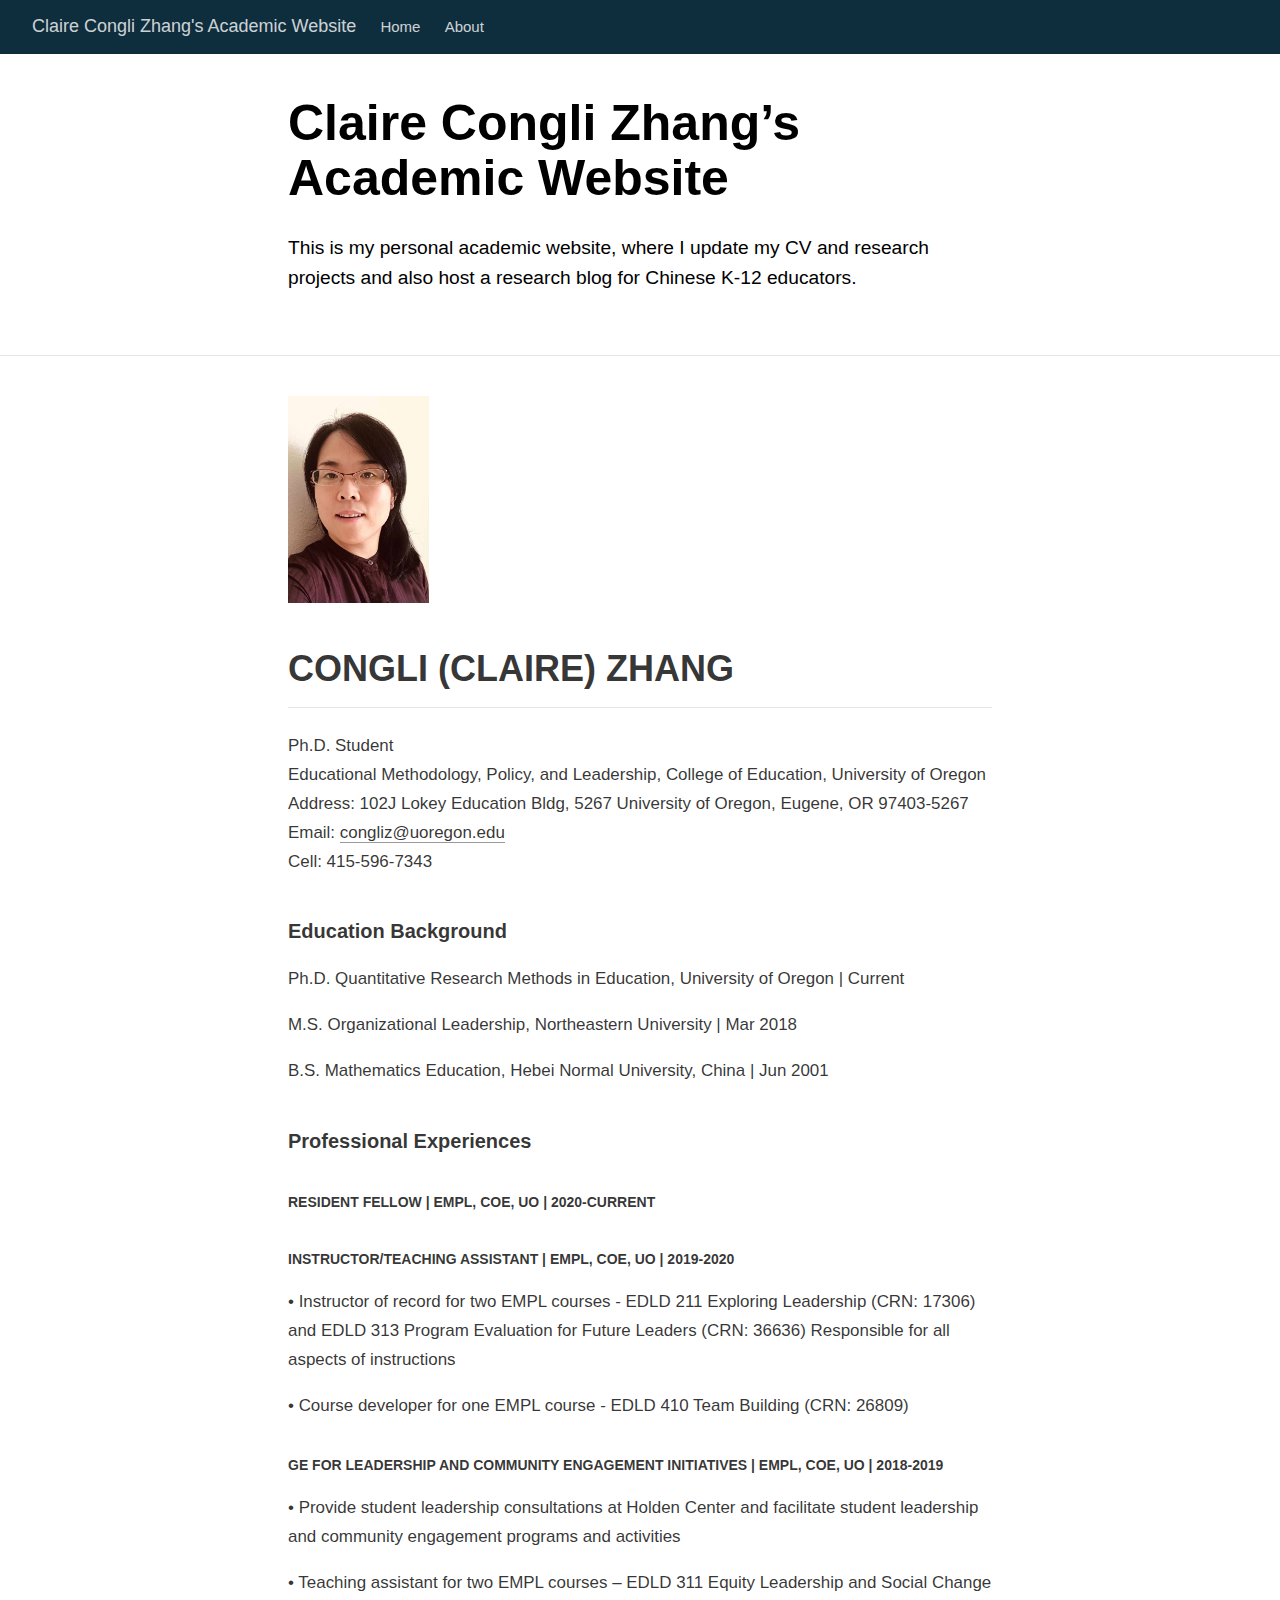
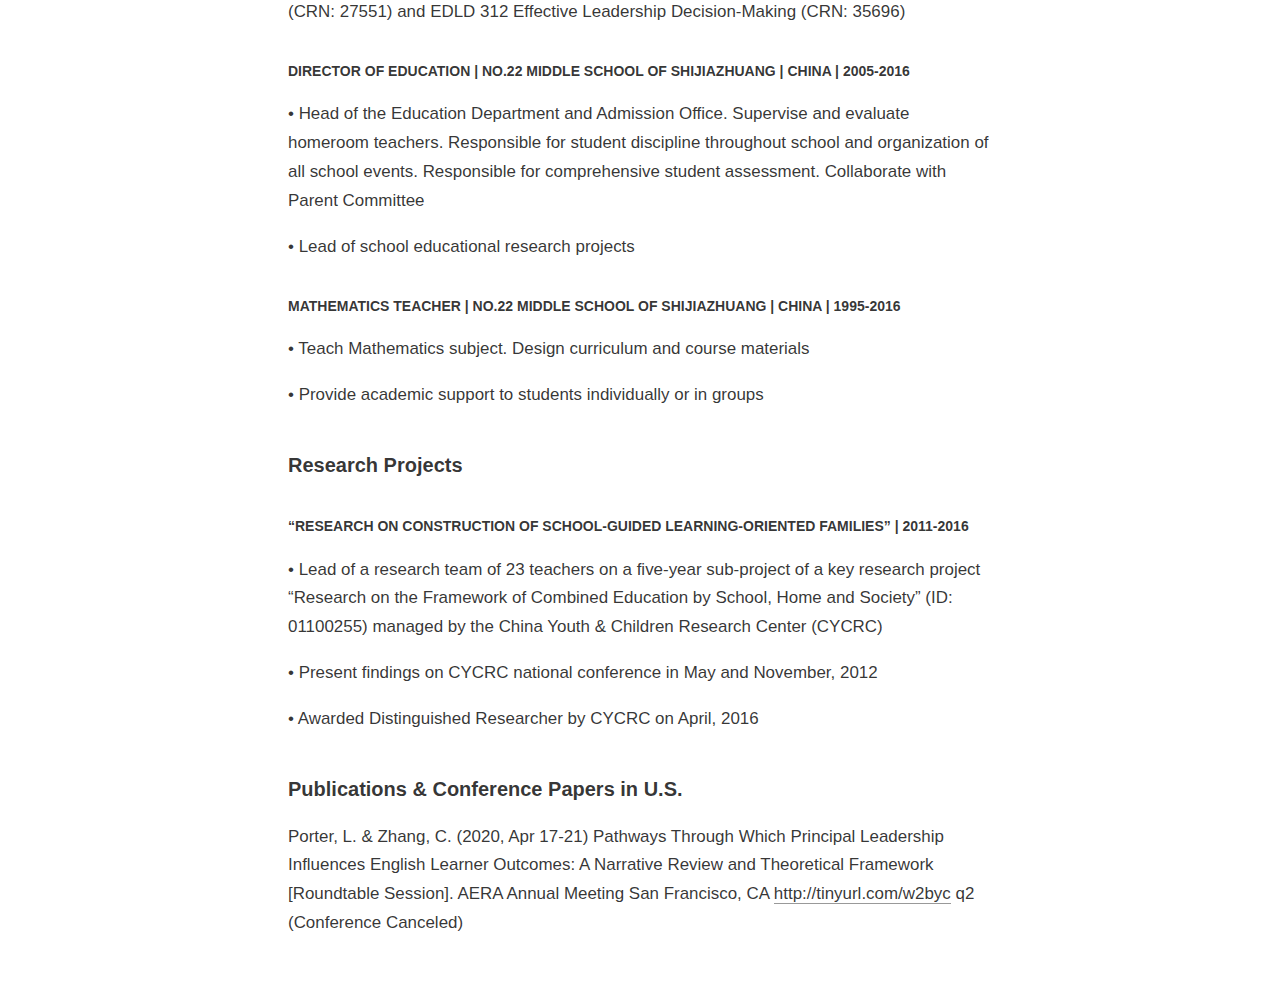
<file: docs/index.html>
<!DOCTYPE html>

<html xmlns="http://www.w3.org/1999/xhtml" lang="" xml:lang="">

<head>
  <meta charset="utf-8"/>
  <meta name="viewport" content="width=device-width, initial-scale=1"/>
  <meta http-equiv="X-UA-Compatible" content="IE=Edge,chrome=1"/>
  <meta name="generator" content="distill" />

  <style type="text/css">
  /* Hide doc at startup (prevent jankiness while JS renders/transforms) */
  body {
    visibility: hidden;
  }
  </style>

 <!--radix_placeholder_import_source-->
 <!--/radix_placeholder_import_source-->

<style type="text/css">code{white-space: pre;}</style>
<style type="text/css" data-origin="pandoc">
pre > code.sourceCode { white-space: pre; position: relative; }
pre > code.sourceCode > span { display: inline-block; line-height: 1.25; }
pre > code.sourceCode > span:empty { height: 1.2em; }
code.sourceCode > span { color: inherit; text-decoration: inherit; }
div.sourceCode { margin: 1em 0; }
pre.sourceCode { margin: 0; }
@media screen {
div.sourceCode { overflow: auto; }
}
@media print {
pre > code.sourceCode { white-space: pre-wrap; }
pre > code.sourceCode > span { text-indent: -5em; padding-left: 5em; }
}
pre.numberSource code
  { counter-reset: source-line 0; }
pre.numberSource code > span
  { position: relative; left: -4em; counter-increment: source-line; }
pre.numberSource code > span > a:first-child::before
  { content: counter(source-line);
    position: relative; left: -1em; text-align: right; vertical-align: baseline;
    border: none; display: inline-block;
    -webkit-touch-callout: none; -webkit-user-select: none;
    -khtml-user-select: none; -moz-user-select: none;
    -ms-user-select: none; user-select: none;
    padding: 0 4px; width: 4em;
    color: #aaaaaa;
  }
pre.numberSource { margin-left: 3em; border-left: 1px solid #aaaaaa;  padding-left: 4px; }
div.sourceCode
  {   }
@media screen {
pre > code.sourceCode > span > a:first-child::before { text-decoration: underline; }
}
code span.al { color: #ad0000; } /* Alert */
code span.an { color: #5e5e5e; } /* Annotation */
code span.at { color: #20794d; } /* Attribute */
code span.bn { color: #ad0000; } /* BaseN */
code span.bu { } /* BuiltIn */
code span.cf { color: #007ba5; } /* ControlFlow */
code span.ch { color: #20794d; } /* Char */
code span.cn { color: #8f5902; } /* Constant */
code span.co { color: #5e5e5e; } /* Comment */
code span.cv { color: #5e5e5e; font-style: italic; } /* CommentVar */
code span.do { color: #5e5e5e; font-style: italic; } /* Documentation */
code span.dt { color: #ad0000; } /* DataType */
code span.dv { color: #ad0000; } /* DecVal */
code span.er { color: #ad0000; } /* Error */
code span.ex { } /* Extension */
code span.fl { color: #ad0000; } /* Float */
code span.fu { color: #4758ab; } /* Function */
code span.im { } /* Import */
code span.in { color: #5e5e5e; } /* Information */
code span.kw { color: #007ba5; } /* Keyword */
code span.op { color: #5e5e5e; } /* Operator */
code span.ot { color: #007ba5; } /* Other */
code span.pp { color: #ad0000; } /* Preprocessor */
code span.sc { color: #20794d; } /* SpecialChar */
code span.ss { color: #20794d; } /* SpecialString */
code span.st { color: #20794d; } /* String */
code span.va { color: #111111; } /* Variable */
code span.vs { color: #20794d; } /* VerbatimString */
code span.wa { color: #5e5e5e; font-style: italic; } /* Warning */
</style>

  <!--radix_placeholder_meta_tags-->
  <title>Claire Congli Zhang's Academic Website</title>

  <meta property="description" itemprop="description" content="This is my personal academic website, where I update my CV and research projects and also host a research blog for Chinese K-12 educators."/>



  <!--  https://developers.facebook.com/docs/sharing/webmasters#markup -->
  <meta property="og:title" content="Claire Congli Zhang&#39;s Academic Website"/>
  <meta property="og:type" content="article"/>
  <meta property="og:description" content="This is my personal academic website, where I update my CV and research projects and also host a research blog for Chinese K-12 educators."/>
  <meta property="og:locale" content="en_US"/>
  <meta property="og:site_name" content="Claire Congli Zhang&#39;s Academic Website"/>

  <!--  https://dev.twitter.com/cards/types/summary -->
  <meta property="twitter:card" content="summary"/>
  <meta property="twitter:title" content="Claire Congli Zhang&#39;s Academic Website"/>
  <meta property="twitter:description" content="This is my personal academic website, where I update my CV and research projects and also host a research blog for Chinese K-12 educators."/>

  <!--/radix_placeholder_meta_tags-->
  <!--radix_placeholder_rmarkdown_metadata-->

  <script type="text/json" id="radix-rmarkdown-metadata">
  {"type":"list","attributes":{"names":{"type":"character","attributes":{},"value":["title","description","site"]}},"value":[{"type":"character","attributes":{},"value":["Claire Congli Zhang's Academic Website"]},{"type":"character","attributes":{},"value":["This is my personal academic website, where I update my CV and research projects and also host a research blog for Chinese K-12 educators.\n"]},{"type":"character","attributes":{},"value":["distill::distill_website"]}]}
  </script>
  <!--/radix_placeholder_rmarkdown_metadata-->
  <!--radix_placeholder_navigation_in_header-->
  <meta name="distill:offset" content=""/>

  <script type="application/javascript">

    window.headroom_prevent_pin = false;

    window.document.addEventListener("DOMContentLoaded", function (event) {

      // initialize headroom for banner
      var header = $('header').get(0);
      var headerHeight = header.offsetHeight;
      var headroom = new Headroom(header, {
        tolerance: 5,
        onPin : function() {
          if (window.headroom_prevent_pin) {
            window.headroom_prevent_pin = false;
            headroom.unpin();
          }
        }
      });
      headroom.init();
      if(window.location.hash)
        headroom.unpin();
      $(header).addClass('headroom--transition');

      // offset scroll location for banner on hash change
      // (see: https://github.com/WickyNilliams/headroom.js/issues/38)
      window.addEventListener("hashchange", function(event) {
        window.scrollTo(0, window.pageYOffset - (headerHeight + 25));
      });

      // responsive menu
      $('.distill-site-header').each(function(i, val) {
        var topnav = $(this);
        var toggle = topnav.find('.nav-toggle');
        toggle.on('click', function() {
          topnav.toggleClass('responsive');
        });
      });

      // nav dropdowns
      $('.nav-dropbtn').click(function(e) {
        $(this).next('.nav-dropdown-content').toggleClass('nav-dropdown-active');
        $(this).parent().siblings('.nav-dropdown')
           .children('.nav-dropdown-content').removeClass('nav-dropdown-active');
      });
      $("body").click(function(e){
        $('.nav-dropdown-content').removeClass('nav-dropdown-active');
      });
      $(".nav-dropdown").click(function(e){
        e.stopPropagation();
      });
    });
  </script>

  <style type="text/css">

  /* Theme (user-documented overrideables for nav appearance) */

  .distill-site-nav {
    color: rgba(255, 255, 255, 0.8);
    background-color: #0F2E3D;
    font-size: 15px;
    font-weight: 300;
  }

  .distill-site-nav a {
    color: inherit;
    text-decoration: none;
  }

  .distill-site-nav a:hover {
    color: white;
  }

  @media print {
    .distill-site-nav {
      display: none;
    }
  }

  .distill-site-header {

  }

  .distill-site-footer {

  }


  /* Site Header */

  .distill-site-header {
    width: 100%;
    box-sizing: border-box;
    z-index: 3;
  }

  .distill-site-header .nav-left {
    display: inline-block;
    margin-left: 8px;
  }

  @media screen and (max-width: 768px) {
    .distill-site-header .nav-left {
      margin-left: 0;
    }
  }


  .distill-site-header .nav-right {
    float: right;
    margin-right: 8px;
  }

  .distill-site-header a,
  .distill-site-header .title {
    display: inline-block;
    text-align: center;
    padding: 14px 10px 14px 10px;
  }

  .distill-site-header .title {
    font-size: 18px;
    min-width: 150px;
  }

  .distill-site-header .logo {
    padding: 0;
  }

  .distill-site-header .logo img {
    display: none;
    max-height: 20px;
    width: auto;
    margin-bottom: -4px;
  }

  .distill-site-header .nav-image img {
    max-height: 18px;
    width: auto;
    display: inline-block;
    margin-bottom: -3px;
  }



  @media screen and (min-width: 1000px) {
    .distill-site-header .logo img {
      display: inline-block;
    }
    .distill-site-header .nav-left {
      margin-left: 20px;
    }
    .distill-site-header .nav-right {
      margin-right: 20px;
    }
    .distill-site-header .title {
      padding-left: 12px;
    }
  }


  .distill-site-header .nav-toggle {
    display: none;
  }

  .nav-dropdown {
    display: inline-block;
    position: relative;
  }

  .nav-dropdown .nav-dropbtn {
    border: none;
    outline: none;
    color: rgba(255, 255, 255, 0.8);
    padding: 16px 10px;
    background-color: transparent;
    font-family: inherit;
    font-size: inherit;
    font-weight: inherit;
    margin: 0;
    margin-top: 1px;
    z-index: 2;
  }

  .nav-dropdown-content {
    display: none;
    position: absolute;
    background-color: white;
    min-width: 200px;
    border: 1px solid rgba(0,0,0,0.15);
    border-radius: 4px;
    box-shadow: 0px 8px 16px 0px rgba(0,0,0,0.1);
    z-index: 1;
    margin-top: 2px;
    white-space: nowrap;
    padding-top: 4px;
    padding-bottom: 4px;
  }

  .nav-dropdown-content hr {
    margin-top: 4px;
    margin-bottom: 4px;
    border: none;
    border-bottom: 1px solid rgba(0, 0, 0, 0.1);
  }

  .nav-dropdown-active {
    display: block;
  }

  .nav-dropdown-content a, .nav-dropdown-content .nav-dropdown-header {
    color: black;
    padding: 6px 24px;
    text-decoration: none;
    display: block;
    text-align: left;
  }

  .nav-dropdown-content .nav-dropdown-header {
    display: block;
    padding: 5px 24px;
    padding-bottom: 0;
    text-transform: uppercase;
    font-size: 14px;
    color: #999999;
    white-space: nowrap;
  }

  .nav-dropdown:hover .nav-dropbtn {
    color: white;
  }

  .nav-dropdown-content a:hover {
    background-color: #ddd;
    color: black;
  }

  .nav-right .nav-dropdown-content {
    margin-left: -45%;
    right: 0;
  }

  @media screen and (max-width: 768px) {
    .distill-site-header a, .distill-site-header .nav-dropdown  {display: none;}
    .distill-site-header a.nav-toggle {
      float: right;
      display: block;
    }
    .distill-site-header .title {
      margin-left: 0;
    }
    .distill-site-header .nav-right {
      margin-right: 0;
    }
    .distill-site-header {
      overflow: hidden;
    }
    .nav-right .nav-dropdown-content {
      margin-left: 0;
    }
  }


  @media screen and (max-width: 768px) {
    .distill-site-header.responsive {position: relative; min-height: 500px; }
    .distill-site-header.responsive a.nav-toggle {
      position: absolute;
      right: 0;
      top: 0;
    }
    .distill-site-header.responsive a,
    .distill-site-header.responsive .nav-dropdown {
      display: block;
      text-align: left;
    }
    .distill-site-header.responsive .nav-left,
    .distill-site-header.responsive .nav-right {
      width: 100%;
    }
    .distill-site-header.responsive .nav-dropdown {float: none;}
    .distill-site-header.responsive .nav-dropdown-content {position: relative;}
    .distill-site-header.responsive .nav-dropdown .nav-dropbtn {
      display: block;
      width: 100%;
      text-align: left;
    }
  }

  /* Site Footer */

  .distill-site-footer {
    width: 100%;
    overflow: hidden;
    box-sizing: border-box;
    z-index: 3;
    margin-top: 30px;
    padding-top: 30px;
    padding-bottom: 30px;
    text-align: center;
  }

  /* Headroom */

  d-title {
    padding-top: 6rem;
  }

  @media print {
    d-title {
      padding-top: 4rem;
    }
  }

  .headroom {
    z-index: 1000;
    position: fixed;
    top: 0;
    left: 0;
    right: 0;
  }

  .headroom--transition {
    transition: all .4s ease-in-out;
  }

  .headroom--unpinned {
    top: -100px;
  }

  .headroom--pinned {
    top: 0;
  }

  </style>

  <link href="site_libs/font-awesome-5.1.0/css/all.css" rel="stylesheet"/>
  <link href="site_libs/font-awesome-5.1.0/css/v4-shims.css" rel="stylesheet"/>
  <script src="site_libs/headroom-0.9.4/headroom.min.js"></script>
  <script src="site_libs/autocomplete-0.37.1/autocomplete.min.js"></script>
  <script src="site_libs/fuse-6.4.1/fuse.min.js"></script>

  <script type="application/javascript">

  function getMeta(metaName) {
    var metas = document.getElementsByTagName('meta');
    for (let i = 0; i < metas.length; i++) {
      if (metas[i].getAttribute('name') === metaName) {
        return metas[i].getAttribute('content');
      }
    }
    return '';
  }

  function offsetURL(url) {
    var offset = getMeta('distill:offset');
    return offset ? offset + '/' + url : url;
  }

  function createFuseIndex() {

    // create fuse index
    var options = {
      keys: [
        { name: 'title', weight: 20 },
        { name: 'categories', weight: 15 },
        { name: 'description', weight: 10 },
        { name: 'contents', weight: 5 },
      ],
      ignoreLocation: true,
      threshold: 0
    };
    var fuse = new window.Fuse([], options);

    // fetch the main search.json
    return fetch(offsetURL('search.json'))
      .then(function(response) {
        if (response.status == 200) {
          return response.json().then(function(json) {
            // index main articles
            json.articles.forEach(function(article) {
              fuse.add(article);
            });
            // download collections and index their articles
            return Promise.all(json.collections.map(function(collection) {
              return fetch(offsetURL(collection)).then(function(response) {
                if (response.status === 200) {
                  return response.json().then(function(articles) {
                    articles.forEach(function(article) {
                      fuse.add(article);
                    });
                  })
                } else {
                  return Promise.reject(
                    new Error('Unexpected status from search index request: ' +
                              response.status)
                  );
                }
              });
            })).then(function() {
              return fuse;
            });
          });

        } else {
          return Promise.reject(
            new Error('Unexpected status from search index request: ' +
                        response.status)
          );
        }
      });
  }

  window.document.addEventListener("DOMContentLoaded", function (event) {

    // get search element (bail if we don't have one)
    var searchEl = window.document.getElementById('distill-search');
    if (!searchEl)
      return;

    createFuseIndex()
      .then(function(fuse) {

        // make search box visible
        searchEl.classList.remove('hidden');

        // initialize autocomplete
        var options = {
          autoselect: true,
          hint: false,
          minLength: 2,
        };
        window.autocomplete(searchEl, options, [{
          source: function(query, callback) {
            const searchOptions = {
              isCaseSensitive: false,
              shouldSort: true,
              minMatchCharLength: 2,
              limit: 10,
            };
            var results = fuse.search(query, searchOptions);
            callback(results
              .map(function(result) { return result.item; })
              .filter(function(item) { return !!item.description; })
            );
          },
          templates: {
            suggestion: function(suggestion) {
              var html = `
                <div class="search-item">
                  <h3>${suggestion.title}</h3>
                  <div class="search-item-description">
                    ${suggestion.description}
                  </div>
                  <div class="search-item-preview">
                    <img src="${suggestion.preview ? offsetURL(suggestion.preview) : ''}"</img>
                  </div>
                </div>
              `;
              return html;
            }
          }
        }]).on('autocomplete:selected', function(event, suggestion) {
          window.location.href = offsetURL(suggestion.path);
        });
        // remove inline display style on autocompleter (we want to
        // manage responsive display via css)
        $('.algolia-autocomplete').css("display", "");
      })
      .catch(function(error) {
        console.log(error);
      });

  });

  </script>

  <style type="text/css">

  /* Algolioa Autocomplete */

  .algolia-autocomplete {
    display: inline-block;
    margin-left: 10px;
    vertical-align: sub;
    background-color: white;
    color: black;
    padding: 6px;
    padding-top: 8px;
    padding-bottom: 0;
    border-radius: 6px;
    border: 1px #0F2E3D solid;
    width: 180px;
  }


  @media screen and (max-width: 768px) {
    .distill-site-nav .algolia-autocomplete {
      display: none;
      visibility: hidden;
    }
    .distill-site-nav.responsive .algolia-autocomplete {
      display: inline-block;
      visibility: visible;
    }
    .distill-site-nav.responsive .algolia-autocomplete .aa-dropdown-menu {
      margin-left: 0;
      width: 400px;
      max-height: 400px;
    }
  }

  .algolia-autocomplete .aa-input, .algolia-autocomplete .aa-hint {
    width: 90%;
    outline: none;
    border: none;
  }

  .algolia-autocomplete .aa-hint {
    color: #999;
  }
  .algolia-autocomplete .aa-dropdown-menu {
    width: 550px;
    max-height: 70vh;
    overflow-x: visible;
    overflow-y: scroll;
    padding: 5px;
    margin-top: 3px;
    margin-left: -150px;
    background-color: #fff;
    border-radius: 5px;
    border: 1px solid #999;
    border-top: none;
  }

  .algolia-autocomplete .aa-dropdown-menu .aa-suggestion {
    cursor: pointer;
    padding: 5px 4px;
    border-bottom: 1px solid #eee;
  }

  .algolia-autocomplete .aa-dropdown-menu .aa-suggestion:last-of-type {
    border-bottom: none;
    margin-bottom: 2px;
  }

  .algolia-autocomplete .aa-dropdown-menu .aa-suggestion .search-item {
    overflow: hidden;
    font-size: 0.8em;
    line-height: 1.4em;
  }

  .algolia-autocomplete .aa-dropdown-menu .aa-suggestion .search-item h3 {
    margin-block-start: 0;
    margin-block-end: 5px;
  }

  .algolia-autocomplete .aa-dropdown-menu .aa-suggestion .search-item-description {
    display: inline-block;
    overflow: hidden;
    height: 2.8em;
    width: 80%;
    margin-right: 4%;
  }

  .algolia-autocomplete .aa-dropdown-menu .aa-suggestion .search-item-preview {
    display: inline-block;
    width: 15%;
  }

  .algolia-autocomplete .aa-dropdown-menu .aa-suggestion .search-item-preview img {
    height: 3em;
    width: auto;
    display: none;
  }

  .algolia-autocomplete .aa-dropdown-menu .aa-suggestion .search-item-preview img[src] {
    display: initial;
  }

  .algolia-autocomplete .aa-dropdown-menu .aa-suggestion.aa-cursor {
    background-color: #eee;
  }
  .algolia-autocomplete .aa-dropdown-menu .aa-suggestion em {
    font-weight: bold;
    font-style: normal;
  }

  </style>


  <!--/radix_placeholder_navigation_in_header-->
  <!--radix_placeholder_distill-->

  <style type="text/css">

  body {
    background-color: white;
  }

  .pandoc-table {
    width: 100%;
  }

  .pandoc-table>caption {
    margin-bottom: 10px;
  }

  .pandoc-table th:not([align]) {
    text-align: left;
  }

  .pagedtable-footer {
    font-size: 15px;
  }

  d-byline .byline {
    grid-template-columns: 2fr 2fr;
  }

  d-byline .byline h3 {
    margin-block-start: 1.5em;
  }

  d-byline .byline .authors-affiliations h3 {
    margin-block-start: 0.5em;
  }

  .authors-affiliations .orcid-id {
    width: 16px;
    height:16px;
    margin-left: 4px;
    margin-right: 4px;
    vertical-align: middle;
    padding-bottom: 2px;
  }

  d-title .dt-tags {
    margin-top: 1em;
    grid-column: text;
  }

  .dt-tags .dt-tag {
    text-decoration: none;
    display: inline-block;
    color: rgba(0,0,0,0.6);
    padding: 0em 0.4em;
    margin-right: 0.5em;
    margin-bottom: 0.4em;
    font-size: 70%;
    border: 1px solid rgba(0,0,0,0.2);
    border-radius: 3px;
    text-transform: uppercase;
    font-weight: 500;
  }

  d-article table.gt_table td,
  d-article table.gt_table th {
    border-bottom: none;
  }

  .html-widget {
    margin-bottom: 2.0em;
  }

  .l-screen-inset {
    padding-right: 16px;
  }

  .l-screen .caption {
    margin-left: 10px;
  }

  .shaded {
    background: rgb(247, 247, 247);
    padding-top: 20px;
    padding-bottom: 20px;
    border-top: 1px solid rgba(0, 0, 0, 0.1);
    border-bottom: 1px solid rgba(0, 0, 0, 0.1);
  }

  .shaded .html-widget {
    margin-bottom: 0;
    border: 1px solid rgba(0, 0, 0, 0.1);
  }

  .shaded .shaded-content {
    background: white;
  }

  .text-output {
    margin-top: 0;
    line-height: 1.5em;
  }

  .hidden {
    display: none !important;
  }

  d-article {
    padding-top: 2.5rem;
    padding-bottom: 30px;
  }

  d-appendix {
    padding-top: 30px;
  }

  d-article>p>img {
    width: 100%;
  }

  d-article h2 {
    margin: 1rem 0 1.5rem 0;
  }

  d-article h3 {
    margin-top: 1.5rem;
  }

  d-article iframe {
    border: 1px solid rgba(0, 0, 0, 0.1);
    margin-bottom: 2.0em;
    width: 100%;
  }

  /* Tweak code blocks */

  d-article div.sourceCode code,
  d-article pre code {
    font-family: Consolas, Monaco, 'Andale Mono', 'Ubuntu Mono', monospace;
  }

  d-article pre,
  d-article div.sourceCode,
  d-article div.sourceCode pre {
    overflow: auto;
  }

  d-article div.sourceCode {
    background-color: white;
  }

  d-article div.sourceCode pre {
    padding-left: 10px;
    font-size: 12px;
    border-left: 2px solid rgba(0,0,0,0.1);
  }

  d-article pre {
    font-size: 12px;
    color: black;
    background: none;
    margin-top: 0;
    text-align: left;
    white-space: pre;
    word-spacing: normal;
    word-break: normal;
    word-wrap: normal;
    line-height: 1.5;

    -moz-tab-size: 4;
    -o-tab-size: 4;
    tab-size: 4;

    -webkit-hyphens: none;
    -moz-hyphens: none;
    -ms-hyphens: none;
    hyphens: none;
  }

  d-article pre a {
    border-bottom: none;
  }

  d-article pre a:hover {
    border-bottom: none;
    text-decoration: underline;
  }

  @media(min-width: 768px) {

  d-article pre,
  d-article div.sourceCode,
  d-article div.sourceCode pre {
    overflow: visible !important;
  }

  d-article div.sourceCode pre {
    padding-left: 18px;
    font-size: 14px;
  }

  d-article pre {
    font-size: 14px;
  }

  }

  figure img.external {
    background: white;
    border: 1px solid rgba(0, 0, 0, 0.1);
    box-shadow: 0 1px 8px rgba(0, 0, 0, 0.1);
    padding: 18px;
    box-sizing: border-box;
  }

  /* CSS for d-contents */

  .d-contents {
    grid-column: text;
    color: rgba(0,0,0,0.8);
    font-size: 0.9em;
    padding-bottom: 1em;
    margin-bottom: 1em;
    padding-bottom: 0.5em;
    margin-bottom: 1em;
    padding-left: 0.25em;
    justify-self: start;
  }

  @media(min-width: 1000px) {
    .d-contents.d-contents-float {
      height: 0;
      grid-column-start: 1;
      grid-column-end: 4;
      justify-self: center;
      padding-right: 3em;
      padding-left: 2em;
    }
  }

  .d-contents nav h3 {
    font-size: 18px;
    margin-top: 0;
    margin-bottom: 1em;
  }

  .d-contents li {
    list-style-type: none
  }

  .d-contents nav > ul {
    padding-left: 0;
  }

  .d-contents ul {
    padding-left: 1em
  }

  .d-contents nav ul li {
    margin-top: 0.6em;
    margin-bottom: 0.2em;
  }

  .d-contents nav a {
    font-size: 13px;
    border-bottom: none;
    text-decoration: none
    color: rgba(0, 0, 0, 0.8);
  }

  .d-contents nav a:hover {
    text-decoration: underline solid rgba(0, 0, 0, 0.6)
  }

  .d-contents nav > ul > li > a {
    font-weight: 600;
  }

  .d-contents nav > ul > li > ul {
    font-weight: inherit;
  }

  .d-contents nav > ul > li > ul > li {
    margin-top: 0.2em;
  }


  .d-contents nav ul {
    margin-top: 0;
    margin-bottom: 0.25em;
  }

  .d-article-with-toc h2:nth-child(2) {
    margin-top: 0;
  }


  /* Figure */

  .figure {
    position: relative;
    margin-bottom: 2.5em;
    margin-top: 1.5em;
  }

  .figure img {
    width: 100%;
  }

  .figure .caption {
    color: rgba(0, 0, 0, 0.6);
    font-size: 12px;
    line-height: 1.5em;
  }

  .figure img.external {
    background: white;
    border: 1px solid rgba(0, 0, 0, 0.1);
    box-shadow: 0 1px 8px rgba(0, 0, 0, 0.1);
    padding: 18px;
    box-sizing: border-box;
  }

  .figure .caption a {
    color: rgba(0, 0, 0, 0.6);
  }

  .figure .caption b,
  .figure .caption strong, {
    font-weight: 600;
    color: rgba(0, 0, 0, 1.0);
  }

  /* Citations */

  d-article .citation {
    color: inherit;
    cursor: inherit;
  }

  div.hanging-indent{
    margin-left: 1em; text-indent: -1em;
  }


  /* Tweak 1000px media break to show more text */

  @media(min-width: 1000px) {
    .base-grid,
    distill-header,
    d-title,
    d-abstract,
    d-article,
    d-appendix,
    distill-appendix,
    d-byline,
    d-footnote-list,
    d-citation-list,
    distill-footer {
      grid-template-columns: [screen-start] 1fr [page-start kicker-start] 80px [middle-start] 50px [text-start kicker-end] 65px 65px 65px 65px 65px 65px 65px 65px [text-end gutter-start] 65px [middle-end] 65px [page-end gutter-end] 1fr [screen-end];
      grid-column-gap: 16px;
    }

    .grid {
      grid-column-gap: 16px;
    }

    d-article {
      font-size: 1.06rem;
      line-height: 1.7em;
    }
    figure .caption, .figure .caption, figure figcaption {
      font-size: 13px;
    }
  }

  @media(min-width: 1180px) {
    .base-grid,
    distill-header,
    d-title,
    d-abstract,
    d-article,
    d-appendix,
    distill-appendix,
    d-byline,
    d-footnote-list,
    d-citation-list,
    distill-footer {
      grid-template-columns: [screen-start] 1fr [page-start kicker-start] 60px [middle-start] 60px [text-start kicker-end] 60px 60px 60px 60px 60px 60px 60px 60px [text-end gutter-start] 60px [middle-end] 60px [page-end gutter-end] 1fr [screen-end];
      grid-column-gap: 32px;
    }

    .grid {
      grid-column-gap: 32px;
    }
  }


  /* Get the citation styles for the appendix (not auto-injected on render since
     we do our own rendering of the citation appendix) */

  d-appendix .citation-appendix,
  .d-appendix .citation-appendix {
    font-size: 11px;
    line-height: 15px;
    border-left: 1px solid rgba(0, 0, 0, 0.1);
    padding-left: 18px;
    border: 1px solid rgba(0,0,0,0.1);
    background: rgba(0, 0, 0, 0.02);
    padding: 10px 18px;
    border-radius: 3px;
    color: rgba(150, 150, 150, 1);
    overflow: hidden;
    margin-top: -12px;
    white-space: pre-wrap;
    word-wrap: break-word;
  }

  /* Include appendix styles here so they can be overridden */

  d-appendix {
    contain: layout style;
    font-size: 0.8em;
    line-height: 1.7em;
    margin-top: 60px;
    margin-bottom: 0;
    border-top: 1px solid rgba(0, 0, 0, 0.1);
    color: rgba(0,0,0,0.5);
    padding-top: 60px;
    padding-bottom: 48px;
  }

  d-appendix h3 {
    grid-column: page-start / text-start;
    font-size: 15px;
    font-weight: 500;
    margin-top: 1em;
    margin-bottom: 0;
    color: rgba(0,0,0,0.65);
  }

  d-appendix h3 + * {
    margin-top: 1em;
  }

  d-appendix ol {
    padding: 0 0 0 15px;
  }

  @media (min-width: 768px) {
    d-appendix ol {
      padding: 0 0 0 30px;
      margin-left: -30px;
    }
  }

  d-appendix li {
    margin-bottom: 1em;
  }

  d-appendix a {
    color: rgba(0, 0, 0, 0.6);
  }

  d-appendix > * {
    grid-column: text;
  }

  d-appendix > d-footnote-list,
  d-appendix > d-citation-list,
  d-appendix > distill-appendix {
    grid-column: screen;
  }

  /* Include footnote styles here so they can be overridden */

  d-footnote-list {
    contain: layout style;
  }

  d-footnote-list > * {
    grid-column: text;
  }

  d-footnote-list a.footnote-backlink {
    color: rgba(0,0,0,0.3);
    padding-left: 0.5em;
  }



  /* Anchor.js */

  .anchorjs-link {
    /*transition: all .25s linear; */
    text-decoration: none;
    border-bottom: none;
  }
  *:hover > .anchorjs-link {
    margin-left: -1.125em !important;
    text-decoration: none;
    border-bottom: none;
  }

  /* Social footer */

  .social_footer {
    margin-top: 30px;
    margin-bottom: 0;
    color: rgba(0,0,0,0.67);
  }

  .disqus-comments {
    margin-right: 30px;
  }

  .disqus-comment-count {
    border-bottom: 1px solid rgba(0, 0, 0, 0.4);
    cursor: pointer;
  }

  #disqus_thread {
    margin-top: 30px;
  }

  .article-sharing a {
    border-bottom: none;
    margin-right: 8px;
  }

  .article-sharing a:hover {
    border-bottom: none;
  }

  .sidebar-section.subscribe {
    font-size: 12px;
    line-height: 1.6em;
  }

  .subscribe p {
    margin-bottom: 0.5em;
  }


  .article-footer .subscribe {
    font-size: 15px;
    margin-top: 45px;
  }


  .sidebar-section.custom {
    font-size: 12px;
    line-height: 1.6em;
  }

  .custom p {
    margin-bottom: 0.5em;
  }

  /* Styles for listing layout (hide title) */
  .layout-listing d-title, .layout-listing .d-title {
    display: none;
  }

  /* Styles for posts lists (not auto-injected) */


  .posts-with-sidebar {
    padding-left: 45px;
    padding-right: 45px;
  }

  .posts-list .description h2,
  .posts-list .description p {
    font-family: -apple-system, BlinkMacSystemFont, "Segoe UI", Roboto, Oxygen, Ubuntu, Cantarell, "Fira Sans", "Droid Sans", "Helvetica Neue", Arial, sans-serif;
  }

  .posts-list .description h2 {
    font-weight: 700;
    border-bottom: none;
    padding-bottom: 0;
  }

  .posts-list h2.post-tag {
    border-bottom: 1px solid rgba(0, 0, 0, 0.2);
    padding-bottom: 12px;
  }
  .posts-list {
    margin-top: 60px;
    margin-bottom: 24px;
  }

  .posts-list .post-preview {
    text-decoration: none;
    overflow: hidden;
    display: block;
    border-bottom: 1px solid rgba(0, 0, 0, 0.1);
    padding: 24px 0;
  }

  .post-preview-last {
    border-bottom: none !important;
  }

  .posts-list .posts-list-caption {
    grid-column: screen;
    font-weight: 400;
  }

  .posts-list .post-preview h2 {
    margin: 0 0 6px 0;
    line-height: 1.2em;
    font-style: normal;
    font-size: 24px;
  }

  .posts-list .post-preview p {
    margin: 0 0 12px 0;
    line-height: 1.4em;
    font-size: 16px;
  }

  .posts-list .post-preview .thumbnail {
    box-sizing: border-box;
    margin-bottom: 24px;
    position: relative;
    max-width: 500px;
  }
  .posts-list .post-preview img {
    width: 100%;
    display: block;
  }

  .posts-list .metadata {
    font-size: 12px;
    line-height: 1.4em;
    margin-bottom: 18px;
  }

  .posts-list .metadata > * {
    display: inline-block;
  }

  .posts-list .metadata .publishedDate {
    margin-right: 2em;
  }

  .posts-list .metadata .dt-authors {
    display: block;
    margin-top: 0.3em;
    margin-right: 2em;
  }

  .posts-list .dt-tags {
    display: block;
    line-height: 1em;
  }

  .posts-list .dt-tags .dt-tag {
    display: inline-block;
    color: rgba(0,0,0,0.6);
    padding: 0.3em 0.4em;
    margin-right: 0.2em;
    margin-bottom: 0.4em;
    font-size: 60%;
    border: 1px solid rgba(0,0,0,0.2);
    border-radius: 3px;
    text-transform: uppercase;
    font-weight: 500;
  }

  .posts-list img {
    opacity: 1;
  }

  .posts-list img[data-src] {
    opacity: 0;
  }

  .posts-more {
    clear: both;
  }


  .posts-sidebar {
    font-size: 16px;
  }

  .posts-sidebar h3 {
    font-size: 16px;
    margin-top: 0;
    margin-bottom: 0.5em;
    font-weight: 400;
    text-transform: uppercase;
  }

  .sidebar-section {
    margin-bottom: 30px;
  }

  .categories ul {
    list-style-type: none;
    margin: 0;
    padding: 0;
  }

  .categories li {
    color: rgba(0, 0, 0, 0.8);
    margin-bottom: 0;
  }

  .categories li>a {
    border-bottom: none;
  }

  .categories li>a:hover {
    border-bottom: 1px solid rgba(0, 0, 0, 0.4);
  }

  .categories .active {
    font-weight: 600;
  }

  .categories .category-count {
    color: rgba(0, 0, 0, 0.4);
  }


  @media(min-width: 768px) {
    .posts-list .post-preview h2 {
      font-size: 26px;
    }
    .posts-list .post-preview .thumbnail {
      float: right;
      width: 30%;
      margin-bottom: 0;
    }
    .posts-list .post-preview .description {
      float: left;
      width: 45%;
    }
    .posts-list .post-preview .metadata {
      float: left;
      width: 20%;
      margin-top: 8px;
    }
    .posts-list .post-preview p {
      margin: 0 0 12px 0;
      line-height: 1.5em;
      font-size: 16px;
    }
    .posts-with-sidebar .posts-list {
      float: left;
      width: 75%;
    }
    .posts-with-sidebar .posts-sidebar {
      float: right;
      width: 20%;
      margin-top: 60px;
      padding-top: 24px;
      padding-bottom: 24px;
    }
  }


  /* Improve display for browsers without grid (IE/Edge <= 15) */

  .downlevel {
    line-height: 1.6em;
    font-family: -apple-system, BlinkMacSystemFont, "Segoe UI", Roboto, Oxygen, Ubuntu, Cantarell, "Fira Sans", "Droid Sans", "Helvetica Neue", Arial, sans-serif;
    margin: 0;
  }

  .downlevel .d-title {
    padding-top: 6rem;
    padding-bottom: 1.5rem;
  }

  .downlevel .d-title h1 {
    font-size: 50px;
    font-weight: 700;
    line-height: 1.1em;
    margin: 0 0 0.5rem;
  }

  .downlevel .d-title p {
    font-weight: 300;
    font-size: 1.2rem;
    line-height: 1.55em;
    margin-top: 0;
  }

  .downlevel .d-byline {
    padding-top: 0.8em;
    padding-bottom: 0.8em;
    font-size: 0.8rem;
    line-height: 1.8em;
  }

  .downlevel .section-separator {
    border: none;
    border-top: 1px solid rgba(0, 0, 0, 0.1);
  }

  .downlevel .d-article {
    font-size: 1.06rem;
    line-height: 1.7em;
    padding-top: 1rem;
    padding-bottom: 2rem;
  }


  .downlevel .d-appendix {
    padding-left: 0;
    padding-right: 0;
    max-width: none;
    font-size: 0.8em;
    line-height: 1.7em;
    margin-bottom: 0;
    color: rgba(0,0,0,0.5);
    padding-top: 40px;
    padding-bottom: 48px;
  }

  .downlevel .footnotes ol {
    padding-left: 13px;
  }

  .downlevel .base-grid,
  .downlevel .distill-header,
  .downlevel .d-title,
  .downlevel .d-abstract,
  .downlevel .d-article,
  .downlevel .d-appendix,
  .downlevel .distill-appendix,
  .downlevel .d-byline,
  .downlevel .d-footnote-list,
  .downlevel .d-citation-list,
  .downlevel .distill-footer,
  .downlevel .appendix-bottom,
  .downlevel .posts-container {
    padding-left: 40px;
    padding-right: 40px;
  }

  @media(min-width: 768px) {
    .downlevel .base-grid,
    .downlevel .distill-header,
    .downlevel .d-title,
    .downlevel .d-abstract,
    .downlevel .d-article,
    .downlevel .d-appendix,
    .downlevel .distill-appendix,
    .downlevel .d-byline,
    .downlevel .d-footnote-list,
    .downlevel .d-citation-list,
    .downlevel .distill-footer,
    .downlevel .appendix-bottom,
    .downlevel .posts-container {
    padding-left: 150px;
    padding-right: 150px;
    max-width: 900px;
  }
  }

  .downlevel pre code {
    display: block;
    border-left: 2px solid rgba(0, 0, 0, .1);
    padding: 0 0 0 20px;
    font-size: 14px;
  }

  .downlevel code, .downlevel pre {
    color: black;
    background: none;
    font-family: Consolas, Monaco, 'Andale Mono', 'Ubuntu Mono', monospace;
    text-align: left;
    white-space: pre;
    word-spacing: normal;
    word-break: normal;
    word-wrap: normal;
    line-height: 1.5;

    -moz-tab-size: 4;
    -o-tab-size: 4;
    tab-size: 4;

    -webkit-hyphens: none;
    -moz-hyphens: none;
    -ms-hyphens: none;
    hyphens: none;
  }

  .downlevel .posts-list .post-preview {
    color: inherit;
  }



  </style>

  <script type="application/javascript">

  function is_downlevel_browser() {
    if (bowser.isUnsupportedBrowser({ msie: "12", msedge: "16"},
                                   window.navigator.userAgent)) {
      return true;
    } else {
      return window.load_distill_framework === undefined;
    }
  }

  // show body when load is complete
  function on_load_complete() {

    // add anchors
    if (window.anchors) {
      window.anchors.options.placement = 'left';
      window.anchors.add('d-article > h2, d-article > h3, d-article > h4, d-article > h5');
    }


    // set body to visible
    document.body.style.visibility = 'visible';

    // force redraw for leaflet widgets
    if (window.HTMLWidgets) {
      var maps = window.HTMLWidgets.findAll(".leaflet");
      $.each(maps, function(i, el) {
        var map = this.getMap();
        map.invalidateSize();
        map.eachLayer(function(layer) {
          if (layer instanceof L.TileLayer)
            layer.redraw();
        });
      });
    }

    // trigger 'shown' so htmlwidgets resize
    $('d-article').trigger('shown');
  }

  function init_distill() {

    init_common();

    // create front matter
    var front_matter = $('<d-front-matter></d-front-matter>');
    $('#distill-front-matter').wrap(front_matter);

    // create d-title
    $('.d-title').changeElementType('d-title');

    // create d-byline
    var byline = $('<d-byline></d-byline>');
    $('.d-byline').replaceWith(byline);

    // create d-article
    var article = $('<d-article></d-article>');
    $('.d-article').wrap(article).children().unwrap();

    // move posts container into article
    $('.posts-container').appendTo($('d-article'));

    // create d-appendix
    $('.d-appendix').changeElementType('d-appendix');

    // flag indicating that we have appendix items
    var appendix = $('.appendix-bottom').children('h3').length > 0;

    // replace footnotes with <d-footnote>
    $('.footnote-ref').each(function(i, val) {
      appendix = true;
      var href = $(this).attr('href');
      var id = href.replace('#', '');
      var fn = $('#' + id);
      var fn_p = $('#' + id + '>p');
      fn_p.find('.footnote-back').remove();
      var text = fn_p.html();
      var dtfn = $('<d-footnote></d-footnote>');
      dtfn.html(text);
      $(this).replaceWith(dtfn);
    });
    // remove footnotes
    $('.footnotes').remove();

    // move refs into #references-listing
    $('#references-listing').replaceWith($('#refs'));

    $('h1.appendix, h2.appendix').each(function(i, val) {
      $(this).changeElementType('h3');
    });
    $('h3.appendix').each(function(i, val) {
      var id = $(this).attr('id');
      $('.d-contents a[href="#' + id + '"]').parent().remove();
      appendix = true;
      $(this).nextUntil($('h1, h2, h3')).addBack().appendTo($('d-appendix'));
    });

    // show d-appendix if we have appendix content
    $("d-appendix").css('display', appendix ? 'grid' : 'none');

    // localize layout chunks to just output
    $('.layout-chunk').each(function(i, val) {

      // capture layout
      var layout = $(this).attr('data-layout');

      // apply layout to markdown level block elements
      var elements = $(this).children().not('div.sourceCode, pre, script');
      elements.each(function(i, el) {
        var layout_div = $('<div class="' + layout + '"></div>');
        if (layout_div.hasClass('shaded')) {
          var shaded_content = $('<div class="shaded-content"></div>');
          $(this).wrap(shaded_content);
          $(this).parent().wrap(layout_div);
        } else {
          $(this).wrap(layout_div);
        }
      });


      // unwrap the layout-chunk div
      $(this).children().unwrap();
    });

    // remove code block used to force  highlighting css
    $('.distill-force-highlighting-css').parent().remove();

    // remove empty line numbers inserted by pandoc when using a
    // custom syntax highlighting theme
    $('code.sourceCode a:empty').remove();

    // load distill framework
    load_distill_framework();

    // wait for window.distillRunlevel == 4 to do post processing
    function distill_post_process() {

      if (!window.distillRunlevel || window.distillRunlevel < 4)
        return;

      // hide author/affiliations entirely if we have no authors
      var front_matter = JSON.parse($("#distill-front-matter").html());
      var have_authors = front_matter.authors && front_matter.authors.length > 0;
      if (!have_authors)
        $('d-byline').addClass('hidden');

      // article with toc class
      $('.d-contents').parent().addClass('d-article-with-toc');

      // strip links that point to #
      $('.authors-affiliations').find('a[href="#"]').removeAttr('href');

      // add orcid ids
      $('.authors-affiliations').find('.author').each(function(i, el) {
        var orcid_id = front_matter.authors[i].orcidID;
        if (orcid_id) {
          var a = $('<a></a>');
          a.attr('href', 'https://orcid.org/' + orcid_id);
          var img = $('<img></img>');
          img.addClass('orcid-id');
          img.attr('alt', 'ORCID ID');
          img.attr('src','[data-uri]');
          a.append(img);
          $(this).append(a);
        }
      });

      // hide elements of author/affiliations grid that have no value
      function hide_byline_column(caption) {
        $('d-byline').find('h3:contains("' + caption + '")').parent().css('visibility', 'hidden');
      }

      // affiliations
      var have_affiliations = false;
      for (var i = 0; i<front_matter.authors.length; ++i) {
        var author = front_matter.authors[i];
        if (author.affiliation !== "&nbsp;") {
          have_affiliations = true;
          break;
        }
      }
      if (!have_affiliations)
        $('d-byline').find('h3:contains("Affiliations")').css('visibility', 'hidden');

      // published date
      if (!front_matter.publishedDate)
        hide_byline_column("Published");

      // document object identifier
      var doi = $('d-byline').find('h3:contains("DOI")');
      var doi_p = doi.next().empty();
      if (!front_matter.doi) {
        // if we have a citation and valid citationText then link to that
        if ($('#citation').length > 0 && front_matter.citationText) {
          doi.html('Citation');
          $('<a href="#citation"></a>')
            .text(front_matter.citationText)
            .appendTo(doi_p);
        } else {
          hide_byline_column("DOI");
        }
      } else {
        $('<a></a>')
           .attr('href', "https://doi.org/" + front_matter.doi)
           .html(front_matter.doi)
           .appendTo(doi_p);
      }

       // change plural form of authors/affiliations
      if (front_matter.authors.length === 1) {
        var grid = $('.authors-affiliations');
        grid.children('h3:contains("Authors")').text('Author');
        grid.children('h3:contains("Affiliations")').text('Affiliation');
      }

      // remove d-appendix and d-footnote-list local styles
      $('d-appendix > style:first-child').remove();
      $('d-footnote-list > style:first-child').remove();

      // move appendix-bottom entries to the bottom
      $('.appendix-bottom').appendTo('d-appendix').children().unwrap();
      $('.appendix-bottom').remove();

      // clear polling timer
      clearInterval(tid);

      // show body now that everything is ready
      on_load_complete();
    }

    var tid = setInterval(distill_post_process, 50);
    distill_post_process();

  }

  function init_downlevel() {

    init_common();

     // insert hr after d-title
    $('.d-title').after($('<hr class="section-separator"/>'));

    // check if we have authors
    var front_matter = JSON.parse($("#distill-front-matter").html());
    var have_authors = front_matter.authors && front_matter.authors.length > 0;

    // manage byline/border
    if (!have_authors)
      $('.d-byline').remove();
    $('.d-byline').after($('<hr class="section-separator"/>'));
    $('.d-byline a').remove();

    // remove toc
    $('.d-contents').remove();

    // move appendix elements
    $('h1.appendix, h2.appendix').each(function(i, val) {
      $(this).changeElementType('h3');
    });
    $('h3.appendix').each(function(i, val) {
      $(this).nextUntil($('h1, h2, h3')).addBack().appendTo($('.d-appendix'));
    });


    // inject headers into references and footnotes
    var refs_header = $('<h3></h3>');
    refs_header.text('References');
    $('#refs').prepend(refs_header);

    var footnotes_header = $('<h3></h3');
    footnotes_header.text('Footnotes');
    $('.footnotes').children('hr').first().replaceWith(footnotes_header);

    // move appendix-bottom entries to the bottom
    $('.appendix-bottom').appendTo('.d-appendix').children().unwrap();
    $('.appendix-bottom').remove();

    // remove appendix if it's empty
    if ($('.d-appendix').children().length === 0)
      $('.d-appendix').remove();

    // prepend separator above appendix
    $('.d-appendix').before($('<hr class="section-separator" style="clear: both"/>'));

    // trim code
    $('pre>code').each(function(i, val) {
      $(this).html($.trim($(this).html()));
    });

    // move posts-container right before article
    $('.posts-container').insertBefore($('.d-article'));

    $('body').addClass('downlevel');

    on_load_complete();
  }


  function init_common() {

    // jquery plugin to change element types
    (function($) {
      $.fn.changeElementType = function(newType) {
        var attrs = {};

        $.each(this[0].attributes, function(idx, attr) {
          attrs[attr.nodeName] = attr.nodeValue;
        });

        this.replaceWith(function() {
          return $("<" + newType + "/>", attrs).append($(this).contents());
        });
      };
    })(jQuery);

    // prevent underline for linked images
    $('a > img').parent().css({'border-bottom' : 'none'});

    // mark non-body figures created by knitr chunks as 100% width
    $('.layout-chunk').each(function(i, val) {
      var figures = $(this).find('img, .html-widget');
      if ($(this).attr('data-layout') !== "l-body") {
        figures.css('width', '100%');
      } else {
        figures.css('max-width', '100%');
        figures.filter("[width]").each(function(i, val) {
          var fig = $(this);
          fig.css('width', fig.attr('width') + 'px');
        });

      }
    });

    // auto-append index.html to post-preview links in file: protocol
    // and in rstudio ide preview
    $('.post-preview').each(function(i, val) {
      if (window.location.protocol === "file:")
        $(this).attr('href', $(this).attr('href') + "index.html");
    });

    // get rid of index.html references in header
    if (window.location.protocol !== "file:") {
      $('.distill-site-header a[href]').each(function(i,val) {
        $(this).attr('href', $(this).attr('href').replace("index.html", "./"));
      });
    }

    // add class to pandoc style tables
    $('tr.header').parent('thead').parent('table').addClass('pandoc-table');
    $('.kable-table').children('table').addClass('pandoc-table');

    // add figcaption style to table captions
    $('caption').parent('table').addClass("figcaption");

    // initialize posts list
    if (window.init_posts_list)
      window.init_posts_list();

    // implmement disqus comment link
    $('.disqus-comment-count').click(function() {
      window.headroom_prevent_pin = true;
      $('#disqus_thread').toggleClass('hidden');
      if (!$('#disqus_thread').hasClass('hidden')) {
        var offset = $(this).offset();
        $(window).resize();
        $('html, body').animate({
          scrollTop: offset.top - 35
        });
      }
    });
  }

  document.addEventListener('DOMContentLoaded', function() {
    if (is_downlevel_browser())
      init_downlevel();
    else
      window.addEventListener('WebComponentsReady', init_distill);
  });

  </script>

  <!--/radix_placeholder_distill-->
  <script src="site_libs/header-attrs-2.6/header-attrs.js"></script>
  <script src="site_libs/jquery-1.11.3/jquery.min.js"></script>
  <script src="site_libs/anchor-4.2.2/anchor.min.js"></script>
  <script src="site_libs/bowser-1.9.3/bowser.min.js"></script>
  <script src="site_libs/webcomponents-2.0.0/webcomponents.js"></script>
  <script src="site_libs/distill-2.2.21/template.v2.js"></script>
  <!--radix_placeholder_site_in_header-->
  <!--/radix_placeholder_site_in_header-->


</head>

<body>

<!--radix_placeholder_front_matter-->

<script id="distill-front-matter" type="text/json">
{"title":"Claire Congli Zhang's Academic Website","description":"This is my personal academic website, where I update my CV and research projects and also host a research blog for Chinese K-12 educators.","authors":[]}
</script>

<!--/radix_placeholder_front_matter-->
<!--radix_placeholder_navigation_before_body-->
<header class="header header--fixed" role="banner">
<nav class="distill-site-nav distill-site-header">
<div class="nav-left">
<a href="index.html" class="title">Claire Congli Zhang's Academic Website</a>
<a href="index.html">Home</a>
<a href="about.html">About</a>
</div>
<div class="nav-right">
<a href="javascript:void(0);" class="nav-toggle">&#9776;</a>
</div>
</nav>
</header>
<!--/radix_placeholder_navigation_before_body-->
<!--radix_placeholder_site_before_body-->
<!--/radix_placeholder_site_before_body-->

<div class="d-title">
<h1>Claire Congli Zhang’s Academic Website</h1>
<!--radix_placeholder_categories-->
<!--/radix_placeholder_categories-->
<p><p>This is my personal academic website, where I update my CV and research projects and also host a research blog for Chinese K-12 educators.</p></p>
</div>


<div class="d-article">
<p><img src="zhang.jpg" style="width:20.0%" /></p>
<h2 id="congli-claire-zhang">CONGLI (CLAIRE) ZHANG</h2>
<p>Ph.D. Student<br />
Educational Methodology, Policy, and Leadership, College of Education, University of Oregon<br />
Address: 102J Lokey Education Bldg, 5267 University of Oregon, Eugene, OR 97403-5267<br />
Email: <a href="mailto:congliz@uoregon.edu" class="email">congliz@uoregon.edu</a><br />
Cell: 415-596-7343</p>
<h3 id="education-background">Education Background</h3>
<p>Ph.D. Quantitative Research Methods in Education, University of Oregon | Current</p>
<p>M.S. Organizational Leadership, Northeastern University | Mar 2018</p>
<p>B.S. Mathematics Education, Hebei Normal University, China | Jun 2001</p>
<h3 id="professional-experiences">Professional Experiences</h3>
<h4 id="resident-fellow-empl-coe-uo-2020-current">Resident Fellow | EMPL, COE, UO | 2020-Current</h4>
<h4 id="instructorteaching-assistant-empl-coe-uo-2019-2020">Instructor/Teaching Assistant | EMPL, COE, UO | 2019-2020</h4>
<p>• Instructor of record for two EMPL courses - EDLD 211 Exploring Leadership (CRN: 17306) and EDLD 313 Program Evaluation for Future Leaders (CRN: 36636) Responsible for all aspects of instructions</p>
<p>• Course developer for one EMPL course - EDLD 410 Team Building (CRN: 26809)</p>
<h4 id="ge-for-leadership-and-community-engagement-initiatives-empl-coe-uo-2018-2019">GE for Leadership and Community Engagement Initiatives | EMPL, COE, UO | 2018-2019</h4>
<p>• Provide student leadership consultations at Holden Center and facilitate student leadership and community engagement programs and activities</p>
<p>• Teaching assistant for two EMPL courses – EDLD 311 Equity Leadership and Social Change (CRN: 27551) and EDLD 312 Effective Leadership Decision-Making (CRN: 35696)</p>
<h4 id="director-of-education-no.22-middle-school-of-shijiazhuang-china-2005-2016">Director of Education | NO.22 Middle School of Shijiazhuang | China | 2005-2016</h4>
<p>• Head of the Education Department and Admission Office. Supervise and evaluate homeroom teachers. Responsible for student discipline throughout school and organization of all school events. Responsible for comprehensive student assessment. Collaborate with Parent Committee</p>
<p>• Lead of school educational research projects</p>
<h4 id="mathematics-teacher-no.22-middle-school-of-shijiazhuang-china-1995-2016">Mathematics Teacher | NO.22 Middle School of Shijiazhuang | China | 1995-2016</h4>
<p>• Teach Mathematics subject. Design curriculum and course materials</p>
<p>• Provide academic support to students individually or in groups</p>
<h3 id="research-projects">Research Projects</h3>
<h4 id="research-on-construction-of-school-guided-learning-oriented-families-2011-2016">“Research on Construction of School-Guided Learning-Oriented Families” | 2011-2016</h4>
<p>• Lead of a research team of 23 teachers on a five-year sub-project of a key research project “Research on the Framework of Combined Education by School, Home and Society” (ID: 01100255) managed by the China Youth &amp; Children Research Center (CYCRC)</p>
<p>• Present findings on CYCRC national conference in May and November, 2012</p>
<p>• Awarded Distinguished Researcher by CYCRC on April, 2016</p>
<h3 id="publications-conference-papers-in-u.s.">Publications &amp; Conference Papers in U.S.</h3>
<p>Porter, L. &amp; Zhang, C. (2020, Apr 17-21) Pathways Through Which Principal Leadership Influences English Learner Outcomes: A Narrative Review and Theoretical Framework [Roundtable Session]. AERA Annual Meeting San Francisco, CA <a href="http://tinyurl.com/w2byc" class="uri">http://tinyurl.com/w2byc</a> q2 (Conference Canceled)</p>
<div class="sourceCode" id="cb1"><pre class="sourceCode r distill-force-highlighting-css"><code class="sourceCode r"></code></pre></div>
<!--radix_placeholder_article_footer-->
<!--/radix_placeholder_article_footer-->
</div>

<div class="d-appendix">
</div>


<!--radix_placeholder_site_after_body-->
<!--/radix_placeholder_site_after_body-->
<!--radix_placeholder_appendices-->
<div class="appendix-bottom"></div>
<!--/radix_placeholder_appendices-->
<!--radix_placeholder_navigation_after_body-->
<!--/radix_placeholder_navigation_after_body-->

</body>

</html>
</file>
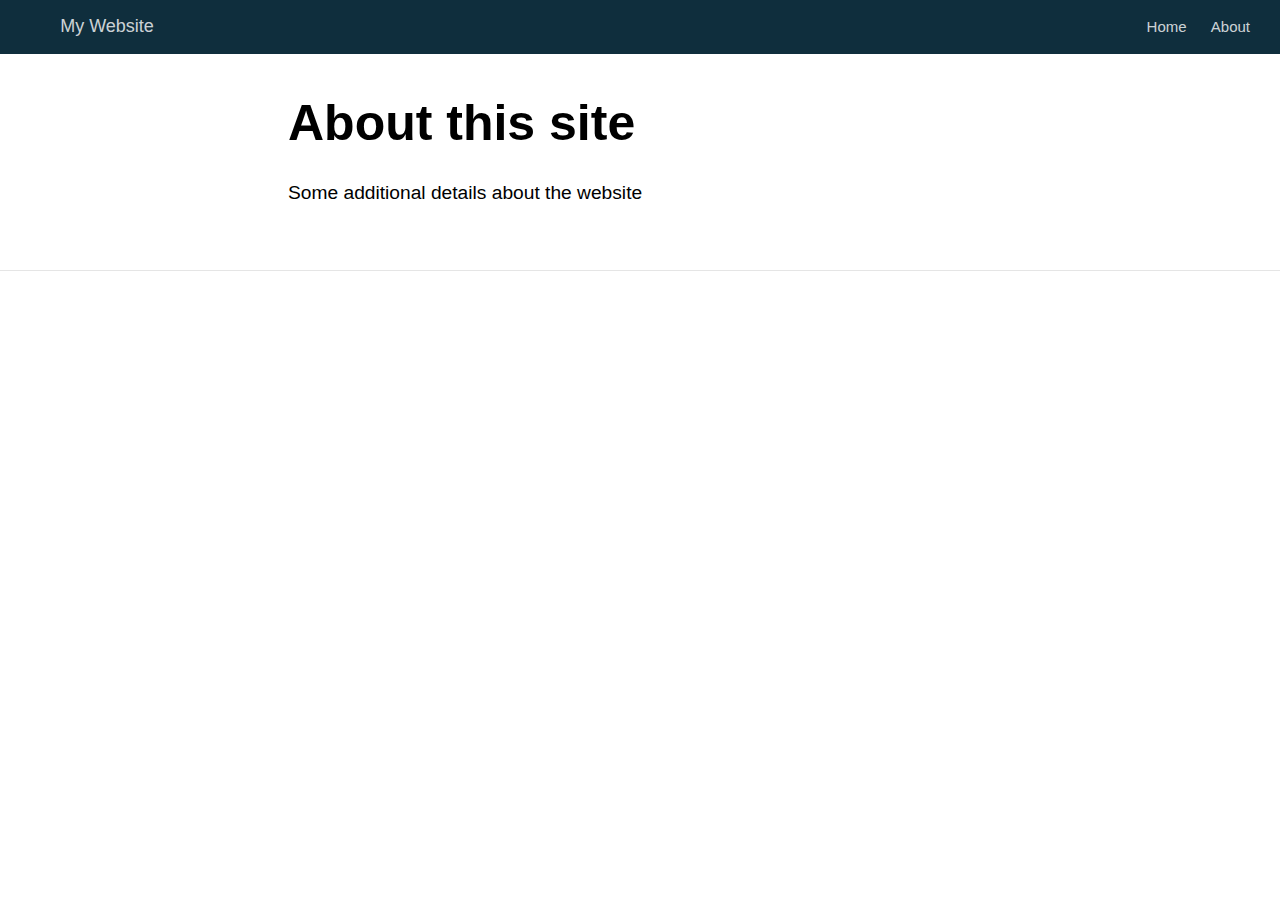
<file: docs/about.html>
<!DOCTYPE html>

<html xmlns="http://www.w3.org/1999/xhtml" lang="" xml:lang="">

<head>
  <meta charset="utf-8"/>
  <meta name="viewport" content="width=device-width, initial-scale=1"/>
  <meta http-equiv="X-UA-Compatible" content="IE=Edge,chrome=1"/>
  <meta name="generator" content="distill" />

  <style type="text/css">
  /* Hide doc at startup (prevent jankiness while JS renders/transforms) */
  body {
    visibility: hidden;
  }
  </style>

 <!--radix_placeholder_import_source-->
 <!--/radix_placeholder_import_source-->

<style type="text/css">code{white-space: pre;}</style>
<style type="text/css" data-origin="pandoc">
pre > code.sourceCode { white-space: pre; position: relative; }
pre > code.sourceCode > span { display: inline-block; line-height: 1.25; }
pre > code.sourceCode > span:empty { height: 1.2em; }
code.sourceCode > span { color: inherit; text-decoration: inherit; }
div.sourceCode { margin: 1em 0; }
pre.sourceCode { margin: 0; }
@media screen {
div.sourceCode { overflow: auto; }
}
@media print {
pre > code.sourceCode { white-space: pre-wrap; }
pre > code.sourceCode > span { text-indent: -5em; padding-left: 5em; }
}
pre.numberSource code
  { counter-reset: source-line 0; }
pre.numberSource code > span
  { position: relative; left: -4em; counter-increment: source-line; }
pre.numberSource code > span > a:first-child::before
  { content: counter(source-line);
    position: relative; left: -1em; text-align: right; vertical-align: baseline;
    border: none; display: inline-block;
    -webkit-touch-callout: none; -webkit-user-select: none;
    -khtml-user-select: none; -moz-user-select: none;
    -ms-user-select: none; user-select: none;
    padding: 0 4px; width: 4em;
    color: #aaaaaa;
  }
pre.numberSource { margin-left: 3em; border-left: 1px solid #aaaaaa;  padding-left: 4px; }
div.sourceCode
  {   }
@media screen {
pre > code.sourceCode > span > a:first-child::before { text-decoration: underline; }
}
code span.al { color: #ad0000; } /* Alert */
code span.an { color: #5e5e5e; } /* Annotation */
code span.at { color: #20794d; } /* Attribute */
code span.bn { color: #ad0000; } /* BaseN */
code span.bu { } /* BuiltIn */
code span.cf { color: #007ba5; } /* ControlFlow */
code span.ch { color: #20794d; } /* Char */
code span.cn { color: #8f5902; } /* Constant */
code span.co { color: #5e5e5e; } /* Comment */
code span.cv { color: #5e5e5e; font-style: italic; } /* CommentVar */
code span.do { color: #5e5e5e; font-style: italic; } /* Documentation */
code span.dt { color: #ad0000; } /* DataType */
code span.dv { color: #ad0000; } /* DecVal */
code span.er { color: #ad0000; } /* Error */
code span.ex { } /* Extension */
code span.fl { color: #ad0000; } /* Float */
code span.fu { color: #4758ab; } /* Function */
code span.im { } /* Import */
code span.in { color: #5e5e5e; } /* Information */
code span.kw { color: #007ba5; } /* Keyword */
code span.op { color: #5e5e5e; } /* Operator */
code span.ot { color: #007ba5; } /* Other */
code span.pp { color: #ad0000; } /* Preprocessor */
code span.sc { color: #20794d; } /* SpecialChar */
code span.ss { color: #20794d; } /* SpecialString */
code span.st { color: #20794d; } /* String */
code span.va { color: #111111; } /* Variable */
code span.vs { color: #20794d; } /* VerbatimString */
code span.wa { color: #5e5e5e; font-style: italic; } /* Warning */
</style>

  <!--radix_placeholder_meta_tags-->
  <title>My Website: About this site</title>

  <meta property="description" itemprop="description" content="Some additional details about the website"/>



  <!--  https://developers.facebook.com/docs/sharing/webmasters#markup -->
  <meta property="og:title" content="My Website: About this site"/>
  <meta property="og:type" content="article"/>
  <meta property="og:description" content="Some additional details about the website"/>
  <meta property="og:locale" content="en_US"/>
  <meta property="og:site_name" content="My Website"/>

  <!--  https://dev.twitter.com/cards/types/summary -->
  <meta property="twitter:card" content="summary"/>
  <meta property="twitter:title" content="My Website: About this site"/>
  <meta property="twitter:description" content="Some additional details about the website"/>

  <!--/radix_placeholder_meta_tags-->
  <!--radix_placeholder_rmarkdown_metadata-->

  <script type="text/json" id="radix-rmarkdown-metadata">
  {"type":"list","attributes":{"names":{"type":"character","attributes":{},"value":["title","description"]}},"value":[{"type":"character","attributes":{},"value":["About this site"]},{"type":"character","attributes":{},"value":["Some additional details about the website"]}]}
  </script>
  <!--/radix_placeholder_rmarkdown_metadata-->
  <!--radix_placeholder_navigation_in_header-->
  <meta name="distill:offset" content=""/>

  <script type="application/javascript">

    window.headroom_prevent_pin = false;

    window.document.addEventListener("DOMContentLoaded", function (event) {

      // initialize headroom for banner
      var header = $('header').get(0);
      var headerHeight = header.offsetHeight;
      var headroom = new Headroom(header, {
        tolerance: 5,
        onPin : function() {
          if (window.headroom_prevent_pin) {
            window.headroom_prevent_pin = false;
            headroom.unpin();
          }
        }
      });
      headroom.init();
      if(window.location.hash)
        headroom.unpin();
      $(header).addClass('headroom--transition');

      // offset scroll location for banner on hash change
      // (see: https://github.com/WickyNilliams/headroom.js/issues/38)
      window.addEventListener("hashchange", function(event) {
        window.scrollTo(0, window.pageYOffset - (headerHeight + 25));
      });

      // responsive menu
      $('.distill-site-header').each(function(i, val) {
        var topnav = $(this);
        var toggle = topnav.find('.nav-toggle');
        toggle.on('click', function() {
          topnav.toggleClass('responsive');
        });
      });

      // nav dropdowns
      $('.nav-dropbtn').click(function(e) {
        $(this).next('.nav-dropdown-content').toggleClass('nav-dropdown-active');
        $(this).parent().siblings('.nav-dropdown')
           .children('.nav-dropdown-content').removeClass('nav-dropdown-active');
      });
      $("body").click(function(e){
        $('.nav-dropdown-content').removeClass('nav-dropdown-active');
      });
      $(".nav-dropdown").click(function(e){
        e.stopPropagation();
      });
    });
  </script>

  <style type="text/css">

  /* Theme (user-documented overrideables for nav appearance) */

  .distill-site-nav {
    color: rgba(255, 255, 255, 0.8);
    background-color: #0F2E3D;
    font-size: 15px;
    font-weight: 300;
  }

  .distill-site-nav a {
    color: inherit;
    text-decoration: none;
  }

  .distill-site-nav a:hover {
    color: white;
  }

  @media print {
    .distill-site-nav {
      display: none;
    }
  }

  .distill-site-header {

  }

  .distill-site-footer {

  }


  /* Site Header */

  .distill-site-header {
    width: 100%;
    box-sizing: border-box;
    z-index: 3;
  }

  .distill-site-header .nav-left {
    display: inline-block;
    margin-left: 8px;
  }

  @media screen and (max-width: 768px) {
    .distill-site-header .nav-left {
      margin-left: 0;
    }
  }


  .distill-site-header .nav-right {
    float: right;
    margin-right: 8px;
  }

  .distill-site-header a,
  .distill-site-header .title {
    display: inline-block;
    text-align: center;
    padding: 14px 10px 14px 10px;
  }

  .distill-site-header .title {
    font-size: 18px;
    min-width: 150px;
  }

  .distill-site-header .logo {
    padding: 0;
  }

  .distill-site-header .logo img {
    display: none;
    max-height: 20px;
    width: auto;
    margin-bottom: -4px;
  }

  .distill-site-header .nav-image img {
    max-height: 18px;
    width: auto;
    display: inline-block;
    margin-bottom: -3px;
  }



  @media screen and (min-width: 1000px) {
    .distill-site-header .logo img {
      display: inline-block;
    }
    .distill-site-header .nav-left {
      margin-left: 20px;
    }
    .distill-site-header .nav-right {
      margin-right: 20px;
    }
    .distill-site-header .title {
      padding-left: 12px;
    }
  }


  .distill-site-header .nav-toggle {
    display: none;
  }

  .nav-dropdown {
    display: inline-block;
    position: relative;
  }

  .nav-dropdown .nav-dropbtn {
    border: none;
    outline: none;
    color: rgba(255, 255, 255, 0.8);
    padding: 16px 10px;
    background-color: transparent;
    font-family: inherit;
    font-size: inherit;
    font-weight: inherit;
    margin: 0;
    margin-top: 1px;
    z-index: 2;
  }

  .nav-dropdown-content {
    display: none;
    position: absolute;
    background-color: white;
    min-width: 200px;
    border: 1px solid rgba(0,0,0,0.15);
    border-radius: 4px;
    box-shadow: 0px 8px 16px 0px rgba(0,0,0,0.1);
    z-index: 1;
    margin-top: 2px;
    white-space: nowrap;
    padding-top: 4px;
    padding-bottom: 4px;
  }

  .nav-dropdown-content hr {
    margin-top: 4px;
    margin-bottom: 4px;
    border: none;
    border-bottom: 1px solid rgba(0, 0, 0, 0.1);
  }

  .nav-dropdown-active {
    display: block;
  }

  .nav-dropdown-content a, .nav-dropdown-content .nav-dropdown-header {
    color: black;
    padding: 6px 24px;
    text-decoration: none;
    display: block;
    text-align: left;
  }

  .nav-dropdown-content .nav-dropdown-header {
    display: block;
    padding: 5px 24px;
    padding-bottom: 0;
    text-transform: uppercase;
    font-size: 14px;
    color: #999999;
    white-space: nowrap;
  }

  .nav-dropdown:hover .nav-dropbtn {
    color: white;
  }

  .nav-dropdown-content a:hover {
    background-color: #ddd;
    color: black;
  }

  .nav-right .nav-dropdown-content {
    margin-left: -45%;
    right: 0;
  }

  @media screen and (max-width: 768px) {
    .distill-site-header a, .distill-site-header .nav-dropdown  {display: none;}
    .distill-site-header a.nav-toggle {
      float: right;
      display: block;
    }
    .distill-site-header .title {
      margin-left: 0;
    }
    .distill-site-header .nav-right {
      margin-right: 0;
    }
    .distill-site-header {
      overflow: hidden;
    }
    .nav-right .nav-dropdown-content {
      margin-left: 0;
    }
  }


  @media screen and (max-width: 768px) {
    .distill-site-header.responsive {position: relative; min-height: 500px; }
    .distill-site-header.responsive a.nav-toggle {
      position: absolute;
      right: 0;
      top: 0;
    }
    .distill-site-header.responsive a,
    .distill-site-header.responsive .nav-dropdown {
      display: block;
      text-align: left;
    }
    .distill-site-header.responsive .nav-left,
    .distill-site-header.responsive .nav-right {
      width: 100%;
    }
    .distill-site-header.responsive .nav-dropdown {float: none;}
    .distill-site-header.responsive .nav-dropdown-content {position: relative;}
    .distill-site-header.responsive .nav-dropdown .nav-dropbtn {
      display: block;
      width: 100%;
      text-align: left;
    }
  }

  /* Site Footer */

  .distill-site-footer {
    width: 100%;
    overflow: hidden;
    box-sizing: border-box;
    z-index: 3;
    margin-top: 30px;
    padding-top: 30px;
    padding-bottom: 30px;
    text-align: center;
  }

  /* Headroom */

  d-title {
    padding-top: 6rem;
  }

  @media print {
    d-title {
      padding-top: 4rem;
    }
  }

  .headroom {
    z-index: 1000;
    position: fixed;
    top: 0;
    left: 0;
    right: 0;
  }

  .headroom--transition {
    transition: all .4s ease-in-out;
  }

  .headroom--unpinned {
    top: -100px;
  }

  .headroom--pinned {
    top: 0;
  }

  </style>

  <link href="site_libs/font-awesome-5.1.0/css/all.css" rel="stylesheet"/>
  <link href="site_libs/font-awesome-5.1.0/css/v4-shims.css" rel="stylesheet"/>
  <script src="site_libs/headroom-0.9.4/headroom.min.js"></script>
  <script src="site_libs/autocomplete-0.37.1/autocomplete.min.js"></script>
  <script src="site_libs/fuse-6.4.1/fuse.min.js"></script>

  <script type="application/javascript">

  function getMeta(metaName) {
    var metas = document.getElementsByTagName('meta');
    for (let i = 0; i < metas.length; i++) {
      if (metas[i].getAttribute('name') === metaName) {
        return metas[i].getAttribute('content');
      }
    }
    return '';
  }

  function offsetURL(url) {
    var offset = getMeta('distill:offset');
    return offset ? offset + '/' + url : url;
  }

  function createFuseIndex() {

    // create fuse index
    var options = {
      keys: [
        { name: 'title', weight: 20 },
        { name: 'categories', weight: 15 },
        { name: 'description', weight: 10 },
        { name: 'contents', weight: 5 },
      ],
      ignoreLocation: true,
      threshold: 0
    };
    var fuse = new window.Fuse([], options);

    // fetch the main search.json
    return fetch(offsetURL('search.json'))
      .then(function(response) {
        if (response.status == 200) {
          return response.json().then(function(json) {
            // index main articles
            json.articles.forEach(function(article) {
              fuse.add(article);
            });
            // download collections and index their articles
            return Promise.all(json.collections.map(function(collection) {
              return fetch(offsetURL(collection)).then(function(response) {
                if (response.status === 200) {
                  return response.json().then(function(articles) {
                    articles.forEach(function(article) {
                      fuse.add(article);
                    });
                  })
                } else {
                  return Promise.reject(
                    new Error('Unexpected status from search index request: ' +
                              response.status)
                  );
                }
              });
            })).then(function() {
              return fuse;
            });
          });

        } else {
          return Promise.reject(
            new Error('Unexpected status from search index request: ' +
                        response.status)
          );
        }
      });
  }

  window.document.addEventListener("DOMContentLoaded", function (event) {

    // get search element (bail if we don't have one)
    var searchEl = window.document.getElementById('distill-search');
    if (!searchEl)
      return;

    createFuseIndex()
      .then(function(fuse) {

        // make search box visible
        searchEl.classList.remove('hidden');

        // initialize autocomplete
        var options = {
          autoselect: true,
          hint: false,
          minLength: 2,
        };
        window.autocomplete(searchEl, options, [{
          source: function(query, callback) {
            const searchOptions = {
              isCaseSensitive: false,
              shouldSort: true,
              minMatchCharLength: 2,
              limit: 10,
            };
            var results = fuse.search(query, searchOptions);
            callback(results
              .map(function(result) { return result.item; })
              .filter(function(item) { return !!item.description; })
            );
          },
          templates: {
            suggestion: function(suggestion) {
              var html = `
                <div class="search-item">
                  <h3>${suggestion.title}</h3>
                  <div class="search-item-description">
                    ${suggestion.description}
                  </div>
                  <div class="search-item-preview">
                    <img src="${suggestion.preview ? offsetURL(suggestion.preview) : ''}"</img>
                  </div>
                </div>
              `;
              return html;
            }
          }
        }]).on('autocomplete:selected', function(event, suggestion) {
          window.location.href = offsetURL(suggestion.path);
        });
        // remove inline display style on autocompleter (we want to
        // manage responsive display via css)
        $('.algolia-autocomplete').css("display", "");
      })
      .catch(function(error) {
        console.log(error);
      });

  });

  </script>

  <style type="text/css">

  /* Algolioa Autocomplete */

  .algolia-autocomplete {
    display: inline-block;
    margin-left: 10px;
    vertical-align: sub;
    background-color: white;
    color: black;
    padding: 6px;
    padding-top: 8px;
    padding-bottom: 0;
    border-radius: 6px;
    border: 1px #0F2E3D solid;
    width: 180px;
  }


  @media screen and (max-width: 768px) {
    .distill-site-nav .algolia-autocomplete {
      display: none;
      visibility: hidden;
    }
    .distill-site-nav.responsive .algolia-autocomplete {
      display: inline-block;
      visibility: visible;
    }
    .distill-site-nav.responsive .algolia-autocomplete .aa-dropdown-menu {
      margin-left: 0;
      width: 400px;
      max-height: 400px;
    }
  }

  .algolia-autocomplete .aa-input, .algolia-autocomplete .aa-hint {
    width: 90%;
    outline: none;
    border: none;
  }

  .algolia-autocomplete .aa-hint {
    color: #999;
  }
  .algolia-autocomplete .aa-dropdown-menu {
    width: 550px;
    max-height: 70vh;
    overflow-x: visible;
    overflow-y: scroll;
    padding: 5px;
    margin-top: 3px;
    margin-left: -150px;
    background-color: #fff;
    border-radius: 5px;
    border: 1px solid #999;
    border-top: none;
  }

  .algolia-autocomplete .aa-dropdown-menu .aa-suggestion {
    cursor: pointer;
    padding: 5px 4px;
    border-bottom: 1px solid #eee;
  }

  .algolia-autocomplete .aa-dropdown-menu .aa-suggestion:last-of-type {
    border-bottom: none;
    margin-bottom: 2px;
  }

  .algolia-autocomplete .aa-dropdown-menu .aa-suggestion .search-item {
    overflow: hidden;
    font-size: 0.8em;
    line-height: 1.4em;
  }

  .algolia-autocomplete .aa-dropdown-menu .aa-suggestion .search-item h3 {
    margin-block-start: 0;
    margin-block-end: 5px;
  }

  .algolia-autocomplete .aa-dropdown-menu .aa-suggestion .search-item-description {
    display: inline-block;
    overflow: hidden;
    height: 2.8em;
    width: 80%;
    margin-right: 4%;
  }

  .algolia-autocomplete .aa-dropdown-menu .aa-suggestion .search-item-preview {
    display: inline-block;
    width: 15%;
  }

  .algolia-autocomplete .aa-dropdown-menu .aa-suggestion .search-item-preview img {
    height: 3em;
    width: auto;
    display: none;
  }

  .algolia-autocomplete .aa-dropdown-menu .aa-suggestion .search-item-preview img[src] {
    display: initial;
  }

  .algolia-autocomplete .aa-dropdown-menu .aa-suggestion.aa-cursor {
    background-color: #eee;
  }
  .algolia-autocomplete .aa-dropdown-menu .aa-suggestion em {
    font-weight: bold;
    font-style: normal;
  }

  </style>


  <!--/radix_placeholder_navigation_in_header-->
  <!--radix_placeholder_distill-->

  <style type="text/css">

  body {
    background-color: white;
  }

  .pandoc-table {
    width: 100%;
  }

  .pandoc-table>caption {
    margin-bottom: 10px;
  }

  .pandoc-table th:not([align]) {
    text-align: left;
  }

  .pagedtable-footer {
    font-size: 15px;
  }

  d-byline .byline {
    grid-template-columns: 2fr 2fr;
  }

  d-byline .byline h3 {
    margin-block-start: 1.5em;
  }

  d-byline .byline .authors-affiliations h3 {
    margin-block-start: 0.5em;
  }

  .authors-affiliations .orcid-id {
    width: 16px;
    height:16px;
    margin-left: 4px;
    margin-right: 4px;
    vertical-align: middle;
    padding-bottom: 2px;
  }

  d-title .dt-tags {
    margin-top: 1em;
    grid-column: text;
  }

  .dt-tags .dt-tag {
    text-decoration: none;
    display: inline-block;
    color: rgba(0,0,0,0.6);
    padding: 0em 0.4em;
    margin-right: 0.5em;
    margin-bottom: 0.4em;
    font-size: 70%;
    border: 1px solid rgba(0,0,0,0.2);
    border-radius: 3px;
    text-transform: uppercase;
    font-weight: 500;
  }

  d-article table.gt_table td,
  d-article table.gt_table th {
    border-bottom: none;
  }

  .html-widget {
    margin-bottom: 2.0em;
  }

  .l-screen-inset {
    padding-right: 16px;
  }

  .l-screen .caption {
    margin-left: 10px;
  }

  .shaded {
    background: rgb(247, 247, 247);
    padding-top: 20px;
    padding-bottom: 20px;
    border-top: 1px solid rgba(0, 0, 0, 0.1);
    border-bottom: 1px solid rgba(0, 0, 0, 0.1);
  }

  .shaded .html-widget {
    margin-bottom: 0;
    border: 1px solid rgba(0, 0, 0, 0.1);
  }

  .shaded .shaded-content {
    background: white;
  }

  .text-output {
    margin-top: 0;
    line-height: 1.5em;
  }

  .hidden {
    display: none !important;
  }

  d-article {
    padding-top: 2.5rem;
    padding-bottom: 30px;
  }

  d-appendix {
    padding-top: 30px;
  }

  d-article>p>img {
    width: 100%;
  }

  d-article h2 {
    margin: 1rem 0 1.5rem 0;
  }

  d-article h3 {
    margin-top: 1.5rem;
  }

  d-article iframe {
    border: 1px solid rgba(0, 0, 0, 0.1);
    margin-bottom: 2.0em;
    width: 100%;
  }

  /* Tweak code blocks */

  d-article div.sourceCode code,
  d-article pre code {
    font-family: Consolas, Monaco, 'Andale Mono', 'Ubuntu Mono', monospace;
  }

  d-article pre,
  d-article div.sourceCode,
  d-article div.sourceCode pre {
    overflow: auto;
  }

  d-article div.sourceCode {
    background-color: white;
  }

  d-article div.sourceCode pre {
    padding-left: 10px;
    font-size: 12px;
    border-left: 2px solid rgba(0,0,0,0.1);
  }

  d-article pre {
    font-size: 12px;
    color: black;
    background: none;
    margin-top: 0;
    text-align: left;
    white-space: pre;
    word-spacing: normal;
    word-break: normal;
    word-wrap: normal;
    line-height: 1.5;

    -moz-tab-size: 4;
    -o-tab-size: 4;
    tab-size: 4;

    -webkit-hyphens: none;
    -moz-hyphens: none;
    -ms-hyphens: none;
    hyphens: none;
  }

  d-article pre a {
    border-bottom: none;
  }

  d-article pre a:hover {
    border-bottom: none;
    text-decoration: underline;
  }

  @media(min-width: 768px) {

  d-article pre,
  d-article div.sourceCode,
  d-article div.sourceCode pre {
    overflow: visible !important;
  }

  d-article div.sourceCode pre {
    padding-left: 18px;
    font-size: 14px;
  }

  d-article pre {
    font-size: 14px;
  }

  }

  figure img.external {
    background: white;
    border: 1px solid rgba(0, 0, 0, 0.1);
    box-shadow: 0 1px 8px rgba(0, 0, 0, 0.1);
    padding: 18px;
    box-sizing: border-box;
  }

  /* CSS for d-contents */

  .d-contents {
    grid-column: text;
    color: rgba(0,0,0,0.8);
    font-size: 0.9em;
    padding-bottom: 1em;
    margin-bottom: 1em;
    padding-bottom: 0.5em;
    margin-bottom: 1em;
    padding-left: 0.25em;
    justify-self: start;
  }

  @media(min-width: 1000px) {
    .d-contents.d-contents-float {
      height: 0;
      grid-column-start: 1;
      grid-column-end: 4;
      justify-self: center;
      padding-right: 3em;
      padding-left: 2em;
    }
  }

  .d-contents nav h3 {
    font-size: 18px;
    margin-top: 0;
    margin-bottom: 1em;
  }

  .d-contents li {
    list-style-type: none
  }

  .d-contents nav > ul {
    padding-left: 0;
  }

  .d-contents ul {
    padding-left: 1em
  }

  .d-contents nav ul li {
    margin-top: 0.6em;
    margin-bottom: 0.2em;
  }

  .d-contents nav a {
    font-size: 13px;
    border-bottom: none;
    text-decoration: none
    color: rgba(0, 0, 0, 0.8);
  }

  .d-contents nav a:hover {
    text-decoration: underline solid rgba(0, 0, 0, 0.6)
  }

  .d-contents nav > ul > li > a {
    font-weight: 600;
  }

  .d-contents nav > ul > li > ul {
    font-weight: inherit;
  }

  .d-contents nav > ul > li > ul > li {
    margin-top: 0.2em;
  }


  .d-contents nav ul {
    margin-top: 0;
    margin-bottom: 0.25em;
  }

  .d-article-with-toc h2:nth-child(2) {
    margin-top: 0;
  }


  /* Figure */

  .figure {
    position: relative;
    margin-bottom: 2.5em;
    margin-top: 1.5em;
  }

  .figure img {
    width: 100%;
  }

  .figure .caption {
    color: rgba(0, 0, 0, 0.6);
    font-size: 12px;
    line-height: 1.5em;
  }

  .figure img.external {
    background: white;
    border: 1px solid rgba(0, 0, 0, 0.1);
    box-shadow: 0 1px 8px rgba(0, 0, 0, 0.1);
    padding: 18px;
    box-sizing: border-box;
  }

  .figure .caption a {
    color: rgba(0, 0, 0, 0.6);
  }

  .figure .caption b,
  .figure .caption strong, {
    font-weight: 600;
    color: rgba(0, 0, 0, 1.0);
  }

  /* Citations */

  d-article .citation {
    color: inherit;
    cursor: inherit;
  }

  div.hanging-indent{
    margin-left: 1em; text-indent: -1em;
  }


  /* Tweak 1000px media break to show more text */

  @media(min-width: 1000px) {
    .base-grid,
    distill-header,
    d-title,
    d-abstract,
    d-article,
    d-appendix,
    distill-appendix,
    d-byline,
    d-footnote-list,
    d-citation-list,
    distill-footer {
      grid-template-columns: [screen-start] 1fr [page-start kicker-start] 80px [middle-start] 50px [text-start kicker-end] 65px 65px 65px 65px 65px 65px 65px 65px [text-end gutter-start] 65px [middle-end] 65px [page-end gutter-end] 1fr [screen-end];
      grid-column-gap: 16px;
    }

    .grid {
      grid-column-gap: 16px;
    }

    d-article {
      font-size: 1.06rem;
      line-height: 1.7em;
    }
    figure .caption, .figure .caption, figure figcaption {
      font-size: 13px;
    }
  }

  @media(min-width: 1180px) {
    .base-grid,
    distill-header,
    d-title,
    d-abstract,
    d-article,
    d-appendix,
    distill-appendix,
    d-byline,
    d-footnote-list,
    d-citation-list,
    distill-footer {
      grid-template-columns: [screen-start] 1fr [page-start kicker-start] 60px [middle-start] 60px [text-start kicker-end] 60px 60px 60px 60px 60px 60px 60px 60px [text-end gutter-start] 60px [middle-end] 60px [page-end gutter-end] 1fr [screen-end];
      grid-column-gap: 32px;
    }

    .grid {
      grid-column-gap: 32px;
    }
  }


  /* Get the citation styles for the appendix (not auto-injected on render since
     we do our own rendering of the citation appendix) */

  d-appendix .citation-appendix,
  .d-appendix .citation-appendix {
    font-size: 11px;
    line-height: 15px;
    border-left: 1px solid rgba(0, 0, 0, 0.1);
    padding-left: 18px;
    border: 1px solid rgba(0,0,0,0.1);
    background: rgba(0, 0, 0, 0.02);
    padding: 10px 18px;
    border-radius: 3px;
    color: rgba(150, 150, 150, 1);
    overflow: hidden;
    margin-top: -12px;
    white-space: pre-wrap;
    word-wrap: break-word;
  }

  /* Include appendix styles here so they can be overridden */

  d-appendix {
    contain: layout style;
    font-size: 0.8em;
    line-height: 1.7em;
    margin-top: 60px;
    margin-bottom: 0;
    border-top: 1px solid rgba(0, 0, 0, 0.1);
    color: rgba(0,0,0,0.5);
    padding-top: 60px;
    padding-bottom: 48px;
  }

  d-appendix h3 {
    grid-column: page-start / text-start;
    font-size: 15px;
    font-weight: 500;
    margin-top: 1em;
    margin-bottom: 0;
    color: rgba(0,0,0,0.65);
  }

  d-appendix h3 + * {
    margin-top: 1em;
  }

  d-appendix ol {
    padding: 0 0 0 15px;
  }

  @media (min-width: 768px) {
    d-appendix ol {
      padding: 0 0 0 30px;
      margin-left: -30px;
    }
  }

  d-appendix li {
    margin-bottom: 1em;
  }

  d-appendix a {
    color: rgba(0, 0, 0, 0.6);
  }

  d-appendix > * {
    grid-column: text;
  }

  d-appendix > d-footnote-list,
  d-appendix > d-citation-list,
  d-appendix > distill-appendix {
    grid-column: screen;
  }

  /* Include footnote styles here so they can be overridden */

  d-footnote-list {
    contain: layout style;
  }

  d-footnote-list > * {
    grid-column: text;
  }

  d-footnote-list a.footnote-backlink {
    color: rgba(0,0,0,0.3);
    padding-left: 0.5em;
  }



  /* Anchor.js */

  .anchorjs-link {
    /*transition: all .25s linear; */
    text-decoration: none;
    border-bottom: none;
  }
  *:hover > .anchorjs-link {
    margin-left: -1.125em !important;
    text-decoration: none;
    border-bottom: none;
  }

  /* Social footer */

  .social_footer {
    margin-top: 30px;
    margin-bottom: 0;
    color: rgba(0,0,0,0.67);
  }

  .disqus-comments {
    margin-right: 30px;
  }

  .disqus-comment-count {
    border-bottom: 1px solid rgba(0, 0, 0, 0.4);
    cursor: pointer;
  }

  #disqus_thread {
    margin-top: 30px;
  }

  .article-sharing a {
    border-bottom: none;
    margin-right: 8px;
  }

  .article-sharing a:hover {
    border-bottom: none;
  }

  .sidebar-section.subscribe {
    font-size: 12px;
    line-height: 1.6em;
  }

  .subscribe p {
    margin-bottom: 0.5em;
  }


  .article-footer .subscribe {
    font-size: 15px;
    margin-top: 45px;
  }


  .sidebar-section.custom {
    font-size: 12px;
    line-height: 1.6em;
  }

  .custom p {
    margin-bottom: 0.5em;
  }

  /* Styles for listing layout (hide title) */
  .layout-listing d-title, .layout-listing .d-title {
    display: none;
  }

  /* Styles for posts lists (not auto-injected) */


  .posts-with-sidebar {
    padding-left: 45px;
    padding-right: 45px;
  }

  .posts-list .description h2,
  .posts-list .description p {
    font-family: -apple-system, BlinkMacSystemFont, "Segoe UI", Roboto, Oxygen, Ubuntu, Cantarell, "Fira Sans", "Droid Sans", "Helvetica Neue", Arial, sans-serif;
  }

  .posts-list .description h2 {
    font-weight: 700;
    border-bottom: none;
    padding-bottom: 0;
  }

  .posts-list h2.post-tag {
    border-bottom: 1px solid rgba(0, 0, 0, 0.2);
    padding-bottom: 12px;
  }
  .posts-list {
    margin-top: 60px;
    margin-bottom: 24px;
  }

  .posts-list .post-preview {
    text-decoration: none;
    overflow: hidden;
    display: block;
    border-bottom: 1px solid rgba(0, 0, 0, 0.1);
    padding: 24px 0;
  }

  .post-preview-last {
    border-bottom: none !important;
  }

  .posts-list .posts-list-caption {
    grid-column: screen;
    font-weight: 400;
  }

  .posts-list .post-preview h2 {
    margin: 0 0 6px 0;
    line-height: 1.2em;
    font-style: normal;
    font-size: 24px;
  }

  .posts-list .post-preview p {
    margin: 0 0 12px 0;
    line-height: 1.4em;
    font-size: 16px;
  }

  .posts-list .post-preview .thumbnail {
    box-sizing: border-box;
    margin-bottom: 24px;
    position: relative;
    max-width: 500px;
  }
  .posts-list .post-preview img {
    width: 100%;
    display: block;
  }

  .posts-list .metadata {
    font-size: 12px;
    line-height: 1.4em;
    margin-bottom: 18px;
  }

  .posts-list .metadata > * {
    display: inline-block;
  }

  .posts-list .metadata .publishedDate {
    margin-right: 2em;
  }

  .posts-list .metadata .dt-authors {
    display: block;
    margin-top: 0.3em;
    margin-right: 2em;
  }

  .posts-list .dt-tags {
    display: block;
    line-height: 1em;
  }

  .posts-list .dt-tags .dt-tag {
    display: inline-block;
    color: rgba(0,0,0,0.6);
    padding: 0.3em 0.4em;
    margin-right: 0.2em;
    margin-bottom: 0.4em;
    font-size: 60%;
    border: 1px solid rgba(0,0,0,0.2);
    border-radius: 3px;
    text-transform: uppercase;
    font-weight: 500;
  }

  .posts-list img {
    opacity: 1;
  }

  .posts-list img[data-src] {
    opacity: 0;
  }

  .posts-more {
    clear: both;
  }


  .posts-sidebar {
    font-size: 16px;
  }

  .posts-sidebar h3 {
    font-size: 16px;
    margin-top: 0;
    margin-bottom: 0.5em;
    font-weight: 400;
    text-transform: uppercase;
  }

  .sidebar-section {
    margin-bottom: 30px;
  }

  .categories ul {
    list-style-type: none;
    margin: 0;
    padding: 0;
  }

  .categories li {
    color: rgba(0, 0, 0, 0.8);
    margin-bottom: 0;
  }

  .categories li>a {
    border-bottom: none;
  }

  .categories li>a:hover {
    border-bottom: 1px solid rgba(0, 0, 0, 0.4);
  }

  .categories .active {
    font-weight: 600;
  }

  .categories .category-count {
    color: rgba(0, 0, 0, 0.4);
  }


  @media(min-width: 768px) {
    .posts-list .post-preview h2 {
      font-size: 26px;
    }
    .posts-list .post-preview .thumbnail {
      float: right;
      width: 30%;
      margin-bottom: 0;
    }
    .posts-list .post-preview .description {
      float: left;
      width: 45%;
    }
    .posts-list .post-preview .metadata {
      float: left;
      width: 20%;
      margin-top: 8px;
    }
    .posts-list .post-preview p {
      margin: 0 0 12px 0;
      line-height: 1.5em;
      font-size: 16px;
    }
    .posts-with-sidebar .posts-list {
      float: left;
      width: 75%;
    }
    .posts-with-sidebar .posts-sidebar {
      float: right;
      width: 20%;
      margin-top: 60px;
      padding-top: 24px;
      padding-bottom: 24px;
    }
  }


  /* Improve display for browsers without grid (IE/Edge <= 15) */

  .downlevel {
    line-height: 1.6em;
    font-family: -apple-system, BlinkMacSystemFont, "Segoe UI", Roboto, Oxygen, Ubuntu, Cantarell, "Fira Sans", "Droid Sans", "Helvetica Neue", Arial, sans-serif;
    margin: 0;
  }

  .downlevel .d-title {
    padding-top: 6rem;
    padding-bottom: 1.5rem;
  }

  .downlevel .d-title h1 {
    font-size: 50px;
    font-weight: 700;
    line-height: 1.1em;
    margin: 0 0 0.5rem;
  }

  .downlevel .d-title p {
    font-weight: 300;
    font-size: 1.2rem;
    line-height: 1.55em;
    margin-top: 0;
  }

  .downlevel .d-byline {
    padding-top: 0.8em;
    padding-bottom: 0.8em;
    font-size: 0.8rem;
    line-height: 1.8em;
  }

  .downlevel .section-separator {
    border: none;
    border-top: 1px solid rgba(0, 0, 0, 0.1);
  }

  .downlevel .d-article {
    font-size: 1.06rem;
    line-height: 1.7em;
    padding-top: 1rem;
    padding-bottom: 2rem;
  }


  .downlevel .d-appendix {
    padding-left: 0;
    padding-right: 0;
    max-width: none;
    font-size: 0.8em;
    line-height: 1.7em;
    margin-bottom: 0;
    color: rgba(0,0,0,0.5);
    padding-top: 40px;
    padding-bottom: 48px;
  }

  .downlevel .footnotes ol {
    padding-left: 13px;
  }

  .downlevel .base-grid,
  .downlevel .distill-header,
  .downlevel .d-title,
  .downlevel .d-abstract,
  .downlevel .d-article,
  .downlevel .d-appendix,
  .downlevel .distill-appendix,
  .downlevel .d-byline,
  .downlevel .d-footnote-list,
  .downlevel .d-citation-list,
  .downlevel .distill-footer,
  .downlevel .appendix-bottom,
  .downlevel .posts-container {
    padding-left: 40px;
    padding-right: 40px;
  }

  @media(min-width: 768px) {
    .downlevel .base-grid,
    .downlevel .distill-header,
    .downlevel .d-title,
    .downlevel .d-abstract,
    .downlevel .d-article,
    .downlevel .d-appendix,
    .downlevel .distill-appendix,
    .downlevel .d-byline,
    .downlevel .d-footnote-list,
    .downlevel .d-citation-list,
    .downlevel .distill-footer,
    .downlevel .appendix-bottom,
    .downlevel .posts-container {
    padding-left: 150px;
    padding-right: 150px;
    max-width: 900px;
  }
  }

  .downlevel pre code {
    display: block;
    border-left: 2px solid rgba(0, 0, 0, .1);
    padding: 0 0 0 20px;
    font-size: 14px;
  }

  .downlevel code, .downlevel pre {
    color: black;
    background: none;
    font-family: Consolas, Monaco, 'Andale Mono', 'Ubuntu Mono', monospace;
    text-align: left;
    white-space: pre;
    word-spacing: normal;
    word-break: normal;
    word-wrap: normal;
    line-height: 1.5;

    -moz-tab-size: 4;
    -o-tab-size: 4;
    tab-size: 4;

    -webkit-hyphens: none;
    -moz-hyphens: none;
    -ms-hyphens: none;
    hyphens: none;
  }

  .downlevel .posts-list .post-preview {
    color: inherit;
  }



  </style>

  <script type="application/javascript">

  function is_downlevel_browser() {
    if (bowser.isUnsupportedBrowser({ msie: "12", msedge: "16"},
                                   window.navigator.userAgent)) {
      return true;
    } else {
      return window.load_distill_framework === undefined;
    }
  }

  // show body when load is complete
  function on_load_complete() {

    // add anchors
    if (window.anchors) {
      window.anchors.options.placement = 'left';
      window.anchors.add('d-article > h2, d-article > h3, d-article > h4, d-article > h5');
    }


    // set body to visible
    document.body.style.visibility = 'visible';

    // force redraw for leaflet widgets
    if (window.HTMLWidgets) {
      var maps = window.HTMLWidgets.findAll(".leaflet");
      $.each(maps, function(i, el) {
        var map = this.getMap();
        map.invalidateSize();
        map.eachLayer(function(layer) {
          if (layer instanceof L.TileLayer)
            layer.redraw();
        });
      });
    }

    // trigger 'shown' so htmlwidgets resize
    $('d-article').trigger('shown');
  }

  function init_distill() {

    init_common();

    // create front matter
    var front_matter = $('<d-front-matter></d-front-matter>');
    $('#distill-front-matter').wrap(front_matter);

    // create d-title
    $('.d-title').changeElementType('d-title');

    // create d-byline
    var byline = $('<d-byline></d-byline>');
    $('.d-byline').replaceWith(byline);

    // create d-article
    var article = $('<d-article></d-article>');
    $('.d-article').wrap(article).children().unwrap();

    // move posts container into article
    $('.posts-container').appendTo($('d-article'));

    // create d-appendix
    $('.d-appendix').changeElementType('d-appendix');

    // flag indicating that we have appendix items
    var appendix = $('.appendix-bottom').children('h3').length > 0;

    // replace footnotes with <d-footnote>
    $('.footnote-ref').each(function(i, val) {
      appendix = true;
      var href = $(this).attr('href');
      var id = href.replace('#', '');
      var fn = $('#' + id);
      var fn_p = $('#' + id + '>p');
      fn_p.find('.footnote-back').remove();
      var text = fn_p.html();
      var dtfn = $('<d-footnote></d-footnote>');
      dtfn.html(text);
      $(this).replaceWith(dtfn);
    });
    // remove footnotes
    $('.footnotes').remove();

    // move refs into #references-listing
    $('#references-listing').replaceWith($('#refs'));

    $('h1.appendix, h2.appendix').each(function(i, val) {
      $(this).changeElementType('h3');
    });
    $('h3.appendix').each(function(i, val) {
      var id = $(this).attr('id');
      $('.d-contents a[href="#' + id + '"]').parent().remove();
      appendix = true;
      $(this).nextUntil($('h1, h2, h3')).addBack().appendTo($('d-appendix'));
    });

    // show d-appendix if we have appendix content
    $("d-appendix").css('display', appendix ? 'grid' : 'none');

    // localize layout chunks to just output
    $('.layout-chunk').each(function(i, val) {

      // capture layout
      var layout = $(this).attr('data-layout');

      // apply layout to markdown level block elements
      var elements = $(this).children().not('div.sourceCode, pre, script');
      elements.each(function(i, el) {
        var layout_div = $('<div class="' + layout + '"></div>');
        if (layout_div.hasClass('shaded')) {
          var shaded_content = $('<div class="shaded-content"></div>');
          $(this).wrap(shaded_content);
          $(this).parent().wrap(layout_div);
        } else {
          $(this).wrap(layout_div);
        }
      });


      // unwrap the layout-chunk div
      $(this).children().unwrap();
    });

    // remove code block used to force  highlighting css
    $('.distill-force-highlighting-css').parent().remove();

    // remove empty line numbers inserted by pandoc when using a
    // custom syntax highlighting theme
    $('code.sourceCode a:empty').remove();

    // load distill framework
    load_distill_framework();

    // wait for window.distillRunlevel == 4 to do post processing
    function distill_post_process() {

      if (!window.distillRunlevel || window.distillRunlevel < 4)
        return;

      // hide author/affiliations entirely if we have no authors
      var front_matter = JSON.parse($("#distill-front-matter").html());
      var have_authors = front_matter.authors && front_matter.authors.length > 0;
      if (!have_authors)
        $('d-byline').addClass('hidden');

      // article with toc class
      $('.d-contents').parent().addClass('d-article-with-toc');

      // strip links that point to #
      $('.authors-affiliations').find('a[href="#"]').removeAttr('href');

      // add orcid ids
      $('.authors-affiliations').find('.author').each(function(i, el) {
        var orcid_id = front_matter.authors[i].orcidID;
        if (orcid_id) {
          var a = $('<a></a>');
          a.attr('href', 'https://orcid.org/' + orcid_id);
          var img = $('<img></img>');
          img.addClass('orcid-id');
          img.attr('alt', 'ORCID ID');
          img.attr('src','[data-uri]');
          a.append(img);
          $(this).append(a);
        }
      });

      // hide elements of author/affiliations grid that have no value
      function hide_byline_column(caption) {
        $('d-byline').find('h3:contains("' + caption + '")').parent().css('visibility', 'hidden');
      }

      // affiliations
      var have_affiliations = false;
      for (var i = 0; i<front_matter.authors.length; ++i) {
        var author = front_matter.authors[i];
        if (author.affiliation !== "&nbsp;") {
          have_affiliations = true;
          break;
        }
      }
      if (!have_affiliations)
        $('d-byline').find('h3:contains("Affiliations")').css('visibility', 'hidden');

      // published date
      if (!front_matter.publishedDate)
        hide_byline_column("Published");

      // document object identifier
      var doi = $('d-byline').find('h3:contains("DOI")');
      var doi_p = doi.next().empty();
      if (!front_matter.doi) {
        // if we have a citation and valid citationText then link to that
        if ($('#citation').length > 0 && front_matter.citationText) {
          doi.html('Citation');
          $('<a href="#citation"></a>')
            .text(front_matter.citationText)
            .appendTo(doi_p);
        } else {
          hide_byline_column("DOI");
        }
      } else {
        $('<a></a>')
           .attr('href', "https://doi.org/" + front_matter.doi)
           .html(front_matter.doi)
           .appendTo(doi_p);
      }

       // change plural form of authors/affiliations
      if (front_matter.authors.length === 1) {
        var grid = $('.authors-affiliations');
        grid.children('h3:contains("Authors")').text('Author');
        grid.children('h3:contains("Affiliations")').text('Affiliation');
      }

      // remove d-appendix and d-footnote-list local styles
      $('d-appendix > style:first-child').remove();
      $('d-footnote-list > style:first-child').remove();

      // move appendix-bottom entries to the bottom
      $('.appendix-bottom').appendTo('d-appendix').children().unwrap();
      $('.appendix-bottom').remove();

      // clear polling timer
      clearInterval(tid);

      // show body now that everything is ready
      on_load_complete();
    }

    var tid = setInterval(distill_post_process, 50);
    distill_post_process();

  }

  function init_downlevel() {

    init_common();

     // insert hr after d-title
    $('.d-title').after($('<hr class="section-separator"/>'));

    // check if we have authors
    var front_matter = JSON.parse($("#distill-front-matter").html());
    var have_authors = front_matter.authors && front_matter.authors.length > 0;

    // manage byline/border
    if (!have_authors)
      $('.d-byline').remove();
    $('.d-byline').after($('<hr class="section-separator"/>'));
    $('.d-byline a').remove();

    // remove toc
    $('.d-contents').remove();

    // move appendix elements
    $('h1.appendix, h2.appendix').each(function(i, val) {
      $(this).changeElementType('h3');
    });
    $('h3.appendix').each(function(i, val) {
      $(this).nextUntil($('h1, h2, h3')).addBack().appendTo($('.d-appendix'));
    });


    // inject headers into references and footnotes
    var refs_header = $('<h3></h3>');
    refs_header.text('References');
    $('#refs').prepend(refs_header);

    var footnotes_header = $('<h3></h3');
    footnotes_header.text('Footnotes');
    $('.footnotes').children('hr').first().replaceWith(footnotes_header);

    // move appendix-bottom entries to the bottom
    $('.appendix-bottom').appendTo('.d-appendix').children().unwrap();
    $('.appendix-bottom').remove();

    // remove appendix if it's empty
    if ($('.d-appendix').children().length === 0)
      $('.d-appendix').remove();

    // prepend separator above appendix
    $('.d-appendix').before($('<hr class="section-separator" style="clear: both"/>'));

    // trim code
    $('pre>code').each(function(i, val) {
      $(this).html($.trim($(this).html()));
    });

    // move posts-container right before article
    $('.posts-container').insertBefore($('.d-article'));

    $('body').addClass('downlevel');

    on_load_complete();
  }


  function init_common() {

    // jquery plugin to change element types
    (function($) {
      $.fn.changeElementType = function(newType) {
        var attrs = {};

        $.each(this[0].attributes, function(idx, attr) {
          attrs[attr.nodeName] = attr.nodeValue;
        });

        this.replaceWith(function() {
          return $("<" + newType + "/>", attrs).append($(this).contents());
        });
      };
    })(jQuery);

    // prevent underline for linked images
    $('a > img').parent().css({'border-bottom' : 'none'});

    // mark non-body figures created by knitr chunks as 100% width
    $('.layout-chunk').each(function(i, val) {
      var figures = $(this).find('img, .html-widget');
      if ($(this).attr('data-layout') !== "l-body") {
        figures.css('width', '100%');
      } else {
        figures.css('max-width', '100%');
        figures.filter("[width]").each(function(i, val) {
          var fig = $(this);
          fig.css('width', fig.attr('width') + 'px');
        });

      }
    });

    // auto-append index.html to post-preview links in file: protocol
    // and in rstudio ide preview
    $('.post-preview').each(function(i, val) {
      if (window.location.protocol === "file:")
        $(this).attr('href', $(this).attr('href') + "index.html");
    });

    // get rid of index.html references in header
    if (window.location.protocol !== "file:") {
      $('.distill-site-header a[href]').each(function(i,val) {
        $(this).attr('href', $(this).attr('href').replace("index.html", "./"));
      });
    }

    // add class to pandoc style tables
    $('tr.header').parent('thead').parent('table').addClass('pandoc-table');
    $('.kable-table').children('table').addClass('pandoc-table');

    // add figcaption style to table captions
    $('caption').parent('table').addClass("figcaption");

    // initialize posts list
    if (window.init_posts_list)
      window.init_posts_list();

    // implmement disqus comment link
    $('.disqus-comment-count').click(function() {
      window.headroom_prevent_pin = true;
      $('#disqus_thread').toggleClass('hidden');
      if (!$('#disqus_thread').hasClass('hidden')) {
        var offset = $(this).offset();
        $(window).resize();
        $('html, body').animate({
          scrollTop: offset.top - 35
        });
      }
    });
  }

  document.addEventListener('DOMContentLoaded', function() {
    if (is_downlevel_browser())
      init_downlevel();
    else
      window.addEventListener('WebComponentsReady', init_distill);
  });

  </script>

  <!--/radix_placeholder_distill-->
  <script src="site_libs/header-attrs-2.6/header-attrs.js"></script>
  <script src="site_libs/jquery-1.11.3/jquery.min.js"></script>
  <script src="site_libs/anchor-4.2.2/anchor.min.js"></script>
  <script src="site_libs/bowser-1.9.3/bowser.min.js"></script>
  <script src="site_libs/webcomponents-2.0.0/webcomponents.js"></script>
  <script src="site_libs/distill-2.2.21/template.v2.js"></script>
  <!--radix_placeholder_site_in_header-->
  <!--/radix_placeholder_site_in_header-->


</head>

<body>

<!--radix_placeholder_front_matter-->

<script id="distill-front-matter" type="text/json">
{"title":"About this site","description":"Some additional details about the website","authors":[]}
</script>

<!--/radix_placeholder_front_matter-->
<!--radix_placeholder_navigation_before_body-->
<header class="header header--fixed" role="banner">
<nav class="distill-site-nav distill-site-header">
<div class="nav-left">
<a href="index.html" class="title">My Website</a>
</div>
<div class="nav-right">
<a href="index.html">Home</a>
<a href="about.html">About</a>
<a href="javascript:void(0);" class="nav-toggle">&#9776;</a>
</div>
</nav>
</header>
<!--/radix_placeholder_navigation_before_body-->
<!--radix_placeholder_site_before_body-->
<!--/radix_placeholder_site_before_body-->

<div class="d-title">
<h1>About this site</h1>
<!--radix_placeholder_categories-->
<!--/radix_placeholder_categories-->
<p><p>Some additional details about the website</p></p>
</div>


<div class="d-article">
<div class="sourceCode" id="cb1"><pre class="sourceCode r distill-force-highlighting-css"><code class="sourceCode r"></code></pre></div>
<!--radix_placeholder_article_footer-->
<!--/radix_placeholder_article_footer-->
</div>

<div class="d-appendix">
</div>


<!--radix_placeholder_site_after_body-->
<!--/radix_placeholder_site_after_body-->
<!--radix_placeholder_appendices-->
<div class="appendix-bottom"></div>
<!--/radix_placeholder_appendices-->
<!--radix_placeholder_navigation_after_body-->
<!--/radix_placeholder_navigation_after_body-->

</body>

</html>
</file>
<file: docs/site_libs/font-awesome-5.1.0/css/all.css>
/*!
 * Font Awesome Free 5.1.0 by @fontawesome - https://fontawesome.com
 * License - https://fontawesome.com/license (Icons: CC BY 4.0, Fonts: SIL OFL 1.1, Code: MIT License)
 */
.fa,.fab,.fal,.far,.fas{-moz-osx-font-smoothing:grayscale;-webkit-font-smoothing:antialiased;display:inline-block;font-style:normal;font-variant:normal;text-rendering:auto;line-height:1}.fa-lg{font-size:1.33333em;line-height:.75em;vertical-align:-.0667em}.fa-xs{font-size:.75em}.fa-sm{font-size:.875em}.fa-1x{font-size:1em}.fa-2x{font-size:2em}.fa-3x{font-size:3em}.fa-4x{font-size:4em}.fa-5x{font-size:5em}.fa-6x{font-size:6em}.fa-7x{font-size:7em}.fa-8x{font-size:8em}.fa-9x{font-size:9em}.fa-10x{font-size:10em}.fa-fw{text-align:center;width:1.25em}.fa-ul{list-style-type:none;margin-left:2.5em;padding-left:0}.fa-ul>li{position:relative}.fa-li{left:-2em;position:absolute;text-align:center;width:2em;line-height:inherit}.fa-border{border:.08em solid #eee;border-radius:.1em;padding:.2em .25em .15em}.fa-pull-left{float:left}.fa-pull-right{float:right}.fa.fa-pull-left,.fab.fa-pull-left,.fal.fa-pull-left,.far.fa-pull-left,.fas.fa-pull-left{margin-right:.3em}.fa.fa-pull-right,.fab.fa-pull-right,.fal.fa-pull-right,.far.fa-pull-right,.fas.fa-pull-right{margin-left:.3em}.fa-spin{animation:a 2s infinite linear}.fa-pulse{animation:a 1s infinite steps(8)}@keyframes a{0%{transform:rotate(0deg)}to{transform:rotate(1turn)}}.fa-rotate-90{-ms-filter:"progid:DXImageTransform.Microsoft.BasicImage(rotation=1)";transform:rotate(90deg)}.fa-rotate-180{-ms-filter:"progid:DXImageTransform.Microsoft.BasicImage(rotation=2)";transform:rotate(180deg)}.fa-rotate-270{-ms-filter:"progid:DXImageTransform.Microsoft.BasicImage(rotation=3)";transform:rotate(270deg)}.fa-flip-horizontal{-ms-filter:"progid:DXImageTransform.Microsoft.BasicImage(rotation=0, mirror=1)";transform:scaleX(-1)}.fa-flip-vertical{transform:scaleY(-1)}.fa-flip-horizontal.fa-flip-vertical,.fa-flip-vertical{-ms-filter:"progid:DXImageTransform.Microsoft.BasicImage(rotation=2, mirror=1)"}.fa-flip-horizontal.fa-flip-vertical{transform:scale(-1)}:root .fa-flip-horizontal,:root .fa-flip-vertical,:root .fa-rotate-90,:root .fa-rotate-180,:root .fa-rotate-270{-webkit-filter:none;filter:none}.fa-stack{display:inline-block;height:2em;line-height:2em;position:relative;vertical-align:middle;width:2em}.fa-stack-1x,.fa-stack-2x{left:0;position:absolute;text-align:center;width:100%}.fa-stack-1x{line-height:inherit}.fa-stack-2x{font-size:2em}.fa-inverse{color:#fff}.fa-500px:before{content:"\f26e"}.fa-accessible-icon:before{content:"\f368"}.fa-accusoft:before{content:"\f369"}.fa-address-book:before{content:"\f2b9"}.fa-address-card:before{content:"\f2bb"}.fa-adjust:before{content:"\f042"}.fa-adn:before{content:"\f170"}.fa-adversal:before{content:"\f36a"}.fa-affiliatetheme:before{content:"\f36b"}.fa-algolia:before{content:"\f36c"}.fa-align-center:before{content:"\f037"}.fa-align-justify:before{content:"\f039"}.fa-align-left:before{content:"\f036"}.fa-align-right:before{content:"\f038"}.fa-allergies:before{content:"\f461"}.fa-amazon:before{content:"\f270"}.fa-amazon-pay:before{content:"\f42c"}.fa-ambulance:before{content:"\f0f9"}.fa-american-sign-language-interpreting:before{content:"\f2a3"}.fa-amilia:before{content:"\f36d"}.fa-anchor:before{content:"\f13d"}.fa-android:before{content:"\f17b"}.fa-angellist:before{content:"\f209"}.fa-angle-double-down:before{content:"\f103"}.fa-angle-double-left:before{content:"\f100"}.fa-angle-double-right:before{content:"\f101"}.fa-angle-double-up:before{content:"\f102"}.fa-angle-down:before{content:"\f107"}.fa-angle-left:before{content:"\f104"}.fa-angle-right:before{content:"\f105"}.fa-angle-up:before{content:"\f106"}.fa-angry:before{content:"\f556"}.fa-angrycreative:before{content:"\f36e"}.fa-angular:before{content:"\f420"}.fa-app-store:before{content:"\f36f"}.fa-app-store-ios:before{content:"\f370"}.fa-apper:before{content:"\f371"}.fa-apple:before{content:"\f179"}.fa-apple-pay:before{content:"\f415"}.fa-archive:before{content:"\f187"}.fa-archway:before{content:"\f557"}.fa-arrow-alt-circle-down:before{content:"\f358"}.fa-arrow-alt-circle-left:before{content:"\f359"}.fa-arrow-alt-circle-right:before{content:"\f35a"}.fa-arrow-alt-circle-up:before{content:"\f35b"}.fa-arrow-circle-down:before{content:"\f0ab"}.fa-arrow-circle-left:before{content:"\f0a8"}.fa-arrow-circle-right:before{content:"\f0a9"}.fa-arrow-circle-up:before{content:"\f0aa"}.fa-arrow-down:before{content:"\f063"}.fa-arrow-left:before{content:"\f060"}.fa-arrow-right:before{content:"\f061"}.fa-arrow-up:before{content:"\f062"}.fa-arrows-alt:before{content:"\f0b2"}.fa-arrows-alt-h:before{content:"\f337"}.fa-arrows-alt-v:before{content:"\f338"}.fa-assistive-listening-systems:before{content:"\f2a2"}.fa-asterisk:before{content:"\f069"}.fa-asymmetrik:before{content:"\f372"}.fa-at:before{content:"\f1fa"}.fa-atlas:before{content:"\f558"}.fa-audible:before{content:"\f373"}.fa-audio-description:before{content:"\f29e"}.fa-autoprefixer:before{content:"\f41c"}.fa-avianex:before{content:"\f374"}.fa-aviato:before{content:"\f421"}.fa-award:before{content:"\f559"}.fa-aws:before{content:"\f375"}.fa-backspace:before{content:"\f55a"}.fa-backward:before{content:"\f04a"}.fa-balance-scale:before{content:"\f24e"}.fa-ban:before{content:"\f05e"}.fa-band-aid:before{content:"\f462"}.fa-bandcamp:before{content:"\f2d5"}.fa-barcode:before{content:"\f02a"}.fa-bars:before{content:"\f0c9"}.fa-baseball-ball:before{content:"\f433"}.fa-basketball-ball:before{content:"\f434"}.fa-bath:before{content:"\f2cd"}.fa-battery-empty:before{content:"\f244"}.fa-battery-full:before{content:"\f240"}.fa-battery-half:before{content:"\f242"}.fa-battery-quarter:before{content:"\f243"}.fa-battery-three-quarters:before{content:"\f241"}.fa-bed:before{content:"\f236"}.fa-beer:before{content:"\f0fc"}.fa-behance:before{content:"\f1b4"}.fa-behance-square:before{content:"\f1b5"}.fa-bell:before{content:"\f0f3"}.fa-bell-slash:before{content:"\f1f6"}.fa-bezier-curve:before{content:"\f55b"}.fa-bicycle:before{content:"\f206"}.fa-bimobject:before{content:"\f378"}.fa-binoculars:before{content:"\f1e5"}.fa-birthday-cake:before{content:"\f1fd"}.fa-bitbucket:before{content:"\f171"}.fa-bitcoin:before{content:"\f379"}.fa-bity:before{content:"\f37a"}.fa-black-tie:before{content:"\f27e"}.fa-blackberry:before{content:"\f37b"}.fa-blender:before{content:"\f517"}.fa-blind:before{content:"\f29d"}.fa-blogger:before{content:"\f37c"}.fa-blogger-b:before{content:"\f37d"}.fa-bluetooth:before{content:"\f293"}.fa-bluetooth-b:before{content:"\f294"}.fa-bold:before{content:"\f032"}.fa-bolt:before{content:"\f0e7"}.fa-bomb:before{content:"\f1e2"}.fa-bong:before{content:"\f55c"}.fa-book:before{content:"\f02d"}.fa-book-open:before{content:"\f518"}.fa-bookmark:before{content:"\f02e"}.fa-bowling-ball:before{content:"\f436"}.fa-box:before{content:"\f466"}.fa-box-open:before{content:"\f49e"}.fa-boxes:before{content:"\f468"}.fa-braille:before{content:"\f2a1"}.fa-briefcase:before{content:"\f0b1"}.fa-briefcase-medical:before{content:"\f469"}.fa-broadcast-tower:before{content:"\f519"}.fa-broom:before{content:"\f51a"}.fa-brush:before{content:"\f55d"}.fa-btc:before{content:"\f15a"}.fa-bug:before{content:"\f188"}.fa-building:before{content:"\f1ad"}.fa-bullhorn:before{content:"\f0a1"}.fa-bullseye:before{content:"\f140"}.fa-burn:before{content:"\f46a"}.fa-buromobelexperte:before{content:"\f37f"}.fa-bus:before{content:"\f207"}.fa-bus-alt:before{content:"\f55e"}.fa-buysellads:before{content:"\f20d"}.fa-calculator:before{content:"\f1ec"}.fa-calendar:before{content:"\f133"}.fa-calendar-alt:before{content:"\f073"}.fa-calendar-check:before{content:"\f274"}.fa-calendar-minus:before{content:"\f272"}.fa-calendar-plus:before{content:"\f271"}.fa-calendar-times:before{content:"\f273"}.fa-camera:before{content:"\f030"}.fa-camera-retro:before{content:"\f083"}.fa-cannabis:before{content:"\f55f"}.fa-capsules:before{content:"\f46b"}.fa-car:before{content:"\f1b9"}.fa-caret-down:before{content:"\f0d7"}.fa-caret-left:before{content:"\f0d9"}.fa-caret-right:before{content:"\f0da"}.fa-caret-square-down:before{content:"\f150"}.fa-caret-square-left:before{content:"\f191"}.fa-caret-square-right:before{content:"\f152"}.fa-caret-square-up:before{content:"\f151"}.fa-caret-up:before{content:"\f0d8"}.fa-cart-arrow-down:before{content:"\f218"}.fa-cart-plus:before{content:"\f217"}.fa-cc-amazon-pay:before{content:"\f42d"}.fa-cc-amex:before{content:"\f1f3"}.fa-cc-apple-pay:before{content:"\f416"}.fa-cc-diners-club:before{content:"\f24c"}.fa-cc-discover:before{content:"\f1f2"}.fa-cc-jcb:before{content:"\f24b"}.fa-cc-mastercard:before{content:"\f1f1"}.fa-cc-paypal:before{content:"\f1f4"}.fa-cc-stripe:before{content:"\f1f5"}.fa-cc-visa:before{content:"\f1f0"}.fa-centercode:before{content:"\f380"}.fa-certificate:before{content:"\f0a3"}.fa-chalkboard:before{content:"\f51b"}.fa-chalkboard-teacher:before{content:"\f51c"}.fa-chart-area:before{content:"\f1fe"}.fa-chart-bar:before{content:"\f080"}.fa-chart-line:before{content:"\f201"}.fa-chart-pie:before{content:"\f200"}.fa-check:before{content:"\f00c"}.fa-check-circle:before{content:"\f058"}.fa-check-double:before{content:"\f560"}.fa-check-square:before{content:"\f14a"}.fa-chess:before{content:"\f439"}.fa-chess-bishop:before{content:"\f43a"}.fa-chess-board:before{content:"\f43c"}.fa-chess-king:before{content:"\f43f"}.fa-chess-knight:before{content:"\f441"}.fa-chess-pawn:before{content:"\f443"}.fa-chess-queen:before{content:"\f445"}.fa-chess-rook:before{content:"\f447"}.fa-chevron-circle-down:before{content:"\f13a"}.fa-chevron-circle-left:before{content:"\f137"}.fa-chevron-circle-right:before{content:"\f138"}.fa-chevron-circle-up:before{content:"\f139"}.fa-chevron-down:before{content:"\f078"}.fa-chevron-left:before{content:"\f053"}.fa-chevron-right:before{content:"\f054"}.fa-chevron-up:before{content:"\f077"}.fa-child:before{content:"\f1ae"}.fa-chrome:before{content:"\f268"}.fa-church:before{content:"\f51d"}.fa-circle:before{content:"\f111"}.fa-circle-notch:before{content:"\f1ce"}.fa-clipboard:before{content:"\f328"}.fa-clipboard-check:before{content:"\f46c"}.fa-clipboard-list:before{content:"\f46d"}.fa-clock:before{content:"\f017"}.fa-clone:before{content:"\f24d"}.fa-closed-captioning:before{content:"\f20a"}.fa-cloud:before{content:"\f0c2"}.fa-cloud-download-alt:before{content:"\f381"}.fa-cloud-upload-alt:before{content:"\f382"}.fa-cloudscale:before{content:"\f383"}.fa-cloudsmith:before{content:"\f384"}.fa-cloudversify:before{content:"\f385"}.fa-cocktail:before{content:"\f561"}.fa-code:before{content:"\f121"}.fa-code-branch:before{content:"\f126"}.fa-codepen:before{content:"\f1cb"}.fa-codiepie:before{content:"\f284"}.fa-coffee:before{content:"\f0f4"}.fa-cog:before{content:"\f013"}.fa-cogs:before{content:"\f085"}.fa-coins:before{content:"\f51e"}.fa-columns:before{content:"\f0db"}.fa-comment:before{content:"\f075"}.fa-comment-alt:before{content:"\f27a"}.fa-comment-dots:before{content:"\f4ad"}.fa-comment-slash:before{content:"\f4b3"}.fa-comments:before{content:"\f086"}.fa-compact-disc:before{content:"\f51f"}.fa-compass:before{content:"\f14e"}.fa-compress:before{content:"\f066"}.fa-concierge-bell:before{content:"\f562"}.fa-connectdevelop:before{content:"\f20e"}.fa-contao:before{content:"\f26d"}.fa-cookie:before{content:"\f563"}.fa-cookie-bite:before{content:"\f564"}.fa-copy:before{content:"\f0c5"}.fa-copyright:before{content:"\f1f9"}.fa-couch:before{content:"\f4b8"}.fa-cpanel:before{content:"\f388"}.fa-creative-commons:before{content:"\f25e"}.fa-creative-commons-by:before{content:"\f4e7"}.fa-creative-commons-nc:before{content:"\f4e8"}.fa-creative-commons-nc-eu:before{content:"\f4e9"}.fa-creative-commons-nc-jp:before{content:"\f4ea"}.fa-creative-commons-nd:before{content:"\f4eb"}.fa-creative-commons-pd:before{content:"\f4ec"}.fa-creative-commons-pd-alt:before{content:"\f4ed"}.fa-creative-commons-remix:before{content:"\f4ee"}.fa-creative-commons-sa:before{content:"\f4ef"}.fa-creative-commons-sampling:before{content:"\f4f0"}.fa-creative-commons-sampling-plus:before{content:"\f4f1"}.fa-creative-commons-share:before{content:"\f4f2"}.fa-credit-card:before{content:"\f09d"}.fa-crop:before{content:"\f125"}.fa-crop-alt:before{content:"\f565"}.fa-crosshairs:before{content:"\f05b"}.fa-crow:before{content:"\f520"}.fa-crown:before{content:"\f521"}.fa-css3:before{content:"\f13c"}.fa-css3-alt:before{content:"\f38b"}.fa-cube:before{content:"\f1b2"}.fa-cubes:before{content:"\f1b3"}.fa-cut:before{content:"\f0c4"}.fa-cuttlefish:before{content:"\f38c"}.fa-d-and-d:before{content:"\f38d"}.fa-dashcube:before{content:"\f210"}.fa-database:before{content:"\f1c0"}.fa-deaf:before{content:"\f2a4"}.fa-delicious:before{content:"\f1a5"}.fa-deploydog:before{content:"\f38e"}.fa-deskpro:before{content:"\f38f"}.fa-desktop:before{content:"\f108"}.fa-deviantart:before{content:"\f1bd"}.fa-diagnoses:before{content:"\f470"}.fa-dice:before{content:"\f522"}.fa-dice-five:before{content:"\f523"}.fa-dice-four:before{content:"\f524"}.fa-dice-one:before{content:"\f525"}.fa-dice-six:before{content:"\f526"}.fa-dice-three:before{content:"\f527"}.fa-dice-two:before{content:"\f528"}.fa-digg:before{content:"\f1a6"}.fa-digital-ocean:before{content:"\f391"}.fa-digital-tachograph:before{content:"\f566"}.fa-discord:before{content:"\f392"}.fa-discourse:before{content:"\f393"}.fa-divide:before{content:"\f529"}.fa-dizzy:before{content:"\f567"}.fa-dna:before{content:"\f471"}.fa-dochub:before{content:"\f394"}.fa-docker:before{content:"\f395"}.fa-dollar-sign:before{content:"\f155"}.fa-dolly:before{content:"\f472"}.fa-dolly-flatbed:before{content:"\f474"}.fa-donate:before{content:"\f4b9"}.fa-door-closed:before{content:"\f52a"}.fa-door-open:before{content:"\f52b"}.fa-dot-circle:before{content:"\f192"}.fa-dove:before{content:"\f4ba"}.fa-download:before{content:"\f019"}.fa-draft2digital:before{content:"\f396"}.fa-drafting-compass:before{content:"\f568"}.fa-dribbble:before{content:"\f17d"}.fa-dribbble-square:before{content:"\f397"}.fa-dropbox:before{content:"\f16b"}.fa-drum:before{content:"\f569"}.fa-drum-steelpan:before{content:"\f56a"}.fa-drupal:before{content:"\f1a9"}.fa-dumbbell:before{content:"\f44b"}.fa-dyalog:before{content:"\f399"}.fa-earlybirds:before{content:"\f39a"}.fa-ebay:before{content:"\f4f4"}.fa-edge:before{content:"\f282"}.fa-edit:before{content:"\f044"}.fa-eject:before{content:"\f052"}.fa-elementor:before{content:"\f430"}.fa-ellipsis-h:before{content:"\f141"}.fa-ellipsis-v:before{content:"\f142"}.fa-ember:before{content:"\f423"}.fa-empire:before{content:"\f1d1"}.fa-envelope:before{content:"\f0e0"}.fa-envelope-open:before{content:"\f2b6"}.fa-envelope-square:before{content:"\f199"}.fa-envira:before{content:"\f299"}.fa-equals:before{content:"\f52c"}.fa-eraser:before{content:"\f12d"}.fa-erlang:before{content:"\f39d"}.fa-ethereum:before{content:"\f42e"}.fa-etsy:before{content:"\f2d7"}.fa-euro-sign:before{content:"\f153"}.fa-exchange-alt:before{content:"\f362"}.fa-exclamation:before{content:"\f12a"}.fa-exclamation-circle:before{content:"\f06a"}.fa-exclamation-triangle:before{content:"\f071"}.fa-expand:before{content:"\f065"}.fa-expand-arrows-alt:before{content:"\f31e"}.fa-expeditedssl:before{content:"\f23e"}.fa-external-link-alt:before{content:"\f35d"}.fa-external-link-square-alt:before{content:"\f360"}.fa-eye:before{content:"\f06e"}.fa-eye-dropper:before{content:"\f1fb"}.fa-eye-slash:before{content:"\f070"}.fa-facebook:before{content:"\f09a"}.fa-facebook-f:before{content:"\f39e"}.fa-facebook-messenger:before{content:"\f39f"}.fa-facebook-square:before{content:"\f082"}.fa-fast-backward:before{content:"\f049"}.fa-fast-forward:before{content:"\f050"}.fa-fax:before{content:"\f1ac"}.fa-feather:before{content:"\f52d"}.fa-feather-alt:before{content:"\f56b"}.fa-female:before{content:"\f182"}.fa-fighter-jet:before{content:"\f0fb"}.fa-file:before{content:"\f15b"}.fa-file-alt:before{content:"\f15c"}.fa-file-archive:before{content:"\f1c6"}.fa-file-audio:before{content:"\f1c7"}.fa-file-code:before{content:"\f1c9"}.fa-file-contract:before{content:"\f56c"}.fa-file-download:before{content:"\f56d"}.fa-file-excel:before{content:"\f1c3"}.fa-file-export:before{content:"\f56e"}.fa-file-image:before{content:"\f1c5"}.fa-file-import:before{content:"\f56f"}.fa-file-invoice:before{content:"\f570"}.fa-file-invoice-dollar:before{content:"\f571"}.fa-file-medical:before{content:"\f477"}.fa-file-medical-alt:before{content:"\f478"}.fa-file-pdf:before{content:"\f1c1"}.fa-file-powerpoint:before{content:"\f1c4"}.fa-file-prescription:before{content:"\f572"}.fa-file-signature:before{content:"\f573"}.fa-file-upload:before{content:"\f574"}.fa-file-video:before{content:"\f1c8"}.fa-file-word:before{content:"\f1c2"}.fa-fill:before{content:"\f575"}.fa-fill-drip:before{content:"\f576"}.fa-film:before{content:"\f008"}.fa-filter:before{content:"\f0b0"}.fa-fingerprint:before{content:"\f577"}.fa-fire:before{content:"\f06d"}.fa-fire-extinguisher:before{content:"\f134"}.fa-firefox:before{content:"\f269"}.fa-first-aid:before{content:"\f479"}.fa-first-order:before{content:"\f2b0"}.fa-first-order-alt:before{content:"\f50a"}.fa-firstdraft:before{content:"\f3a1"}.fa-fish:before{content:"\f578"}.fa-flag:before{content:"\f024"}.fa-flag-checkered:before{content:"\f11e"}.fa-flask:before{content:"\f0c3"}.fa-flickr:before{content:"\f16e"}.fa-flipboard:before{content:"\f44d"}.fa-flushed:before{content:"\f579"}.fa-fly:before{content:"\f417"}.fa-folder:before{content:"\f07b"}.fa-folder-open:before{content:"\f07c"}.fa-font:before{content:"\f031"}.fa-font-awesome:before{content:"\f2b4"}.fa-font-awesome-alt:before{content:"\f35c"}.fa-font-awesome-flag:before{content:"\f425"}.fa-font-awesome-logo-full:before{content:"\f4e6"}.fa-fonticons:before{content:"\f280"}.fa-fonticons-fi:before{content:"\f3a2"}.fa-football-ball:before{content:"\f44e"}.fa-fort-awesome:before{content:"\f286"}.fa-fort-awesome-alt:before{content:"\f3a3"}.fa-forumbee:before{content:"\f211"}.fa-forward:before{content:"\f04e"}.fa-foursquare:before{content:"\f180"}.fa-free-code-camp:before{content:"\f2c5"}.fa-freebsd:before{content:"\f3a4"}.fa-frog:before{content:"\f52e"}.fa-frown:before{content:"\f119"}.fa-frown-open:before{content:"\f57a"}.fa-fulcrum:before{content:"\f50b"}.fa-futbol:before{content:"\f1e3"}.fa-galactic-republic:before{content:"\f50c"}.fa-galactic-senate:before{content:"\f50d"}.fa-gamepad:before{content:"\f11b"}.fa-gas-pump:before{content:"\f52f"}.fa-gavel:before{content:"\f0e3"}.fa-gem:before{content:"\f3a5"}.fa-genderless:before{content:"\f22d"}.fa-get-pocket:before{content:"\f265"}.fa-gg:before{content:"\f260"}.fa-gg-circle:before{content:"\f261"}.fa-gift:before{content:"\f06b"}.fa-git:before{content:"\f1d3"}.fa-git-square:before{content:"\f1d2"}.fa-github:before{content:"\f09b"}.fa-github-alt:before{content:"\f113"}.fa-github-square:before{content:"\f092"}.fa-gitkraken:before{content:"\f3a6"}.fa-gitlab:before{content:"\f296"}.fa-gitter:before{content:"\f426"}.fa-glass-martini:before{content:"\f000"}.fa-glass-martini-alt:before{content:"\f57b"}.fa-glasses:before{content:"\f530"}.fa-glide:before{content:"\f2a5"}.fa-glide-g:before{content:"\f2a6"}.fa-globe:before{content:"\f0ac"}.fa-globe-africa:before{content:"\f57c"}.fa-globe-americas:before{content:"\f57d"}.fa-globe-asia:before{content:"\f57e"}.fa-gofore:before{content:"\f3a7"}.fa-golf-ball:before{content:"\f450"}.fa-goodreads:before{content:"\f3a8"}.fa-goodreads-g:before{content:"\f3a9"}.fa-google:before{content:"\f1a0"}.fa-google-drive:before{content:"\f3aa"}.fa-google-play:before{content:"\f3ab"}.fa-google-plus:before{content:"\f2b3"}.fa-google-plus-g:before{content:"\f0d5"}.fa-google-plus-square:before{content:"\f0d4"}.fa-google-wallet:before{content:"\f1ee"}.fa-graduation-cap:before{content:"\f19d"}.fa-gratipay:before{content:"\f184"}.fa-grav:before{content:"\f2d6"}.fa-greater-than:before{content:"\f531"}.fa-greater-than-equal:before{content:"\f532"}.fa-grimace:before{content:"\f57f"}.fa-grin:before{content:"\f580"}.fa-grin-alt:before{content:"\f581"}.fa-grin-beam:before{content:"\f582"}.fa-grin-beam-sweat:before{content:"\f583"}.fa-grin-hearts:before{content:"\f584"}.fa-grin-squint:before{content:"\f585"}.fa-grin-squint-tears:before{content:"\f586"}.fa-grin-stars:before{content:"\f587"}.fa-grin-tears:before{content:"\f588"}.fa-grin-tongue:before{content:"\f589"}.fa-grin-tongue-squint:before{content:"\f58a"}.fa-grin-tongue-wink:before{content:"\f58b"}.fa-grin-wink:before{content:"\f58c"}.fa-grip-horizontal:before{content:"\f58d"}.fa-grip-vertical:before{content:"\f58e"}.fa-gripfire:before{content:"\f3ac"}.fa-grunt:before{content:"\f3ad"}.fa-gulp:before{content:"\f3ae"}.fa-h-square:before{content:"\f0fd"}.fa-hacker-news:before{content:"\f1d4"}.fa-hacker-news-square:before{content:"\f3af"}.fa-hand-holding:before{content:"\f4bd"}.fa-hand-holding-heart:before{content:"\f4be"}.fa-hand-holding-usd:before{content:"\f4c0"}.fa-hand-lizard:before{content:"\f258"}.fa-hand-paper:before{content:"\f256"}.fa-hand-peace:before{content:"\f25b"}.fa-hand-point-down:before{content:"\f0a7"}.fa-hand-point-left:before{content:"\f0a5"}.fa-hand-point-right:before{content:"\f0a4"}.fa-hand-point-up:before{content:"\f0a6"}.fa-hand-pointer:before{content:"\f25a"}.fa-hand-rock:before{content:"\f255"}.fa-hand-scissors:before{content:"\f257"}.fa-hand-spock:before{content:"\f259"}.fa-hands:before{content:"\f4c2"}.fa-hands-helping:before{content:"\f4c4"}.fa-handshake:before{content:"\f2b5"}.fa-hashtag:before{content:"\f292"}.fa-hdd:before{content:"\f0a0"}.fa-heading:before{content:"\f1dc"}.fa-headphones:before{content:"\f025"}.fa-headphones-alt:before{content:"\f58f"}.fa-headset:before{content:"\f590"}.fa-heart:before{content:"\f004"}.fa-heartbeat:before{content:"\f21e"}.fa-helicopter:before{content:"\f533"}.fa-highlighter:before{content:"\f591"}.fa-hips:before{content:"\f452"}.fa-hire-a-helper:before{content:"\f3b0"}.fa-history:before{content:"\f1da"}.fa-hockey-puck:before{content:"\f453"}.fa-home:before{content:"\f015"}.fa-hooli:before{content:"\f427"}.fa-hornbill:before{content:"\f592"}.fa-hospital:before{content:"\f0f8"}.fa-hospital-alt:before{content:"\f47d"}.fa-hospital-symbol:before{content:"\f47e"}.fa-hot-tub:before{content:"\f593"}.fa-hotel:before{content:"\f594"}.fa-hotjar:before{content:"\f3b1"}.fa-hourglass:before{content:"\f254"}.fa-hourglass-end:before{content:"\f253"}.fa-hourglass-half:before{content:"\f252"}.fa-hourglass-start:before{content:"\f251"}.fa-houzz:before{content:"\f27c"}.fa-html5:before{content:"\f13b"}.fa-hubspot:before{content:"\f3b2"}.fa-i-cursor:before{content:"\f246"}.fa-id-badge:before{content:"\f2c1"}.fa-id-card:before{content:"\f2c2"}.fa-id-card-alt:before{content:"\f47f"}.fa-image:before{content:"\f03e"}.fa-images:before{content:"\f302"}.fa-imdb:before{content:"\f2d8"}.fa-inbox:before{content:"\f01c"}.fa-indent:before{content:"\f03c"}.fa-industry:before{content:"\f275"}.fa-infinity:before{content:"\f534"}.fa-info:before{content:"\f129"}.fa-info-circle:before{content:"\f05a"}.fa-instagram:before{content:"\f16d"}.fa-internet-explorer:before{content:"\f26b"}.fa-ioxhost:before{content:"\f208"}.fa-italic:before{content:"\f033"}.fa-itunes:before{content:"\f3b4"}.fa-itunes-note:before{content:"\f3b5"}.fa-java:before{content:"\f4e4"}.fa-jedi-order:before{content:"\f50e"}.fa-jenkins:before{content:"\f3b6"}.fa-joget:before{content:"\f3b7"}.fa-joint:before{content:"\f595"}.fa-joomla:before{content:"\f1aa"}.fa-js:before{content:"\f3b8"}.fa-js-square:before{content:"\f3b9"}.fa-jsfiddle:before{content:"\f1cc"}.fa-key:before{content:"\f084"}.fa-keybase:before{content:"\f4f5"}.fa-keyboard:before{content:"\f11c"}.fa-keycdn:before{content:"\f3ba"}.fa-kickstarter:before{content:"\f3bb"}.fa-kickstarter-k:before{content:"\f3bc"}.fa-kiss:before{content:"\f596"}.fa-kiss-beam:before{content:"\f597"}.fa-kiss-wink-heart:before{content:"\f598"}.fa-kiwi-bird:before{content:"\f535"}.fa-korvue:before{content:"\f42f"}.fa-language:before{content:"\f1ab"}.fa-laptop:before{content:"\f109"}.fa-laravel:before{content:"\f3bd"}.fa-lastfm:before{content:"\f202"}.fa-lastfm-square:before{content:"\f203"}.fa-laugh:before{content:"\f599"}.fa-laugh-beam:before{content:"\f59a"}.fa-laugh-squint:before{content:"\f59b"}.fa-laugh-wink:before{content:"\f59c"}.fa-leaf:before{content:"\f06c"}.fa-leanpub:before{content:"\f212"}.fa-lemon:before{content:"\f094"}.fa-less:before{content:"\f41d"}.fa-less-than:before{content:"\f536"}.fa-less-than-equal:before{content:"\f537"}.fa-level-down-alt:before{content:"\f3be"}.fa-level-up-alt:before{content:"\f3bf"}.fa-life-ring:before{content:"\f1cd"}.fa-lightbulb:before{content:"\f0eb"}.fa-line:before{content:"\f3c0"}.fa-link:before{content:"\f0c1"}.fa-linkedin:before{content:"\f08c"}.fa-linkedin-in:before{content:"\f0e1"}.fa-linode:before{content:"\f2b8"}.fa-linux:before{content:"\f17c"}.fa-lira-sign:before{content:"\f195"}.fa-list:before{content:"\f03a"}.fa-list-alt:before{content:"\f022"}.fa-list-ol:before{content:"\f0cb"}.fa-list-ul:before{content:"\f0ca"}.fa-location-arrow:before{content:"\f124"}.fa-lock:before{content:"\f023"}.fa-lock-open:before{content:"\f3c1"}.fa-long-arrow-alt-down:before{content:"\f309"}.fa-long-arrow-alt-left:before{content:"\f30a"}.fa-long-arrow-alt-right:before{content:"\f30b"}.fa-long-arrow-alt-up:before{content:"\f30c"}.fa-low-vision:before{content:"\f2a8"}.fa-luggage-cart:before{content:"\f59d"}.fa-lyft:before{content:"\f3c3"}.fa-magento:before{content:"\f3c4"}.fa-magic:before{content:"\f0d0"}.fa-magnet:before{content:"\f076"}.fa-mailchimp:before{content:"\f59e"}.fa-male:before{content:"\f183"}.fa-mandalorian:before{content:"\f50f"}.fa-map:before{content:"\f279"}.fa-map-marked:before{content:"\f59f"}.fa-map-marked-alt:before{content:"\f5a0"}.fa-map-marker:before{content:"\f041"}.fa-map-marker-alt:before{content:"\f3c5"}.fa-map-pin:before{content:"\f276"}.fa-map-signs:before{content:"\f277"}.fa-marker:before{content:"\f5a1"}.fa-mars:before{content:"\f222"}.fa-mars-double:before{content:"\f227"}.fa-mars-stroke:before{content:"\f229"}.fa-mars-stroke-h:before{content:"\f22b"}.fa-mars-stroke-v:before{content:"\f22a"}.fa-mastodon:before{content:"\f4f6"}.fa-maxcdn:before{content:"\f136"}.fa-medal:before{content:"\f5a2"}.fa-medapps:before{content:"\f3c6"}.fa-medium:before{content:"\f23a"}.fa-medium-m:before{content:"\f3c7"}.fa-medkit:before{content:"\f0fa"}.fa-medrt:before{content:"\f3c8"}.fa-meetup:before{content:"\f2e0"}.fa-megaport:before{content:"\f5a3"}.fa-meh:before{content:"\f11a"}.fa-meh-blank:before{content:"\f5a4"}.fa-meh-rolling-eyes:before{content:"\f5a5"}.fa-memory:before{content:"\f538"}.fa-mercury:before{content:"\f223"}.fa-microchip:before{content:"\f2db"}.fa-microphone:before{content:"\f130"}.fa-microphone-alt:before{content:"\f3c9"}.fa-microphone-alt-slash:before{content:"\f539"}.fa-microphone-slash:before{content:"\f131"}.fa-microsoft:before{content:"\f3ca"}.fa-minus:before{content:"\f068"}.fa-minus-circle:before{content:"\f056"}.fa-minus-square:before{content:"\f146"}.fa-mix:before{content:"\f3cb"}.fa-mixcloud:before{content:"\f289"}.fa-mizuni:before{content:"\f3cc"}.fa-mobile:before{content:"\f10b"}.fa-mobile-alt:before{content:"\f3cd"}.fa-modx:before{content:"\f285"}.fa-monero:before{content:"\f3d0"}.fa-money-bill:before{content:"\f0d6"}.fa-money-bill-alt:before{content:"\f3d1"}.fa-money-bill-wave:before{content:"\f53a"}.fa-money-bill-wave-alt:before{content:"\f53b"}.fa-money-check:before{content:"\f53c"}.fa-money-check-alt:before{content:"\f53d"}.fa-monument:before{content:"\f5a6"}.fa-moon:before{content:"\f186"}.fa-mortar-pestle:before{content:"\f5a7"}.fa-motorcycle:before{content:"\f21c"}.fa-mouse-pointer:before{content:"\f245"}.fa-music:before{content:"\f001"}.fa-napster:before{content:"\f3d2"}.fa-neuter:before{content:"\f22c"}.fa-newspaper:before{content:"\f1ea"}.fa-nimblr:before{content:"\f5a8"}.fa-nintendo-switch:before{content:"\f418"}.fa-node:before{content:"\f419"}.fa-node-js:before{content:"\f3d3"}.fa-not-equal:before{content:"\f53e"}.fa-notes-medical:before{content:"\f481"}.fa-npm:before{content:"\f3d4"}.fa-ns8:before{content:"\f3d5"}.fa-nutritionix:before{content:"\f3d6"}.fa-object-group:before{content:"\f247"}.fa-object-ungroup:before{content:"\f248"}.fa-odnoklassniki:before{content:"\f263"}.fa-odnoklassniki-square:before{content:"\f264"}.fa-old-republic:before{content:"\f510"}.fa-opencart:before{content:"\f23d"}.fa-openid:before{content:"\f19b"}.fa-opera:before{content:"\f26a"}.fa-optin-monster:before{content:"\f23c"}.fa-osi:before{content:"\f41a"}.fa-outdent:before{content:"\f03b"}.fa-page4:before{content:"\f3d7"}.fa-pagelines:before{content:"\f18c"}.fa-paint-brush:before{content:"\f1fc"}.fa-paint-roller:before{content:"\f5aa"}.fa-palette:before{content:"\f53f"}.fa-palfed:before{content:"\f3d8"}.fa-pallet:before{content:"\f482"}.fa-paper-plane:before{content:"\f1d8"}.fa-paperclip:before{content:"\f0c6"}.fa-parachute-box:before{content:"\f4cd"}.fa-paragraph:before{content:"\f1dd"}.fa-parking:before{content:"\f540"}.fa-passport:before{content:"\f5ab"}.fa-paste:before{content:"\f0ea"}.fa-patreon:before{content:"\f3d9"}.fa-pause:before{content:"\f04c"}.fa-pause-circle:before{content:"\f28b"}.fa-paw:before{content:"\f1b0"}.fa-paypal:before{content:"\f1ed"}.fa-pen:before{content:"\f304"}.fa-pen-alt:before{content:"\f305"}.fa-pen-fancy:before{content:"\f5ac"}.fa-pen-nib:before{content:"\f5ad"}.fa-pen-square:before{content:"\f14b"}.fa-pencil-alt:before{content:"\f303"}.fa-pencil-ruler:before{content:"\f5ae"}.fa-people-carry:before{content:"\f4ce"}.fa-percent:before{content:"\f295"}.fa-percentage:before{content:"\f541"}.fa-periscope:before{content:"\f3da"}.fa-phabricator:before{content:"\f3db"}.fa-phoenix-framework:before{content:"\f3dc"}.fa-phoenix-squadron:before{content:"\f511"}.fa-phone:before{content:"\f095"}.fa-phone-slash:before{content:"\f3dd"}.fa-phone-square:before{content:"\f098"}.fa-phone-volume:before{content:"\f2a0"}.fa-php:before{content:"\f457"}.fa-pied-piper:before{content:"\f2ae"}.fa-pied-piper-alt:before{content:"\f1a8"}.fa-pied-piper-hat:before{content:"\f4e5"}.fa-pied-piper-pp:before{content:"\f1a7"}.fa-piggy-bank:before{content:"\f4d3"}.fa-pills:before{content:"\f484"}.fa-pinterest:before{content:"\f0d2"}.fa-pinterest-p:before{content:"\f231"}.fa-pinterest-square:before{content:"\f0d3"}.fa-plane:before{content:"\f072"}.fa-plane-arrival:before{content:"\f5af"}.fa-plane-departure:before{content:"\f5b0"}.fa-play:before{content:"\f04b"}.fa-play-circle:before{content:"\f144"}.fa-playstation:before{content:"\f3df"}.fa-plug:before{content:"\f1e6"}.fa-plus:before{content:"\f067"}.fa-plus-circle:before{content:"\f055"}.fa-plus-square:before{content:"\f0fe"}.fa-podcast:before{content:"\f2ce"}.fa-poo:before{content:"\f2fe"}.fa-portrait:before{content:"\f3e0"}.fa-pound-sign:before{content:"\f154"}.fa-power-off:before{content:"\f011"}.fa-prescription:before{content:"\f5b1"}.fa-prescription-bottle:before{content:"\f485"}.fa-prescription-bottle-alt:before{content:"\f486"}.fa-print:before{content:"\f02f"}.fa-procedures:before{content:"\f487"}.fa-product-hunt:before{content:"\f288"}.fa-project-diagram:before{content:"\f542"}.fa-pushed:before{content:"\f3e1"}.fa-puzzle-piece:before{content:"\f12e"}.fa-python:before{content:"\f3e2"}.fa-qq:before{content:"\f1d6"}.fa-qrcode:before{content:"\f029"}.fa-question:before{content:"\f128"}.fa-question-circle:before{content:"\f059"}.fa-quidditch:before{content:"\f458"}.fa-quinscape:before{content:"\f459"}.fa-quora:before{content:"\f2c4"}.fa-quote-left:before{content:"\f10d"}.fa-quote-right:before{content:"\f10e"}.fa-r-project:before{content:"\f4f7"}.fa-random:before{content:"\f074"}.fa-ravelry:before{content:"\f2d9"}.fa-react:before{content:"\f41b"}.fa-readme:before{content:"\f4d5"}.fa-rebel:before{content:"\f1d0"}.fa-receipt:before{content:"\f543"}.fa-recycle:before{content:"\f1b8"}.fa-red-river:before{content:"\f3e3"}.fa-reddit:before{content:"\f1a1"}.fa-reddit-alien:before{content:"\f281"}.fa-reddit-square:before{content:"\f1a2"}.fa-redo:before{content:"\f01e"}.fa-redo-alt:before{content:"\f2f9"}.fa-registered:before{content:"\f25d"}.fa-rendact:before{content:"\f3e4"}.fa-renren:before{content:"\f18b"}.fa-reply:before{content:"\f3e5"}.fa-reply-all:before{content:"\f122"}.fa-replyd:before{content:"\f3e6"}.fa-researchgate:before{content:"\f4f8"}.fa-resolving:before{content:"\f3e7"}.fa-retweet:before{content:"\f079"}.fa-ribbon:before{content:"\f4d6"}.fa-road:before{content:"\f018"}.fa-robot:before{content:"\f544"}.fa-rocket:before{content:"\f135"}.fa-rocketchat:before{content:"\f3e8"}.fa-rockrms:before{content:"\f3e9"}.fa-rss:before{content:"\f09e"}.fa-rss-square:before{content:"\f143"}.fa-ruble-sign:before{content:"\f158"}.fa-ruler:before{content:"\f545"}.fa-ruler-combined:before{content:"\f546"}.fa-ruler-horizontal:before{content:"\f547"}.fa-ruler-vertical:before{content:"\f548"}.fa-rupee-sign:before{content:"\f156"}.fa-sad-cry:before{content:"\f5b3"}.fa-sad-tear:before{content:"\f5b4"}.fa-safari:before{content:"\f267"}.fa-sass:before{content:"\f41e"}.fa-save:before{content:"\f0c7"}.fa-schlix:before{content:"\f3ea"}.fa-school:before{content:"\f549"}.fa-screwdriver:before{content:"\f54a"}.fa-scribd:before{content:"\f28a"}.fa-search:before{content:"\f002"}.fa-search-minus:before{content:"\f010"}.fa-search-plus:before{content:"\f00e"}.fa-searchengin:before{content:"\f3eb"}.fa-seedling:before{content:"\f4d8"}.fa-sellcast:before{content:"\f2da"}.fa-sellsy:before{content:"\f213"}.fa-server:before{content:"\f233"}.fa-servicestack:before{content:"\f3ec"}.fa-share:before{content:"\f064"}.fa-share-alt:before{content:"\f1e0"}.fa-share-alt-square:before{content:"\f1e1"}.fa-share-square:before{content:"\f14d"}.fa-shekel-sign:before{content:"\f20b"}.fa-shield-alt:before{content:"\f3ed"}.fa-ship:before{content:"\f21a"}.fa-shipping-fast:before{content:"\f48b"}.fa-shirtsinbulk:before{content:"\f214"}.fa-shoe-prints:before{content:"\f54b"}.fa-shopping-bag:before{content:"\f290"}.fa-shopping-basket:before{content:"\f291"}.fa-shopping-cart:before{content:"\f07a"}.fa-shopware:before{content:"\f5b5"}.fa-shower:before{content:"\f2cc"}.fa-shuttle-van:before{content:"\f5b6"}.fa-sign:before{content:"\f4d9"}.fa-sign-in-alt:before{content:"\f2f6"}.fa-sign-language:before{content:"\f2a7"}.fa-sign-out-alt:before{content:"\f2f5"}.fa-signal:before{content:"\f012"}.fa-signature:before{content:"\f5b7"}.fa-simplybuilt:before{content:"\f215"}.fa-sistrix:before{content:"\f3ee"}.fa-sitemap:before{content:"\f0e8"}.fa-sith:before{content:"\f512"}.fa-skull:before{content:"\f54c"}.fa-skyatlas:before{content:"\f216"}.fa-skype:before{content:"\f17e"}.fa-slack:before{content:"\f198"}.fa-slack-hash:before{content:"\f3ef"}.fa-sliders-h:before{content:"\f1de"}.fa-slideshare:before{content:"\f1e7"}.fa-smile:before{content:"\f118"}.fa-smile-beam:before{content:"\f5b8"}.fa-smile-wink:before{content:"\f4da"}.fa-smoking:before{content:"\f48d"}.fa-smoking-ban:before{content:"\f54d"}.fa-snapchat:before{content:"\f2ab"}.fa-snapchat-ghost:before{content:"\f2ac"}.fa-snapchat-square:before{content:"\f2ad"}.fa-snowflake:before{content:"\f2dc"}.fa-solar-panel:before{content:"\f5ba"}.fa-sort:before{content:"\f0dc"}.fa-sort-alpha-down:before{content:"\f15d"}.fa-sort-alpha-up:before{content:"\f15e"}.fa-sort-amount-down:before{content:"\f160"}.fa-sort-amount-up:before{content:"\f161"}.fa-sort-down:before{content:"\f0dd"}.fa-sort-numeric-down:before{content:"\f162"}.fa-sort-numeric-up:before{content:"\f163"}.fa-sort-up:before{content:"\f0de"}.fa-soundcloud:before{content:"\f1be"}.fa-spa:before{content:"\f5bb"}.fa-space-shuttle:before{content:"\f197"}.fa-speakap:before{content:"\f3f3"}.fa-spinner:before{content:"\f110"}.fa-splotch:before{content:"\f5bc"}.fa-spotify:before{content:"\f1bc"}.fa-spray-can:before{content:"\f5bd"}.fa-square:before{content:"\f0c8"}.fa-square-full:before{content:"\f45c"}.fa-squarespace:before{content:"\f5be"}.fa-stack-exchange:before{content:"\f18d"}.fa-stack-overflow:before{content:"\f16c"}.fa-stamp:before{content:"\f5bf"}.fa-star:before{content:"\f005"}.fa-star-half:before{content:"\f089"}.fa-star-half-alt:before{content:"\f5c0"}.fa-staylinked:before{content:"\f3f5"}.fa-steam:before{content:"\f1b6"}.fa-steam-square:before{content:"\f1b7"}.fa-steam-symbol:before{content:"\f3f6"}.fa-step-backward:before{content:"\f048"}.fa-step-forward:before{content:"\f051"}.fa-stethoscope:before{content:"\f0f1"}.fa-sticker-mule:before{content:"\f3f7"}.fa-sticky-note:before{content:"\f249"}.fa-stop:before{content:"\f04d"}.fa-stop-circle:before{content:"\f28d"}.fa-stopwatch:before{content:"\f2f2"}.fa-store:before{content:"\f54e"}.fa-store-alt:before{content:"\f54f"}.fa-strava:before{content:"\f428"}.fa-stream:before{content:"\f550"}.fa-street-view:before{content:"\f21d"}.fa-strikethrough:before{content:"\f0cc"}.fa-stripe:before{content:"\f429"}.fa-stripe-s:before{content:"\f42a"}.fa-stroopwafel:before{content:"\f551"}.fa-studiovinari:before{content:"\f3f8"}.fa-stumbleupon:before{content:"\f1a4"}.fa-stumbleupon-circle:before{content:"\f1a3"}.fa-subscript:before{content:"\f12c"}.fa-subway:before{content:"\f239"}.fa-suitcase:before{content:"\f0f2"}.fa-suitcase-rolling:before{content:"\f5c1"}.fa-sun:before{content:"\f185"}.fa-superpowers:before{content:"\f2dd"}.fa-superscript:before{content:"\f12b"}.fa-supple:before{content:"\f3f9"}.fa-surprise:before{content:"\f5c2"}.fa-swatchbook:before{content:"\f5c3"}.fa-swimmer:before{content:"\f5c4"}.fa-swimming-pool:before{content:"\f5c5"}.fa-sync:before{content:"\f021"}.fa-sync-alt:before{content:"\f2f1"}.fa-syringe:before{content:"\f48e"}.fa-table:before{content:"\f0ce"}.fa-table-tennis:before{content:"\f45d"}.fa-tablet:before{content:"\f10a"}.fa-tablet-alt:before{content:"\f3fa"}.fa-tablets:before{content:"\f490"}.fa-tachometer-alt:before{content:"\f3fd"}.fa-tag:before{content:"\f02b"}.fa-tags:before{content:"\f02c"}.fa-tape:before{content:"\f4db"}.fa-tasks:before{content:"\f0ae"}.fa-taxi:before{content:"\f1ba"}.fa-teamspeak:before{content:"\f4f9"}.fa-telegram:before{content:"\f2c6"}.fa-telegram-plane:before{content:"\f3fe"}.fa-tencent-weibo:before{content:"\f1d5"}.fa-terminal:before{content:"\f120"}.fa-text-height:before{content:"\f034"}.fa-text-width:before{content:"\f035"}.fa-th:before{content:"\f00a"}.fa-th-large:before{content:"\f009"}.fa-th-list:before{content:"\f00b"}.fa-themeco:before{content:"\f5c6"}.fa-themeisle:before{content:"\f2b2"}.fa-thermometer:before{content:"\f491"}.fa-thermometer-empty:before{content:"\f2cb"}.fa-thermometer-full:before{content:"\f2c7"}.fa-thermometer-half:before{content:"\f2c9"}.fa-thermometer-quarter:before{content:"\f2ca"}.fa-thermometer-three-quarters:before{content:"\f2c8"}.fa-thumbs-down:before{content:"\f165"}.fa-thumbs-up:before{content:"\f164"}.fa-thumbtack:before{content:"\f08d"}.fa-ticket-alt:before{content:"\f3ff"}.fa-times:before{content:"\f00d"}.fa-times-circle:before{content:"\f057"}.fa-tint:before{content:"\f043"}.fa-tint-slash:before{content:"\f5c7"}.fa-tired:before{content:"\f5c8"}.fa-toggle-off:before{content:"\f204"}.fa-toggle-on:before{content:"\f205"}.fa-toolbox:before{content:"\f552"}.fa-tooth:before{content:"\f5c9"}.fa-trade-federation:before{content:"\f513"}.fa-trademark:before{content:"\f25c"}.fa-train:before{content:"\f238"}.fa-transgender:before{content:"\f224"}.fa-transgender-alt:before{content:"\f225"}.fa-trash:before{content:"\f1f8"}.fa-trash-alt:before{content:"\f2ed"}.fa-tree:before{content:"\f1bb"}.fa-trello:before{content:"\f181"}.fa-tripadvisor:before{content:"\f262"}.fa-trophy:before{content:"\f091"}.fa-truck:before{content:"\f0d1"}.fa-truck-loading:before{content:"\f4de"}.fa-truck-moving:before{content:"\f4df"}.fa-tshirt:before{content:"\f553"}.fa-tty:before{content:"\f1e4"}.fa-tumblr:before{content:"\f173"}.fa-tumblr-square:before{content:"\f174"}.fa-tv:before{content:"\f26c"}.fa-twitch:before{content:"\f1e8"}.fa-twitter:before{content:"\f099"}.fa-twitter-square:before{content:"\f081"}.fa-typo3:before{content:"\f42b"}.fa-uber:before{content:"\f402"}.fa-uikit:before{content:"\f403"}.fa-umbrella:before{content:"\f0e9"}.fa-umbrella-beach:before{content:"\f5ca"}.fa-underline:before{content:"\f0cd"}.fa-undo:before{content:"\f0e2"}.fa-undo-alt:before{content:"\f2ea"}.fa-uniregistry:before{content:"\f404"}.fa-universal-access:before{content:"\f29a"}.fa-university:before{content:"\f19c"}.fa-unlink:before{content:"\f127"}.fa-unlock:before{content:"\f09c"}.fa-unlock-alt:before{content:"\f13e"}.fa-untappd:before{content:"\f405"}.fa-upload:before{content:"\f093"}.fa-usb:before{content:"\f287"}.fa-user:before{content:"\f007"}.fa-user-alt:before{content:"\f406"}.fa-user-alt-slash:before{content:"\f4fa"}.fa-user-astronaut:before{content:"\f4fb"}.fa-user-check:before{content:"\f4fc"}.fa-user-circle:before{content:"\f2bd"}.fa-user-clock:before{content:"\f4fd"}.fa-user-cog:before{content:"\f4fe"}.fa-user-edit:before{content:"\f4ff"}.fa-user-friends:before{content:"\f500"}.fa-user-graduate:before{content:"\f501"}.fa-user-lock:before{content:"\f502"}.fa-user-md:before{content:"\f0f0"}.fa-user-minus:before{content:"\f503"}.fa-user-ninja:before{content:"\f504"}.fa-user-plus:before{content:"\f234"}.fa-user-secret:before{content:"\f21b"}.fa-user-shield:before{content:"\f505"}.fa-user-slash:before{content:"\f506"}.fa-user-tag:before{content:"\f507"}.fa-user-tie:before{content:"\f508"}.fa-user-times:before{content:"\f235"}.fa-users:before{content:"\f0c0"}.fa-users-cog:before{content:"\f509"}.fa-ussunnah:before{content:"\f407"}.fa-utensil-spoon:before{content:"\f2e5"}.fa-utensils:before{content:"\f2e7"}.fa-vaadin:before{content:"\f408"}.fa-vector-square:before{content:"\f5cb"}.fa-venus:before{content:"\f221"}.fa-venus-double:before{content:"\f226"}.fa-venus-mars:before{content:"\f228"}.fa-viacoin:before{content:"\f237"}.fa-viadeo:before{content:"\f2a9"}.fa-viadeo-square:before{content:"\f2aa"}.fa-vial:before{content:"\f492"}.fa-vials:before{content:"\f493"}.fa-viber:before{content:"\f409"}.fa-video:before{content:"\f03d"}.fa-video-slash:before{content:"\f4e2"}.fa-vimeo:before{content:"\f40a"}.fa-vimeo-square:before{content:"\f194"}.fa-vimeo-v:before{content:"\f27d"}.fa-vine:before{content:"\f1ca"}.fa-vk:before{content:"\f189"}.fa-vnv:before{content:"\f40b"}.fa-volleyball-ball:before{content:"\f45f"}.fa-volume-down:before{content:"\f027"}.fa-volume-off:before{content:"\f026"}.fa-volume-up:before{content:"\f028"}.fa-vuejs:before{content:"\f41f"}.fa-walking:before{content:"\f554"}.fa-wallet:before{content:"\f555"}.fa-warehouse:before{content:"\f494"}.fa-weebly:before{content:"\f5cc"}.fa-weibo:before{content:"\f18a"}.fa-weight:before{content:"\f496"}.fa-weight-hanging:before{content:"\f5cd"}.fa-weixin:before{content:"\f1d7"}.fa-whatsapp:before{content:"\f232"}.fa-whatsapp-square:before{content:"\f40c"}.fa-wheelchair:before{content:"\f193"}.fa-whmcs:before{content:"\f40d"}.fa-wifi:before{content:"\f1eb"}.fa-wikipedia-w:before{content:"\f266"}.fa-window-close:before{content:"\f410"}.fa-window-maximize:before{content:"\f2d0"}.fa-window-minimize:before{content:"\f2d1"}.fa-window-restore:before{content:"\f2d2"}.fa-windows:before{content:"\f17a"}.fa-wine-glass:before{content:"\f4e3"}.fa-wine-glass-alt:before{content:"\f5ce"}.fa-wix:before{content:"\f5cf"}.fa-wolf-pack-battalion:before{content:"\f514"}.fa-won-sign:before{content:"\f159"}.fa-wordpress:before{content:"\f19a"}.fa-wordpress-simple:before{content:"\f411"}.fa-wpbeginner:before{content:"\f297"}.fa-wpexplorer:before{content:"\f2de"}.fa-wpforms:before{content:"\f298"}.fa-wrench:before{content:"\f0ad"}.fa-x-ray:before{content:"\f497"}.fa-xbox:before{content:"\f412"}.fa-xing:before{content:"\f168"}.fa-xing-square:before{content:"\f169"}.fa-y-combinator:before{content:"\f23b"}.fa-yahoo:before{content:"\f19e"}.fa-yandex:before{content:"\f413"}.fa-yandex-international:before{content:"\f414"}.fa-yelp:before{content:"\f1e9"}.fa-yen-sign:before{content:"\f157"}.fa-yoast:before{content:"\f2b1"}.fa-youtube:before{content:"\f167"}.fa-youtube-square:before{content:"\f431"}.sr-only{border:0;clip:rect(0,0,0,0);height:1px;margin:-1px;overflow:hidden;padding:0;position:absolute;width:1px}.sr-only-focusable:active,.sr-only-focusable:focus{clip:auto;height:auto;margin:0;overflow:visible;position:static;width:auto}@font-face{font-family:"Font Awesome 5 Brands";font-style:normal;font-weight:normal;src:url(../webfonts/fa-brands-400.eot);src:url(../webfonts/fa-brands-400.eot?#iefix) format("embedded-opentype"),url(../webfonts/fa-brands-400.woff2) format("woff2"),url(../webfonts/fa-brands-400.woff) format("woff"),url(../webfonts/fa-brands-400.ttf) format("truetype"),url(../webfonts/fa-brands-400.svg#fontawesome) format("svg")}.fab{font-family:"Font Awesome 5 Brands"}@font-face{font-family:"Font Awesome 5 Free";font-style:normal;font-weight:400;src:url(../webfonts/fa-regular-400.eot);src:url(../webfonts/fa-regular-400.eot?#iefix) format("embedded-opentype"),url(../webfonts/fa-regular-400.woff2) format("woff2"),url(../webfonts/fa-regular-400.woff) format("woff"),url(../webfonts/fa-regular-400.ttf) format("truetype"),url(../webfonts/fa-regular-400.svg#fontawesome) format("svg")}.far{font-weight:400}@font-face{font-family:"Font Awesome 5 Free";font-style:normal;font-weight:900;src:url(../webfonts/fa-solid-900.eot);src:url(../webfonts/fa-solid-900.eot?#iefix) format("embedded-opentype"),url(../webfonts/fa-solid-900.woff2) format("woff2"),url(../webfonts/fa-solid-900.woff) format("woff"),url(../webfonts/fa-solid-900.ttf) format("truetype"),url(../webfonts/fa-solid-900.svg#fontawesome) format("svg")}.fa,.far,.fas{font-family:"Font Awesome 5 Free"}.fa,.fas{font-weight:900}
</file>
<file: docs/site_libs/font-awesome-5.1.0/css/v4-shims.css>
/*!
 * Font Awesome Free 5.1.0 by @fontawesome - https://fontawesome.com
 * License - https://fontawesome.com/license (Icons: CC BY 4.0, Fonts: SIL OFL 1.1, Code: MIT License)
 */
.fa.fa-glass:before {
  content: "\f000"; }

.fa.fa-meetup {
  font-family: 'Font Awesome 5 Brands';
  font-weight: 400; }

.fa.fa-star-o {
  font-family: 'Font Awesome 5 Free';
  font-weight: 400; }

.fa.fa-star-o:before {
  content: "\f005"; }

.fa.fa-remove:before {
  content: "\f00d"; }

.fa.fa-close:before {
  content: "\f00d"; }

.fa.fa-gear:before {
  content: "\f013"; }

.fa.fa-trash-o {
  font-family: 'Font Awesome 5 Free';
  font-weight: 400; }

.fa.fa-trash-o:before {
  content: "\f2ed"; }

.fa.fa-file-o {
  font-family: 'Font Awesome 5 Free';
  font-weight: 400; }

.fa.fa-file-o:before {
  content: "\f15b"; }

.fa.fa-clock-o {
  font-family: 'Font Awesome 5 Free';
  font-weight: 400; }

.fa.fa-clock-o:before {
  content: "\f017"; }

.fa.fa-arrow-circle-o-down {
  font-family: 'Font Awesome 5 Free';
  font-weight: 400; }

.fa.fa-arrow-circle-o-down:before {
  content: "\f358"; }

.fa.fa-arrow-circle-o-up {
  font-family: 'Font Awesome 5 Free';
  font-weight: 400; }

.fa.fa-arrow-circle-o-up:before {
  content: "\f35b"; }

.fa.fa-play-circle-o {
  font-family: 'Font Awesome 5 Free';
  font-weight: 400; }

.fa.fa-play-circle-o:before {
  content: "\f144"; }

.fa.fa-repeat:before {
  content: "\f01e"; }

.fa.fa-rotate-right:before {
  content: "\f01e"; }

.fa.fa-refresh:before {
  content: "\f021"; }

.fa.fa-list-alt {
  font-family: 'Font Awesome 5 Free';
  font-weight: 400; }

.fa.fa-dedent:before {
  content: "\f03b"; }

.fa.fa-video-camera:before {
  content: "\f03d"; }

.fa.fa-picture-o {
  font-family: 'Font Awesome 5 Free';
  font-weight: 400; }

.fa.fa-picture-o:before {
  content: "\f03e"; }

.fa.fa-photo {
  font-family: 'Font Awesome 5 Free';
  font-weight: 400; }

.fa.fa-photo:before {
  content: "\f03e"; }

.fa.fa-image {
  font-family: 'Font Awesome 5 Free';
  font-weight: 400; }

.fa.fa-image:before {
  content: "\f03e"; }

.fa.fa-pencil:before {
  content: "\f303"; }

.fa.fa-map-marker:before {
  content: "\f3c5"; }

.fa.fa-pencil-square-o {
  font-family: 'Font Awesome 5 Free';
  font-weight: 400; }

.fa.fa-pencil-square-o:before {
  content: "\f044"; }

.fa.fa-share-square-o {
  font-family: 'Font Awesome 5 Free';
  font-weight: 400; }

.fa.fa-share-square-o:before {
  content: "\f14d"; }

.fa.fa-check-square-o {
  font-family: 'Font Awesome 5 Free';
  font-weight: 400; }

.fa.fa-check-square-o:before {
  content: "\f14a"; }

.fa.fa-arrows:before {
  content: "\f0b2"; }

.fa.fa-times-circle-o {
  font-family: 'Font Awesome 5 Free';
  font-weight: 400; }

.fa.fa-times-circle-o:before {
  content: "\f057"; }

.fa.fa-check-circle-o {
  font-family: 'Font Awesome 5 Free';
  font-weight: 400; }

.fa.fa-check-circle-o:before {
  content: "\f058"; }

.fa.fa-mail-forward:before {
  content: "\f064"; }

.fa.fa-eye {
  font-family: 'Font Awesome 5 Free';
  font-weight: 400; }

.fa.fa-eye-slash {
  font-family: 'Font Awesome 5 Free';
  font-weight: 400; }

.fa.fa-warning:before {
  content: "\f071"; }

.fa.fa-calendar:before {
  content: "\f073"; }

.fa.fa-arrows-v:before {
  content: "\f338"; }

.fa.fa-arrows-h:before {
  content: "\f337"; }

.fa.fa-bar-chart {
  font-family: 'Font Awesome 5 Free';
  font-weight: 400; }

.fa.fa-bar-chart:before {
  content: "\f080"; }

.fa.fa-bar-chart-o {
  font-family: 'Font Awesome 5 Free';
  font-weight: 400; }

.fa.fa-bar-chart-o:before {
  content: "\f080"; }

.fa.fa-twitter-square {
  font-family: 'Font Awesome 5 Brands';
  font-weight: 400; }

.fa.fa-facebook-square {
  font-family: 'Font Awesome 5 Brands';
  font-weight: 400; }

.fa.fa-gears:before {
  content: "\f085"; }

.fa.fa-thumbs-o-up {
  font-family: 'Font Awesome 5 Free';
  font-weight: 400; }

.fa.fa-thumbs-o-up:before {
  content: "\f164"; }

.fa.fa-thumbs-o-down {
  font-family: 'Font Awesome 5 Free';
  font-weight: 400; }

.fa.fa-thumbs-o-down:before {
  content: "\f165"; }

.fa.fa-heart-o {
  font-family: 'Font Awesome 5 Free';
  font-weight: 400; }

.fa.fa-heart-o:before {
  content: "\f004"; }

.fa.fa-sign-out:before {
  content: "\f2f5"; }

.fa.fa-linkedin-square {
  font-family: 'Font Awesome 5 Brands';
  font-weight: 400; }

.fa.fa-linkedin-square:before {
  content: "\f08c"; }

.fa.fa-thumb-tack:before {
  content: "\f08d"; }

.fa.fa-external-link:before {
  content: "\f35d"; }

.fa.fa-sign-in:before {
  content: "\f2f6"; }

.fa.fa-github-square {
  font-family: 'Font Awesome 5 Brands';
  font-weight: 400; }

.fa.fa-lemon-o {
  font-family: 'Font Awesome 5 Free';
  font-weight: 400; }

.fa.fa-lemon-o:before {
  content: "\f094"; }

.fa.fa-square-o {
  font-family: 'Font Awesome 5 Free';
  font-weight: 400; }

.fa.fa-square-o:before {
  content: "\f0c8"; }

.fa.fa-bookmark-o {
  font-family: 'Font Awesome 5 Free';
  font-weight: 400; }

.fa.fa-bookmark-o:before {
  content: "\f02e"; }

.fa.fa-twitter {
  font-family: 'Font Awesome 5 Brands';
  font-weight: 400; }

.fa.fa-facebook {
  font-family: 'Font Awesome 5 Brands';
  font-weight: 400; }

.fa.fa-facebook:before {
  content: "\f39e"; }

.fa.fa-facebook-f {
  font-family: 'Font Awesome 5 Brands';
  font-weight: 400; }

.fa.fa-facebook-f:before {
  content: "\f39e"; }

.fa.fa-github {
  font-family: 'Font Awesome 5 Brands';
  font-weight: 400; }

.fa.fa-credit-card {
  font-family: 'Font Awesome 5 Free';
  font-weight: 400; }

.fa.fa-feed:before {
  content: "\f09e"; }

.fa.fa-hdd-o {
  font-family: 'Font Awesome 5 Free';
  font-weight: 400; }

.fa.fa-hdd-o:before {
  content: "\f0a0"; }

.fa.fa-hand-o-right {
  font-family: 'Font Awesome 5 Free';
  font-weight: 400; }

.fa.fa-hand-o-right:before {
  content: "\f0a4"; }

.fa.fa-hand-o-left {
  font-family: 'Font Awesome 5 Free';
  font-weight: 400; }

.fa.fa-hand-o-left:before {
  content: "\f0a5"; }

.fa.fa-hand-o-up {
  font-family: 'Font Awesome 5 Free';
  font-weight: 400; }

.fa.fa-hand-o-up:before {
  content: "\f0a6"; }

.fa.fa-hand-o-down {
  font-family: 'Font Awesome 5 Free';
  font-weight: 400; }

.fa.fa-hand-o-down:before {
  content: "\f0a7"; }

.fa.fa-arrows-alt:before {
  content: "\f31e"; }

.fa.fa-group:before {
  content: "\f0c0"; }

.fa.fa-chain:before {
  content: "\f0c1"; }

.fa.fa-scissors:before {
  content: "\f0c4"; }

.fa.fa-files-o {
  font-family: 'Font Awesome 5 Free';
  font-weight: 400; }

.fa.fa-files-o:before {
  content: "\f0c5"; }

.fa.fa-floppy-o {
  font-family: 'Font Awesome 5 Free';
  font-weight: 400; }

.fa.fa-floppy-o:before {
  content: "\f0c7"; }

.fa.fa-navicon:before {
  content: "\f0c9"; }

.fa.fa-reorder:before {
  content: "\f0c9"; }

.fa.fa-pinterest {
  font-family: 'Font Awesome 5 Brands';
  font-weight: 400; }

.fa.fa-pinterest-square {
  font-family: 'Font Awesome 5 Brands';
  font-weight: 400; }

.fa.fa-google-plus-square {
  font-family: 'Font Awesome 5 Brands';
  font-weight: 400; }

.fa.fa-google-plus {
  font-family: 'Font Awesome 5 Brands';
  font-weight: 400; }

.fa.fa-google-plus:before {
  content: "\f0d5"; }

.fa.fa-money {
  font-family: 'Font Awesome 5 Free';
  font-weight: 400; }

.fa.fa-money:before {
  content: "\f3d1"; }

.fa.fa-unsorted:before {
  content: "\f0dc"; }

.fa.fa-sort-desc:before {
  content: "\f0dd"; }

.fa.fa-sort-asc:before {
  content: "\f0de"; }

.fa.fa-linkedin {
  font-family: 'Font Awesome 5 Brands';
  font-weight: 400; }

.fa.fa-linkedin:before {
  content: "\f0e1"; }

.fa.fa-rotate-left:before {
  content: "\f0e2"; }

.fa.fa-legal:before {
  content: "\f0e3"; }

.fa.fa-tachometer:before {
  content: "\f3fd"; }

.fa.fa-dashboard:before {
  content: "\f3fd"; }

.fa.fa-comment-o {
  font-family: 'Font Awesome 5 Free';
  font-weight: 400; }

.fa.fa-comment-o:before {
  content: "\f075"; }

.fa.fa-comments-o {
  font-family: 'Font Awesome 5 Free';
  font-weight: 400; }

.fa.fa-comments-o:before {
  content: "\f086"; }

.fa.fa-flash:before {
  content: "\f0e7"; }

.fa.fa-clipboard {
  font-family: 'Font Awesome 5 Free';
  font-weight: 400; }

.fa.fa-paste {
  font-family: 'Font Awesome 5 Free';
  font-weight: 400; }

.fa.fa-paste:before {
  content: "\f328"; }

.fa.fa-lightbulb-o {
  font-family: 'Font Awesome 5 Free';
  font-weight: 400; }

.fa.fa-lightbulb-o:before {
  content: "\f0eb"; }

.fa.fa-exchange:before {
  content: "\f362"; }

.fa.fa-cloud-download:before {
  content: "\f381"; }

.fa.fa-cloud-upload:before {
  content: "\f382"; }

.fa.fa-bell-o {
  font-family: 'Font Awesome 5 Free';
  font-weight: 400; }

.fa.fa-bell-o:before {
  content: "\f0f3"; }

.fa.fa-cutlery:before {
  content: "\f2e7"; }

.fa.fa-file-text-o {
  font-family: 'Font Awesome 5 Free';
  font-weight: 400; }

.fa.fa-file-text-o:before {
  content: "\f15c"; }

.fa.fa-building-o {
  font-family: 'Font Awesome 5 Free';
  font-weight: 400; }

.fa.fa-building-o:before {
  content: "\f1ad"; }

.fa.fa-hospital-o {
  font-family: 'Font Awesome 5 Free';
  font-weight: 400; }

.fa.fa-hospital-o:before {
  content: "\f0f8"; }

.fa.fa-tablet:before {
  content: "\f3fa"; }

.fa.fa-mobile:before {
  content: "\f3cd"; }

.fa.fa-mobile-phone:before {
  content: "\f3cd"; }

.fa.fa-circle-o {
  font-family: 'Font Awesome 5 Free';
  font-weight: 400; }

.fa.fa-circle-o:before {
  content: "\f111"; }

.fa.fa-mail-reply:before {
  content: "\f3e5"; }

.fa.fa-github-alt {
  font-family: 'Font Awesome 5 Brands';
  font-weight: 400; }

.fa.fa-folder-o {
  font-family: 'Font Awesome 5 Free';
  font-weight: 400; }

.fa.fa-folder-o:before {
  content: "\f07b"; }

.fa.fa-folder-open-o {
  font-family: 'Font Awesome 5 Free';
  font-weight: 400; }

.fa.fa-folder-open-o:before {
  content: "\f07c"; }

.fa.fa-smile-o {
  font-family: 'Font Awesome 5 Free';
  font-weight: 400; }

.fa.fa-smile-o:before {
  content: "\f118"; }

.fa.fa-frown-o {
  font-family: 'Font Awesome 5 Free';
  font-weight: 400; }

.fa.fa-frown-o:before {
  content: "\f119"; }

.fa.fa-meh-o {
  font-family: 'Font Awesome 5 Free';
  font-weight: 400; }

.fa.fa-meh-o:before {
  content: "\f11a"; }

.fa.fa-keyboard-o {
  font-family: 'Font Awesome 5 Free';
  font-weight: 400; }

.fa.fa-keyboard-o:before {
  content: "\f11c"; }

.fa.fa-flag-o {
  font-family: 'Font Awesome 5 Free';
  font-weight: 400; }

.fa.fa-flag-o:before {
  content: "\f024"; }

.fa.fa-mail-reply-all:before {
  content: "\f122"; }

.fa.fa-star-half-o {
  font-family: 'Font Awesome 5 Free';
  font-weight: 400; }

.fa.fa-star-half-o:before {
  content: "\f089"; }

.fa.fa-star-half-empty {
  font-family: 'Font Awesome 5 Free';
  font-weight: 400; }

.fa.fa-star-half-empty:before {
  content: "\f089"; }

.fa.fa-star-half-full {
  font-family: 'Font Awesome 5 Free';
  font-weight: 400; }

.fa.fa-star-half-full:before {
  content: "\f089"; }

.fa.fa-code-fork:before {
  content: "\f126"; }

.fa.fa-chain-broken:before {
  content: "\f127"; }

.fa.fa-shield:before {
  content: "\f3ed"; }

.fa.fa-calendar-o {
  font-family: 'Font Awesome 5 Free';
  font-weight: 400; }

.fa.fa-calendar-o:before {
  content: "\f133"; }

.fa.fa-maxcdn {
  font-family: 'Font Awesome 5 Brands';
  font-weight: 400; }

.fa.fa-html5 {
  font-family: 'Font Awesome 5 Brands';
  font-weight: 400; }

.fa.fa-css3 {
  font-family: 'Font Awesome 5 Brands';
  font-weight: 400; }

.fa.fa-ticket:before {
  content: "\f3ff"; }

.fa.fa-minus-square-o {
  font-family: 'Font Awesome 5 Free';
  font-weight: 400; }

.fa.fa-minus-square-o:before {
  content: "\f146"; }

.fa.fa-level-up:before {
  content: "\f3bf"; }

.fa.fa-level-down:before {
  content: "\f3be"; }

.fa.fa-pencil-square:before {
  content: "\f14b"; }

.fa.fa-external-link-square:before {
  content: "\f360"; }

.fa.fa-compass {
  font-family: 'Font Awesome 5 Free';
  font-weight: 400; }

.fa.fa-caret-square-o-down {
  font-family: 'Font Awesome 5 Free';
  font-weight: 400; }

.fa.fa-caret-square-o-down:before {
  content: "\f150"; }

.fa.fa-toggle-down {
  font-family: 'Font Awesome 5 Free';
  font-weight: 400; }

.fa.fa-toggle-down:before {
  content: "\f150"; }

.fa.fa-caret-square-o-up {
  font-family: 'Font Awesome 5 Free';
  font-weight: 400; }

.fa.fa-caret-square-o-up:before {
  content: "\f151"; }

.fa.fa-toggle-up {
  font-family: 'Font Awesome 5 Free';
  font-weight: 400; }

.fa.fa-toggle-up:before {
  content: "\f151"; }

.fa.fa-caret-square-o-right {
  font-family: 'Font Awesome 5 Free';
  font-weight: 400; }

.fa.fa-caret-square-o-right:before {
  content: "\f152"; }

.fa.fa-toggle-right {
  font-family: 'Font Awesome 5 Free';
  font-weight: 400; }

.fa.fa-toggle-right:before {
  content: "\f152"; }

.fa.fa-eur:before {
  content: "\f153"; }

.fa.fa-euro:before {
  content: "\f153"; }

.fa.fa-gbp:before {
  content: "\f154"; }

.fa.fa-usd:before {
  content: "\f155"; }

.fa.fa-dollar:before {
  content: "\f155"; }

.fa.fa-inr:before {
  content: "\f156"; }

.fa.fa-rupee:before {
  content: "\f156"; }

.fa.fa-jpy:before {
  content: "\f157"; }

.fa.fa-cny:before {
  content: "\f157"; }

.fa.fa-rmb:before {
  content: "\f157"; }

.fa.fa-yen:before {
  content: "\f157"; }

.fa.fa-rub:before {
  content: "\f158"; }

.fa.fa-ruble:before {
  content: "\f158"; }

.fa.fa-rouble:before {
  content: "\f158"; }

.fa.fa-krw:before {
  content: "\f159"; }

.fa.fa-won:before {
  content: "\f159"; }

.fa.fa-btc {
  font-family: 'Font Awesome 5 Brands';
  font-weight: 400; }

.fa.fa-bitcoin {
  font-family: 'Font Awesome 5 Brands';
  font-weight: 400; }

.fa.fa-bitcoin:before {
  content: "\f15a"; }

.fa.fa-file-text:before {
  content: "\f15c"; }

.fa.fa-sort-alpha-asc:before {
  content: "\f15d"; }

.fa.fa-sort-alpha-desc:before {
  content: "\f15e"; }

.fa.fa-sort-amount-asc:before {
  content: "\f160"; }

.fa.fa-sort-amount-desc:before {
  content: "\f161"; }

.fa.fa-sort-numeric-asc:before {
  content: "\f162"; }

.fa.fa-sort-numeric-desc:before {
  content: "\f163"; }

.fa.fa-youtube-square {
  font-family: 'Font Awesome 5 Brands';
  font-weight: 400; }

.fa.fa-youtube {
  font-family: 'Font Awesome 5 Brands';
  font-weight: 400; }

.fa.fa-xing {
  font-family: 'Font Awesome 5 Brands';
  font-weight: 400; }

.fa.fa-xing-square {
  font-family: 'Font Awesome 5 Brands';
  font-weight: 400; }

.fa.fa-youtube-play {
  font-family: 'Font Awesome 5 Brands';
  font-weight: 400; }

.fa.fa-youtube-play:before {
  content: "\f167"; }

.fa.fa-dropbox {
  font-family: 'Font Awesome 5 Brands';
  font-weight: 400; }

.fa.fa-stack-overflow {
  font-family: 'Font Awesome 5 Brands';
  font-weight: 400; }

.fa.fa-instagram {
  font-family: 'Font Awesome 5 Brands';
  font-weight: 400; }

.fa.fa-flickr {
  font-family: 'Font Awesome 5 Brands';
  font-weight: 400; }

.fa.fa-adn {
  font-family: 'Font Awesome 5 Brands';
  font-weight: 400; }

.fa.fa-bitbucket {
  font-family: 'Font Awesome 5 Brands';
  font-weight: 400; }

.fa.fa-bitbucket-square {
  font-family: 'Font Awesome 5 Brands';
  font-weight: 400; }

.fa.fa-bitbucket-square:before {
  content: "\f171"; }

.fa.fa-tumblr {
  font-family: 'Font Awesome 5 Brands';
  font-weight: 400; }

.fa.fa-tumblr-square {
  font-family: 'Font Awesome 5 Brands';
  font-weight: 400; }

.fa.fa-long-arrow-down:before {
  content: "\f309"; }

.fa.fa-long-arrow-up:before {
  content: "\f30c"; }

.fa.fa-long-arrow-left:before {
  content: "\f30a"; }

.fa.fa-long-arrow-right:before {
  content: "\f30b"; }

.fa.fa-apple {
  font-family: 'Font Awesome 5 Brands';
  font-weight: 400; }

.fa.fa-windows {
  font-family: 'Font Awesome 5 Brands';
  font-weight: 400; }

.fa.fa-android {
  font-family: 'Font Awesome 5 Brands';
  font-weight: 400; }

.fa.fa-linux {
  font-family: 'Font Awesome 5 Brands';
  font-weight: 400; }

.fa.fa-dribbble {
  font-family: 'Font Awesome 5 Brands';
  font-weight: 400; }

.fa.fa-skype {
  font-family: 'Font Awesome 5 Brands';
  font-weight: 400; }

.fa.fa-foursquare {
  font-family: 'Font Awesome 5 Brands';
  font-weight: 400; }

.fa.fa-trello {
  font-family: 'Font Awesome 5 Brands';
  font-weight: 400; }

.fa.fa-gratipay {
  font-family: 'Font Awesome 5 Brands';
  font-weight: 400; }

.fa.fa-gittip {
  font-family: 'Font Awesome 5 Brands';
  font-weight: 400; }

.fa.fa-gittip:before {
  content: "\f184"; }

.fa.fa-sun-o {
  font-family: 'Font Awesome 5 Free';
  font-weight: 400; }

.fa.fa-sun-o:before {
  content: "\f185"; }

.fa.fa-moon-o {
  font-family: 'Font Awesome 5 Free';
  font-weight: 400; }

.fa.fa-moon-o:before {
  content: "\f186"; }

.fa.fa-vk {
  font-family: 'Font Awesome 5 Brands';
  font-weight: 400; }

.fa.fa-weibo {
  font-family: 'Font Awesome 5 Brands';
  font-weight: 400; }

.fa.fa-renren {
  font-family: 'Font Awesome 5 Brands';
  font-weight: 400; }

.fa.fa-pagelines {
  font-family: 'Font Awesome 5 Brands';
  font-weight: 400; }

.fa.fa-stack-exchange {
  font-family: 'Font Awesome 5 Brands';
  font-weight: 400; }

.fa.fa-arrow-circle-o-right {
  font-family: 'Font Awesome 5 Free';
  font-weight: 400; }

.fa.fa-arrow-circle-o-right:before {
  content: "\f35a"; }

.fa.fa-arrow-circle-o-left {
  font-family: 'Font Awesome 5 Free';
  font-weight: 400; }

.fa.fa-arrow-circle-o-left:before {
  content: "\f359"; }

.fa.fa-caret-square-o-left {
  font-family: 'Font Awesome 5 Free';
  font-weight: 400; }

.fa.fa-caret-square-o-left:before {
  content: "\f191"; }

.fa.fa-toggle-left {
  font-family: 'Font Awesome 5 Free';
  font-weight: 400; }

.fa.fa-toggle-left:before {
  content: "\f191"; }

.fa.fa-dot-circle-o {
  font-family: 'Font Awesome 5 Free';
  font-weight: 400; }

.fa.fa-dot-circle-o:before {
  content: "\f192"; }

.fa.fa-vimeo-square {
  font-family: 'Font Awesome 5 Brands';
  font-weight: 400; }

.fa.fa-try:before {
  content: "\f195"; }

.fa.fa-turkish-lira:before {
  content: "\f195"; }

.fa.fa-plus-square-o {
  font-family: 'Font Awesome 5 Free';
  font-weight: 400; }

.fa.fa-plus-square-o:before {
  content: "\f0fe"; }

.fa.fa-slack {
  font-family: 'Font Awesome 5 Brands';
  font-weight: 400; }

.fa.fa-wordpress {
  font-family: 'Font Awesome 5 Brands';
  font-weight: 400; }

.fa.fa-openid {
  font-family: 'Font Awesome 5 Brands';
  font-weight: 400; }

.fa.fa-institution:before {
  content: "\f19c"; }

.fa.fa-bank:before {
  content: "\f19c"; }

.fa.fa-mortar-board:before {
  content: "\f19d"; }

.fa.fa-yahoo {
  font-family: 'Font Awesome 5 Brands';
  font-weight: 400; }

.fa.fa-google {
  font-family: 'Font Awesome 5 Brands';
  font-weight: 400; }

.fa.fa-reddit {
  font-family: 'Font Awesome 5 Brands';
  font-weight: 400; }

.fa.fa-reddit-square {
  font-family: 'Font Awesome 5 Brands';
  font-weight: 400; }

.fa.fa-stumbleupon-circle {
  font-family: 'Font Awesome 5 Brands';
  font-weight: 400; }

.fa.fa-stumbleupon {
  font-family: 'Font Awesome 5 Brands';
  font-weight: 400; }

.fa.fa-delicious {
  font-family: 'Font Awesome 5 Brands';
  font-weight: 400; }

.fa.fa-digg {
  font-family: 'Font Awesome 5 Brands';
  font-weight: 400; }

.fa.fa-pied-piper-pp {
  font-family: 'Font Awesome 5 Brands';
  font-weight: 400; }

.fa.fa-pied-piper-alt {
  font-family: 'Font Awesome 5 Brands';
  font-weight: 400; }

.fa.fa-drupal {
  font-family: 'Font Awesome 5 Brands';
  font-weight: 400; }

.fa.fa-joomla {
  font-family: 'Font Awesome 5 Brands';
  font-weight: 400; }

.fa.fa-spoon:before {
  content: "\f2e5"; }

.fa.fa-behance {
  font-family: 'Font Awesome 5 Brands';
  font-weight: 400; }

.fa.fa-behance-square {
  font-family: 'Font Awesome 5 Brands';
  font-weight: 400; }

.fa.fa-steam {
  font-family: 'Font Awesome 5 Brands';
  font-weight: 400; }

.fa.fa-steam-square {
  font-family: 'Font Awesome 5 Brands';
  font-weight: 400; }

.fa.fa-automobile:before {
  content: "\f1b9"; }

.fa.fa-cab:before {
  content: "\f1ba"; }

.fa.fa-envelope-o {
  font-family: 'Font Awesome 5 Free';
  font-weight: 400; }

.fa.fa-envelope-o:before {
  content: "\f0e0"; }

.fa.fa-deviantart {
  font-family: 'Font Awesome 5 Brands';
  font-weight: 400; }

.fa.fa-soundcloud {
  font-family: 'Font Awesome 5 Brands';
  font-weight: 400; }

.fa.fa-file-pdf-o {
  font-family: 'Font Awesome 5 Free';
  font-weight: 400; }

.fa.fa-file-pdf-o:before {
  content: "\f1c1"; }

.fa.fa-file-word-o {
  font-family: 'Font Awesome 5 Free';
  font-weight: 400; }

.fa.fa-file-word-o:before {
  content: "\f1c2"; }

.fa.fa-file-excel-o {
  font-family: 'Font Awesome 5 Free';
  font-weight: 400; }

.fa.fa-file-excel-o:before {
  content: "\f1c3"; }

.fa.fa-file-powerpoint-o {
  font-family: 'Font Awesome 5 Free';
  font-weight: 400; }

.fa.fa-file-powerpoint-o:before {
  content: "\f1c4"; }

.fa.fa-file-image-o {
  font-family: 'Font Awesome 5 Free';
  font-weight: 400; }

.fa.fa-file-image-o:before {
  content: "\f1c5"; }

.fa.fa-file-photo-o {
  font-family: 'Font Awesome 5 Free';
  font-weight: 400; }

.fa.fa-file-photo-o:before {
  content: "\f1c5"; }

.fa.fa-file-picture-o {
  font-family: 'Font Awesome 5 Free';
  font-weight: 400; }

.fa.fa-file-picture-o:before {
  content: "\f1c5"; }

.fa.fa-file-archive-o {
  font-family: 'Font Awesome 5 Free';
  font-weight: 400; }

.fa.fa-file-archive-o:before {
  content: "\f1c6"; }

.fa.fa-file-zip-o {
  font-family: 'Font Awesome 5 Free';
  font-weight: 400; }

.fa.fa-file-zip-o:before {
  content: "\f1c6"; }

.fa.fa-file-audio-o {
  font-family: 'Font Awesome 5 Free';
  font-weight: 400; }

.fa.fa-file-audio-o:before {
  content: "\f1c7"; }

.fa.fa-file-sound-o {
  font-family: 'Font Awesome 5 Free';
  font-weight: 400; }

.fa.fa-file-sound-o:before {
  content: "\f1c7"; }

.fa.fa-file-video-o {
  font-family: 'Font Awesome 5 Free';
  font-weight: 400; }

.fa.fa-file-video-o:before {
  content: "\f1c8"; }

.fa.fa-file-movie-o {
  font-family: 'Font Awesome 5 Free';
  font-weight: 400; }

.fa.fa-file-movie-o:before {
  content: "\f1c8"; }

.fa.fa-file-code-o {
  font-family: 'Font Awesome 5 Free';
  font-weight: 400; }

.fa.fa-file-code-o:before {
  content: "\f1c9"; }

.fa.fa-vine {
  font-family: 'Font Awesome 5 Brands';
  font-weight: 400; }

.fa.fa-codepen {
  font-family: 'Font Awesome 5 Brands';
  font-weight: 400; }

.fa.fa-jsfiddle {
  font-family: 'Font Awesome 5 Brands';
  font-weight: 400; }

.fa.fa-life-ring {
  font-family: 'Font Awesome 5 Free';
  font-weight: 400; }

.fa.fa-life-bouy {
  font-family: 'Font Awesome 5 Free';
  font-weight: 400; }

.fa.fa-life-bouy:before {
  content: "\f1cd"; }

.fa.fa-life-buoy {
  font-family: 'Font Awesome 5 Free';
  font-weight: 400; }

.fa.fa-life-buoy:before {
  content: "\f1cd"; }

.fa.fa-life-saver {
  font-family: 'Font Awesome 5 Free';
  font-weight: 400; }

.fa.fa-life-saver:before {
  content: "\f1cd"; }

.fa.fa-support {
  font-family: 'Font Awesome 5 Free';
  font-weight: 400; }

.fa.fa-support:before {
  content: "\f1cd"; }

.fa.fa-circle-o-notch:before {
  content: "\f1ce"; }

.fa.fa-rebel {
  font-family: 'Font Awesome 5 Brands';
  font-weight: 400; }

.fa.fa-ra {
  font-family: 'Font Awesome 5 Brands';
  font-weight: 400; }

.fa.fa-ra:before {
  content: "\f1d0"; }

.fa.fa-resistance {
  font-family: 'Font Awesome 5 Brands';
  font-weight: 400; }

.fa.fa-resistance:before {
  content: "\f1d0"; }

.fa.fa-empire {
  font-family: 'Font Awesome 5 Brands';
  font-weight: 400; }

.fa.fa-ge {
  font-family: 'Font Awesome 5 Brands';
  font-weight: 400; }

.fa.fa-ge:before {
  content: "\f1d1"; }

.fa.fa-git-square {
  font-family: 'Font Awesome 5 Brands';
  font-weight: 400; }

.fa.fa-git {
  font-family: 'Font Awesome 5 Brands';
  font-weight: 400; }

.fa.fa-hacker-news {
  font-family: 'Font Awesome 5 Brands';
  font-weight: 400; }

.fa.fa-y-combinator-square {
  font-family: 'Font Awesome 5 Brands';
  font-weight: 400; }

.fa.fa-y-combinator-square:before {
  content: "\f1d4"; }

.fa.fa-yc-square {
  font-family: 'Font Awesome 5 Brands';
  font-weight: 400; }

.fa.fa-yc-square:before {
  content: "\f1d4"; }

.fa.fa-tencent-weibo {
  font-family: 'Font Awesome 5 Brands';
  font-weight: 400; }

.fa.fa-qq {
  font-family: 'Font Awesome 5 Brands';
  font-weight: 400; }

.fa.fa-weixin {
  font-family: 'Font Awesome 5 Brands';
  font-weight: 400; }

.fa.fa-wechat {
  font-family: 'Font Awesome 5 Brands';
  font-weight: 400; }

.fa.fa-wechat:before {
  content: "\f1d7"; }

.fa.fa-send:before {
  content: "\f1d8"; }

.fa.fa-paper-plane-o {
  font-family: 'Font Awesome 5 Free';
  font-weight: 400; }

.fa.fa-paper-plane-o:before {
  content: "\f1d8"; }

.fa.fa-send-o {
  font-family: 'Font Awesome 5 Free';
  font-weight: 400; }

.fa.fa-send-o:before {
  content: "\f1d8"; }

.fa.fa-circle-thin {
  font-family: 'Font Awesome 5 Free';
  font-weight: 400; }

.fa.fa-circle-thin:before {
  content: "\f111"; }

.fa.fa-header:before {
  content: "\f1dc"; }

.fa.fa-sliders:before {
  content: "\f1de"; }

.fa.fa-futbol-o {
  font-family: 'Font Awesome 5 Free';
  font-weight: 400; }

.fa.fa-futbol-o:before {
  content: "\f1e3"; }

.fa.fa-soccer-ball-o {
  font-family: 'Font Awesome 5 Free';
  font-weight: 400; }

.fa.fa-soccer-ball-o:before {
  content: "\f1e3"; }

.fa.fa-slideshare {
  font-family: 'Font Awesome 5 Brands';
  font-weight: 400; }

.fa.fa-twitch {
  font-family: 'Font Awesome 5 Brands';
  font-weight: 400; }

.fa.fa-yelp {
  font-family: 'Font Awesome 5 Brands';
  font-weight: 400; }

.fa.fa-newspaper-o {
  font-family: 'Font Awesome 5 Free';
  font-weight: 400; }

.fa.fa-newspaper-o:before {
  content: "\f1ea"; }

.fa.fa-paypal {
  font-family: 'Font Awesome 5 Brands';
  font-weight: 400; }

.fa.fa-google-wallet {
  font-family: 'Font Awesome 5 Brands';
  font-weight: 400; }

.fa.fa-cc-visa {
  font-family: 'Font Awesome 5 Brands';
  font-weight: 400; }

.fa.fa-cc-mastercard {
  font-family: 'Font Awesome 5 Brands';
  font-weight: 400; }

.fa.fa-cc-discover {
  font-family: 'Font Awesome 5 Brands';
  font-weight: 400; }

.fa.fa-cc-amex {
  font-family: 'Font Awesome 5 Brands';
  font-weight: 400; }

.fa.fa-cc-paypal {
  font-family: 'Font Awesome 5 Brands';
  font-weight: 400; }

.fa.fa-cc-stripe {
  font-family: 'Font Awesome 5 Brands';
  font-weight: 400; }

.fa.fa-bell-slash-o {
  font-family: 'Font Awesome 5 Free';
  font-weight: 400; }

.fa.fa-bell-slash-o:before {
  content: "\f1f6"; }

.fa.fa-trash:before {
  content: "\f2ed"; }

.fa.fa-copyright {
  font-family: 'Font Awesome 5 Free';
  font-weight: 400; }

.fa.fa-eyedropper:before {
  content: "\f1fb"; }

.fa.fa-area-chart:before {
  content: "\f1fe"; }

.fa.fa-pie-chart:before {
  content: "\f200"; }

.fa.fa-line-chart:before {
  content: "\f201"; }

.fa.fa-lastfm {
  font-family: 'Font Awesome 5 Brands';
  font-weight: 400; }

.fa.fa-lastfm-square {
  font-family: 'Font Awesome 5 Brands';
  font-weight: 400; }

.fa.fa-ioxhost {
  font-family: 'Font Awesome 5 Brands';
  font-weight: 400; }

.fa.fa-angellist {
  font-family: 'Font Awesome 5 Brands';
  font-weight: 400; }

.fa.fa-cc {
  font-family: 'Font Awesome 5 Free';
  font-weight: 400; }

.fa.fa-cc:before {
  content: "\f20a"; }

.fa.fa-ils:before {
  content: "\f20b"; }

.fa.fa-shekel:before {
  content: "\f20b"; }

.fa.fa-sheqel:before {
  content: "\f20b"; }

.fa.fa-meanpath {
  font-family: 'Font Awesome 5 Brands';
  font-weight: 400; }

.fa.fa-meanpath:before {
  content: "\f2b4"; }

.fa.fa-buysellads {
  font-family: 'Font Awesome 5 Brands';
  font-weight: 400; }

.fa.fa-connectdevelop {
  font-family: 'Font Awesome 5 Brands';
  font-weight: 400; }

.fa.fa-dashcube {
  font-family: 'Font Awesome 5 Brands';
  font-weight: 400; }

.fa.fa-forumbee {
  font-family: 'Font Awesome 5 Brands';
  font-weight: 400; }

.fa.fa-leanpub {
  font-family: 'Font Awesome 5 Brands';
  font-weight: 400; }

.fa.fa-sellsy {
  font-family: 'Font Awesome 5 Brands';
  font-weight: 400; }

.fa.fa-shirtsinbulk {
  font-family: 'Font Awesome 5 Brands';
  font-weight: 400; }

.fa.fa-simplybuilt {
  font-family: 'Font Awesome 5 Brands';
  font-weight: 400; }

.fa.fa-skyatlas {
  font-family: 'Font Awesome 5 Brands';
  font-weight: 400; }

.fa.fa-diamond {
  font-family: 'Font Awesome 5 Free';
  font-weight: 400; }

.fa.fa-diamond:before {
  content: "\f3a5"; }

.fa.fa-intersex:before {
  content: "\f224"; }

.fa.fa-facebook-official {
  font-family: 'Font Awesome 5 Brands';
  font-weight: 400; }

.fa.fa-facebook-official:before {
  content: "\f09a"; }

.fa.fa-pinterest-p {
  font-family: 'Font Awesome 5 Brands';
  font-weight: 400; }

.fa.fa-whatsapp {
  font-family: 'Font Awesome 5 Brands';
  font-weight: 400; }

.fa.fa-hotel:before {
  content: "\f236"; }

.fa.fa-viacoin {
  font-family: 'Font Awesome 5 Brands';
  font-weight: 400; }

.fa.fa-medium {
  font-family: 'Font Awesome 5 Brands';
  font-weight: 400; }

.fa.fa-y-combinator {
  font-family: 'Font Awesome 5 Brands';
  font-weight: 400; }

.fa.fa-yc {
  font-family: 'Font Awesome 5 Brands';
  font-weight: 400; }

.fa.fa-yc:before {
  content: "\f23b"; }

.fa.fa-optin-monster {
  font-family: 'Font Awesome 5 Brands';
  font-weight: 400; }

.fa.fa-opencart {
  font-family: 'Font Awesome 5 Brands';
  font-weight: 400; }

.fa.fa-expeditedssl {
  font-family: 'Font Awesome 5 Brands';
  font-weight: 400; }

.fa.fa-battery-4:before {
  content: "\f240"; }

.fa.fa-battery:before {
  content: "\f240"; }

.fa.fa-battery-3:before {
  content: "\f241"; }

.fa.fa-battery-2:before {
  content: "\f242"; }

.fa.fa-battery-1:before {
  content: "\f243"; }

.fa.fa-battery-0:before {
  content: "\f244"; }

.fa.fa-object-group {
  font-family: 'Font Awesome 5 Free';
  font-weight: 400; }

.fa.fa-object-ungroup {
  font-family: 'Font Awesome 5 Free';
  font-weight: 400; }

.fa.fa-sticky-note-o {
  font-family: 'Font Awesome 5 Free';
  font-weight: 400; }

.fa.fa-sticky-note-o:before {
  content: "\f249"; }

.fa.fa-cc-jcb {
  font-family: 'Font Awesome 5 Brands';
  font-weight: 400; }

.fa.fa-cc-diners-club {
  font-family: 'Font Awesome 5 Brands';
  font-weight: 400; }

.fa.fa-clone {
  font-family: 'Font Awesome 5 Free';
  font-weight: 400; }

.fa.fa-hourglass-o {
  font-family: 'Font Awesome 5 Free';
  font-weight: 400; }

.fa.fa-hourglass-o:before {
  content: "\f254"; }

.fa.fa-hourglass-1:before {
  content: "\f251"; }

.fa.fa-hourglass-2:before {
  content: "\f252"; }

.fa.fa-hourglass-3:before {
  content: "\f253"; }

.fa.fa-hand-rock-o {
  font-family: 'Font Awesome 5 Free';
  font-weight: 400; }

.fa.fa-hand-rock-o:before {
  content: "\f255"; }

.fa.fa-hand-grab-o {
  font-family: 'Font Awesome 5 Free';
  font-weight: 400; }

.fa.fa-hand-grab-o:before {
  content: "\f255"; }

.fa.fa-hand-paper-o {
  font-family: 'Font Awesome 5 Free';
  font-weight: 400; }

.fa.fa-hand-paper-o:before {
  content: "\f256"; }

.fa.fa-hand-stop-o {
  font-family: 'Font Awesome 5 Free';
  font-weight: 400; }

.fa.fa-hand-stop-o:before {
  content: "\f256"; }

.fa.fa-hand-scissors-o {
  font-family: 'Font Awesome 5 Free';
  font-weight: 400; }

.fa.fa-hand-scissors-o:before {
  content: "\f257"; }

.fa.fa-hand-lizard-o {
  font-family: 'Font Awesome 5 Free';
  font-weight: 400; }

.fa.fa-hand-lizard-o:before {
  content: "\f258"; }

.fa.fa-hand-spock-o {
  font-family: 'Font Awesome 5 Free';
  font-weight: 400; }

.fa.fa-hand-spock-o:before {
  content: "\f259"; }

.fa.fa-hand-pointer-o {
  font-family: 'Font Awesome 5 Free';
  font-weight: 400; }

.fa.fa-hand-pointer-o:before {
  content: "\f25a"; }

.fa.fa-hand-peace-o {
  font-family: 'Font Awesome 5 Free';
  font-weight: 400; }

.fa.fa-hand-peace-o:before {
  content: "\f25b"; }

.fa.fa-registered {
  font-family: 'Font Awesome 5 Free';
  font-weight: 400; }

.fa.fa-creative-commons {
  font-family: 'Font Awesome 5 Brands';
  font-weight: 400; }

.fa.fa-gg {
  font-family: 'Font Awesome 5 Brands';
  font-weight: 400; }

.fa.fa-gg-circle {
  font-family: 'Font Awesome 5 Brands';
  font-weight: 400; }

.fa.fa-tripadvisor {
  font-family: 'Font Awesome 5 Brands';
  font-weight: 400; }

.fa.fa-odnoklassniki {
  font-family: 'Font Awesome 5 Brands';
  font-weight: 400; }

.fa.fa-odnoklassniki-square {
  font-family: 'Font Awesome 5 Brands';
  font-weight: 400; }

.fa.fa-get-pocket {
  font-family: 'Font Awesome 5 Brands';
  font-weight: 400; }

.fa.fa-wikipedia-w {
  font-family: 'Font Awesome 5 Brands';
  font-weight: 400; }

.fa.fa-safari {
  font-family: 'Font Awesome 5 Brands';
  font-weight: 400; }

.fa.fa-chrome {
  font-family: 'Font Awesome 5 Brands';
  font-weight: 400; }

.fa.fa-firefox {
  font-family: 'Font Awesome 5 Brands';
  font-weight: 400; }

.fa.fa-opera {
  font-family: 'Font Awesome 5 Brands';
  font-weight: 400; }

.fa.fa-internet-explorer {
  font-family: 'Font Awesome 5 Brands';
  font-weight: 400; }

.fa.fa-television:before {
  content: "\f26c"; }

.fa.fa-contao {
  font-family: 'Font Awesome 5 Brands';
  font-weight: 400; }

.fa.fa-500px {
  font-family: 'Font Awesome 5 Brands';
  font-weight: 400; }

.fa.fa-amazon {
  font-family: 'Font Awesome 5 Brands';
  font-weight: 400; }

.fa.fa-calendar-plus-o {
  font-family: 'Font Awesome 5 Free';
  font-weight: 400; }

.fa.fa-calendar-plus-o:before {
  content: "\f271"; }

.fa.fa-calendar-minus-o {
  font-family: 'Font Awesome 5 Free';
  font-weight: 400; }

.fa.fa-calendar-minus-o:before {
  content: "\f272"; }

.fa.fa-calendar-times-o {
  font-family: 'Font Awesome 5 Free';
  font-weight: 400; }

.fa.fa-calendar-times-o:before {
  content: "\f273"; }

.fa.fa-calendar-check-o {
  font-family: 'Font Awesome 5 Free';
  font-weight: 400; }

.fa.fa-calendar-check-o:before {
  content: "\f274"; }

.fa.fa-map-o {
  font-family: 'Font Awesome 5 Free';
  font-weight: 400; }

.fa.fa-map-o:before {
  content: "\f279"; }

.fa.fa-commenting {
  font-family: 'Font Awesome 5 Free';
  font-weight: 400; }

.fa.fa-commenting:before {
  content: "\f4ad"; }

.fa.fa-commenting-o {
  font-family: 'Font Awesome 5 Free';
  font-weight: 400; }

.fa.fa-commenting-o:before {
  content: "\f4ad"; }

.fa.fa-houzz {
  font-family: 'Font Awesome 5 Brands';
  font-weight: 400; }

.fa.fa-vimeo {
  font-family: 'Font Awesome 5 Brands';
  font-weight: 400; }

.fa.fa-vimeo:before {
  content: "\f27d"; }

.fa.fa-black-tie {
  font-family: 'Font Awesome 5 Brands';
  font-weight: 400; }

.fa.fa-fonticons {
  font-family: 'Font Awesome 5 Brands';
  font-weight: 400; }

.fa.fa-reddit-alien {
  font-family: 'Font Awesome 5 Brands';
  font-weight: 400; }

.fa.fa-edge {
  font-family: 'Font Awesome 5 Brands';
  font-weight: 400; }

.fa.fa-credit-card-alt:before {
  content: "\f09d"; }

.fa.fa-codiepie {
  font-family: 'Font Awesome 5 Brands';
  font-weight: 400; }

.fa.fa-modx {
  font-family: 'Font Awesome 5 Brands';
  font-weight: 400; }

.fa.fa-fort-awesome {
  font-family: 'Font Awesome 5 Brands';
  font-weight: 400; }

.fa.fa-usb {
  font-family: 'Font Awesome 5 Brands';
  font-weight: 400; }

.fa.fa-product-hunt {
  font-family: 'Font Awesome 5 Brands';
  font-weight: 400; }

.fa.fa-mixcloud {
  font-family: 'Font Awesome 5 Brands';
  font-weight: 400; }

.fa.fa-scribd {
  font-family: 'Font Awesome 5 Brands';
  font-weight: 400; }

.fa.fa-pause-circle-o {
  font-family: 'Font Awesome 5 Free';
  font-weight: 400; }

.fa.fa-pause-circle-o:before {
  content: "\f28b"; }

.fa.fa-stop-circle-o {
  font-family: 'Font Awesome 5 Free';
  font-weight: 400; }

.fa.fa-stop-circle-o:before {
  content: "\f28d"; }

.fa.fa-bluetooth {
  font-family: 'Font Awesome 5 Brands';
  font-weight: 400; }

.fa.fa-bluetooth-b {
  font-family: 'Font Awesome 5 Brands';
  font-weight: 400; }

.fa.fa-gitlab {
  font-family: 'Font Awesome 5 Brands';
  font-weight: 400; }

.fa.fa-wpbeginner {
  font-family: 'Font Awesome 5 Brands';
  font-weight: 400; }

.fa.fa-wpforms {
  font-family: 'Font Awesome 5 Brands';
  font-weight: 400; }

.fa.fa-envira {
  font-family: 'Font Awesome 5 Brands';
  font-weight: 400; }

.fa.fa-wheelchair-alt {
  font-family: 'Font Awesome 5 Brands';
  font-weight: 400; }

.fa.fa-wheelchair-alt:before {
  content: "\f368"; }

.fa.fa-question-circle-o {
  font-family: 'Font Awesome 5 Free';
  font-weight: 400; }

.fa.fa-question-circle-o:before {
  content: "\f059"; }

.fa.fa-volume-control-phone:before {
  content: "\f2a0"; }

.fa.fa-asl-interpreting:before {
  content: "\f2a3"; }

.fa.fa-deafness:before {
  content: "\f2a4"; }

.fa.fa-hard-of-hearing:before {
  content: "\f2a4"; }

.fa.fa-glide {
  font-family: 'Font Awesome 5 Brands';
  font-weight: 400; }

.fa.fa-glide-g {
  font-family: 'Font Awesome 5 Brands';
  font-weight: 400; }

.fa.fa-signing:before {
  content: "\f2a7"; }

.fa.fa-viadeo {
  font-family: 'Font Awesome 5 Brands';
  font-weight: 400; }

.fa.fa-viadeo-square {
  font-family: 'Font Awesome 5 Brands';
  font-weight: 400; }

.fa.fa-snapchat {
  font-family: 'Font Awesome 5 Brands';
  font-weight: 400; }

.fa.fa-snapchat-ghost {
  font-family: 'Font Awesome 5 Brands';
  font-weight: 400; }

.fa.fa-snapchat-square {
  font-family: 'Font Awesome 5 Brands';
  font-weight: 400; }

.fa.fa-pied-piper {
  font-family: 'Font Awesome 5 Brands';
  font-weight: 400; }

.fa.fa-first-order {
  font-family: 'Font Awesome 5 Brands';
  font-weight: 400; }

.fa.fa-yoast {
  font-family: 'Font Awesome 5 Brands';
  font-weight: 400; }

.fa.fa-themeisle {
  font-family: 'Font Awesome 5 Brands';
  font-weight: 400; }

.fa.fa-google-plus-official {
  font-family: 'Font Awesome 5 Brands';
  font-weight: 400; }

.fa.fa-google-plus-official:before {
  content: "\f2b3"; }

.fa.fa-google-plus-circle {
  font-family: 'Font Awesome 5 Brands';
  font-weight: 400; }

.fa.fa-google-plus-circle:before {
  content: "\f2b3"; }

.fa.fa-font-awesome {
  font-family: 'Font Awesome 5 Brands';
  font-weight: 400; }

.fa.fa-fa {
  font-family: 'Font Awesome 5 Brands';
  font-weight: 400; }

.fa.fa-fa:before {
  content: "\f2b4"; }

.fa.fa-handshake-o {
  font-family: 'Font Awesome 5 Free';
  font-weight: 400; }

.fa.fa-handshake-o:before {
  content: "\f2b5"; }

.fa.fa-envelope-open-o {
  font-family: 'Font Awesome 5 Free';
  font-weight: 400; }

.fa.fa-envelope-open-o:before {
  content: "\f2b6"; }

.fa.fa-linode {
  font-family: 'Font Awesome 5 Brands';
  font-weight: 400; }

.fa.fa-address-book-o {
  font-family: 'Font Awesome 5 Free';
  font-weight: 400; }

.fa.fa-address-book-o:before {
  content: "\f2b9"; }

.fa.fa-vcard:before {
  content: "\f2bb"; }

.fa.fa-address-card-o {
  font-family: 'Font Awesome 5 Free';
  font-weight: 400; }

.fa.fa-address-card-o:before {
  content: "\f2bb"; }

.fa.fa-vcard-o {
  font-family: 'Font Awesome 5 Free';
  font-weight: 400; }

.fa.fa-vcard-o:before {
  content: "\f2bb"; }

.fa.fa-user-circle-o {
  font-family: 'Font Awesome 5 Free';
  font-weight: 400; }

.fa.fa-user-circle-o:before {
  content: "\f2bd"; }

.fa.fa-user-o {
  font-family: 'Font Awesome 5 Free';
  font-weight: 400; }

.fa.fa-user-o:before {
  content: "\f007"; }

.fa.fa-id-badge {
  font-family: 'Font Awesome 5 Free';
  font-weight: 400; }

.fa.fa-drivers-license:before {
  content: "\f2c2"; }

.fa.fa-id-card-o {
  font-family: 'Font Awesome 5 Free';
  font-weight: 400; }

.fa.fa-id-card-o:before {
  content: "\f2c2"; }

.fa.fa-drivers-license-o {
  font-family: 'Font Awesome 5 Free';
  font-weight: 400; }

.fa.fa-drivers-license-o:before {
  content: "\f2c2"; }

.fa.fa-quora {
  font-family: 'Font Awesome 5 Brands';
  font-weight: 400; }

.fa.fa-free-code-camp {
  font-family: 'Font Awesome 5 Brands';
  font-weight: 400; }

.fa.fa-telegram {
  font-family: 'Font Awesome 5 Brands';
  font-weight: 400; }

.fa.fa-thermometer-4:before {
  content: "\f2c7"; }

.fa.fa-thermometer:before {
  content: "\f2c7"; }

.fa.fa-thermometer-3:before {
  content: "\f2c8"; }

.fa.fa-thermometer-2:before {
  content: "\f2c9"; }

.fa.fa-thermometer-1:before {
  content: "\f2ca"; }

.fa.fa-thermometer-0:before {
  content: "\f2cb"; }

.fa.fa-bathtub:before {
  content: "\f2cd"; }

.fa.fa-s15:before {
  content: "\f2cd"; }

.fa.fa-window-maximize {
  font-family: 'Font Awesome 5 Free';
  font-weight: 400; }

.fa.fa-window-restore {
  font-family: 'Font Awesome 5 Free';
  font-weight: 400; }

.fa.fa-times-rectangle:before {
  content: "\f410"; }

.fa.fa-window-close-o {
  font-family: 'Font Awesome 5 Free';
  font-weight: 400; }

.fa.fa-window-close-o:before {
  content: "\f410"; }

.fa.fa-times-rectangle-o {
  font-family: 'Font Awesome 5 Free';
  font-weight: 400; }

.fa.fa-times-rectangle-o:before {
  content: "\f410"; }

.fa.fa-bandcamp {
  font-family: 'Font Awesome 5 Brands';
  font-weight: 400; }

.fa.fa-grav {
  font-family: 'Font Awesome 5 Brands';
  font-weight: 400; }

.fa.fa-etsy {
  font-family: 'Font Awesome 5 Brands';
  font-weight: 400; }

.fa.fa-imdb {
  font-family: 'Font Awesome 5 Brands';
  font-weight: 400; }

.fa.fa-ravelry {
  font-family: 'Font Awesome 5 Brands';
  font-weight: 400; }

.fa.fa-eercast {
  font-family: 'Font Awesome 5 Brands';
  font-weight: 400; }

.fa.fa-eercast:before {
  content: "\f2da"; }

.fa.fa-snowflake-o {
  font-family: 'Font Awesome 5 Free';
  font-weight: 400; }

.fa.fa-snowflake-o:before {
  content: "\f2dc"; }

.fa.fa-superpowers {
  font-family: 'Font Awesome 5 Brands';
  font-weight: 400; }

.fa.fa-wpexplorer {
  font-family: 'Font Awesome 5 Brands';
  font-weight: 400; }

.fa.fa-spotify {
  font-family: 'Font Awesome 5 Brands';
  font-weight: 400; }
</file>
